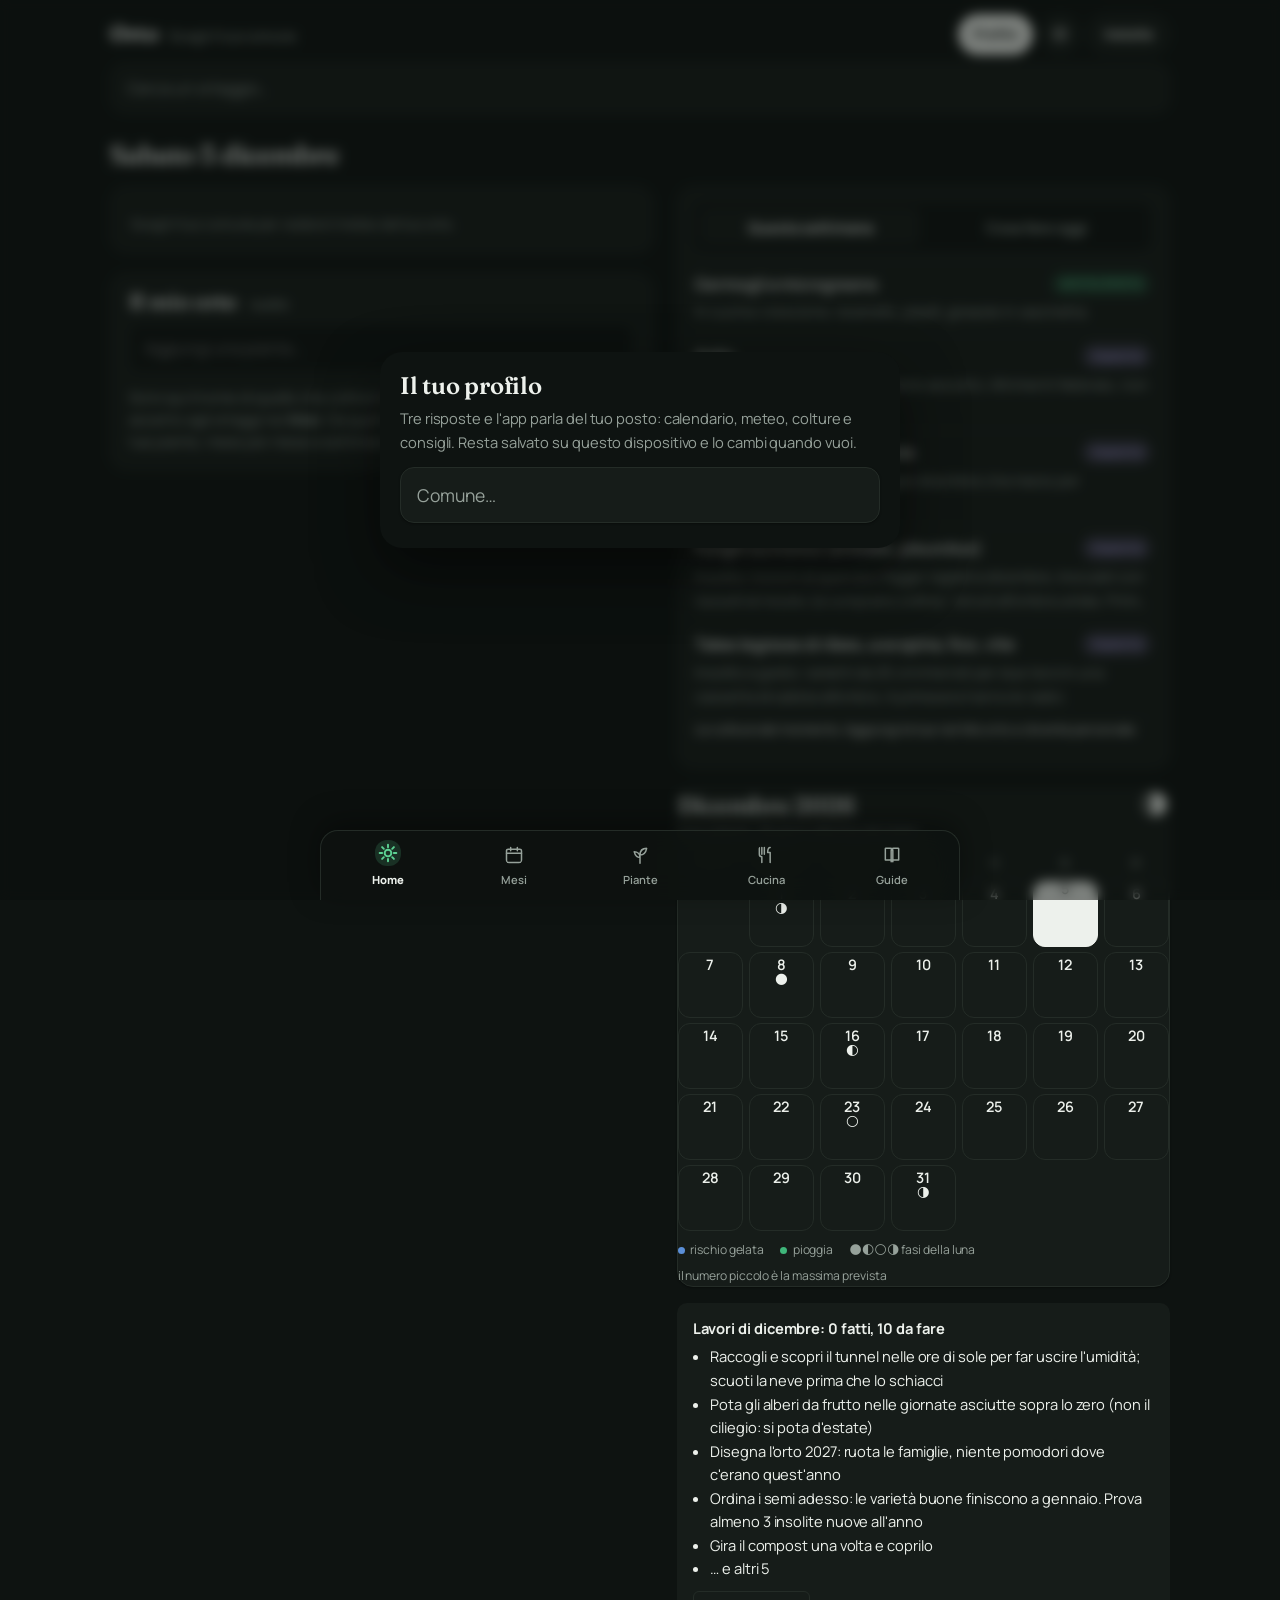
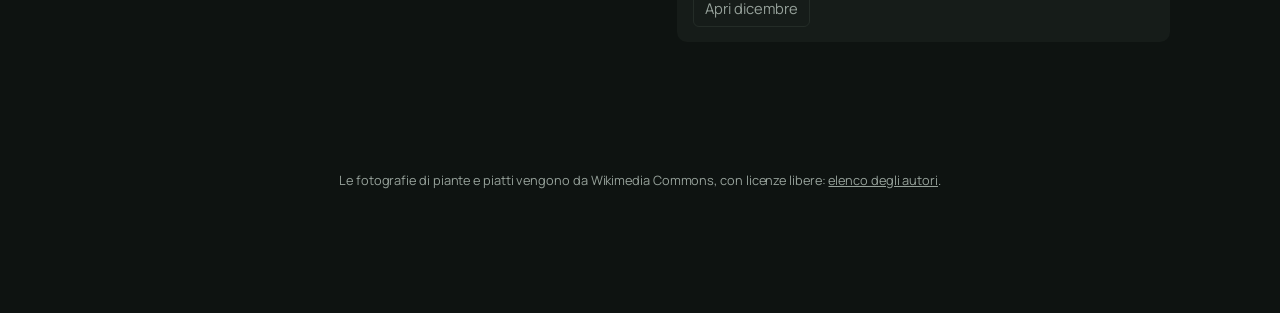
<file: index.html>
<!DOCTYPE html>
<html lang="it" data-theme="dark">
<head>
<meta charset="utf-8">
<meta name="viewport" content="width=device-width, initial-scale=1">
<title>Orto</title>
<meta name="description" content="Orto: il calendario del tuo orto, comune per comune. Piante, meteo, ricette e guide per tutto l'anno.">
<meta name="application-name" content="Orto">
<meta name="apple-mobile-web-app-title" content="Orto">
<meta name="apple-mobile-web-app-capable" content="yes">
<meta name="mobile-web-app-capable" content="yes">
<meta name="theme-color" content="#2F5233">
<link rel="icon" type="image/png" href="img/icona-64.png">
<link rel="apple-touch-icon" sizes="180x180" href="img/icona-180.jpg">
<link rel="manifest" href="manifest.json">
<link rel="preconnect" href="https://fonts.googleapis.com">
<link rel="preconnect" href="https://fonts.gstatic.com" crossorigin>
<link href="https://fonts.googleapis.com/css2?family=Manrope:wght@400;500;600;700;800&display=swap" rel="stylesheet">
<link rel="preconnect" href="https://fonts.gstatic.com" crossorigin>
<link href="https://fonts.googleapis.com/css2?family=Fraunces:opsz,wght@9..144,400;9..144,600;9..144,800&family=Work+Sans:wght@400;500;600&display=swap" rel="stylesheet">
<link rel="stylesheet" href="css/stile.css?v=202609092200">
</head>
<body>

<header class="testata">
  <div class="marchio"><h1>Orto</h1><small id="testata-luogo">Scegli il tuo comune</small></div>
  <div class="azioni"><button class="installa" id="btn-comune">Profilo</button><button class="tema" id="btn-tema" aria-label="Cambia tema"></button><button class="installa secondario" id="btn-installa">Installa</button></div>
</header>
<div class="cerca">
  <input type="search" id="cerca-input" placeholder="Cerca un ortaggio…" autocomplete="off" autocapitalize="off" autocorrect="off" spellcheck="false" aria-label="Cerca un ortaggio" enterkeyhint="search">
  <div class="cerca-risultati" id="cerca-risultati" hidden></div>
</div>
<div class="modale" id="modale" hidden>
  <div class="modale-box">
    <h2>Metti Orto sul telefono</h2>
    <p class="muto">Aggiungila alla schermata Home: si apre come un'app, con l'icona del cesto.</p>
    <div class="modale-azioni"><button id="btn-pwa" class="primario" hidden>Installa come app</button></div>
    <details open><summary>iPhone / iPad (Safari)</summary>
      <ol><li>Apri questa pagina in Safari.</li><li>Tocca Condividi (il quadrato con la freccia).</li><li>Tocca "Aggiungi alla schermata Home".</li><li>Il nome è già "Orto": tocca Aggiungi.</li></ol></details>
    <details><summary>Android (Chrome)</summary>
      <ol><li>Apri questa pagina in Chrome.</li><li>Tocca i tre puntini in alto a destra.</li><li>Tocca "Aggiungi a schermata Home" o "Installa app".</li><li>Conferma.</li></ol></details>
    <button class="chiudi" id="btn-chiudi">Chiudi</button>
  </div>
</div>

<div class="modale" id="modale-comune" hidden>
  <div class="modale-box">
    <h2>Il tuo profilo</h2>
    <p class="muto">Tre risposte e l'app parla del tuo posto: calendario, meteo, colture e consigli. Resta salvato su questo dispositivo e lo cambi quando vuoi.</p>
    <div class="cerca" style="padding:0;margin:.6rem 0">
      <input type="search" id="comune-input" placeholder="Comune…" autocomplete="off" autocapitalize="off" autocorrect="off" spellcheck="false" aria-label="Cerca il tuo comune" enterkeyhint="search">
      <div class="cerca-risultati" id="comune-risultati" hidden></div>
    </div>
    <div id="comune-scelto" hidden>
      <p id="comune-riep"></p>
      <p class="passo"><b>Com'è messo l'orto?</b> <span class="muto">Il gelo dipende più da questo che dal comune.</span></p>
      <div class="mp-bottoni scelte" id="esp-bottoni">
        <button data-esp="pianura">Pianura aperta</button>
        <button data-esp="pendio">Pendio o collina</button>
        <button data-esp="fondovalle">Fondovalle o vicino all'acqua</button>
        <button data-esp="costa">Vicino al mare o in città</button>
      </div>
      <p class="passo"><b>Dove coltivi?</b></p>
      <div class="mp-bottoni scelte" id="amb-bottoni">
        <button data-amb="campo">Campo aperto</button>
        <button data-amb="vasi">Vasi, cassoni, balcone</button>
        <button data-amb="idroponica">Idroponica</button>
      </div>
      <p class="passo"><b>Che terra hai?</b> <span class="muto">Bagnala e strizzala: se fa un salsicciotto è argillosa, se si sbriciola è sabbiosa. In idroponica salta pure.</span></p>
      <div class="mp-bottoni scelte" id="terra-bottoni">
        <button data-terra="argillosa">Argillosa<br><small>pesante, fa zolle</small></button>
        <button data-terra="sabbiosa">Sabbiosa<br><small>sciolta, drena subito</small></button>
        <button data-terra="media">Media<br><small>una via di mezzo</small></button>
        <button data-terra="calcarea">Calcarea<br><small>chiara, sassi bianchi</small></button>
      </div>
      <div class="modale-azioni"><button id="comune-salva" class="primario">Adatta</button></div>
    </div>
    <button class="chiudi" id="comune-chiudi">Chiudi</button>
  </div>
</div>

<div class="modale" id="modale-pianta" hidden>
  <div class="modale-box modale-pianta">
    <div class="mp-testa"><h2 id="mp-titolo"></h2><button class="stella mp-stella" id="mp-stella" data-stella="" aria-pressed="false" aria-label="Metti nel mio orto"><svg viewBox="0 0 24 24"><path d="M12 2.8l2.9 6 6.6.9-4.8 4.6 1.2 6.5L12 17.7l-5.9 3.1 1.2-6.5L2.5 9.7l6.6-.9z"/></svg></button><button class="chiudi-x" id="mp-chiudi" aria-label="Chiudi">×</button></div>
    <div class="mp-foto" id="mp-foto"></div>
    <div class="mp-sub" id="mp-sub" hidden></div>
    <div class="mp-bottoni" id="mp-bottoni">
      <button data-sez="semina">Quando seminare?</button>
      <button data-sez="cons">Consociazioni</button>
      <button data-sez="conserva">Conservazione</button>
      <button data-sez="ricette">Ricette</button>
      <button data-sez="storia">Storia e curiosità</button>
      <button data-sez="semi">Dove comprare i semi</button>
    </div>
    <div class="mp-corpo" id="mp-corpo"></div>
  </div>
</div>

<div id="allarme" class="allarme" hidden></div>
<nav class="schede" role="tablist" aria-label="Mesi" id="tablist"></nav>
<main class="finestra" id="finestra"></main>

<template id="tpl-costruire">
<section class="pannello" id="p-costruire" role="tabpanel" aria-labelledby="t-costruire">
<div class="mese-testa"><div class="mese-nome">Costruire</div><p>Impianto di irrigazione fatto in casa, tunnel e serre fredde, e tutti i lavori di falegnameria che fanno rendere di più l'orto. Con misure, materiali e ordine dei passaggi.</p></div>
<div class="guida">
<div class="sommario">
  <a href="#irrigazione" data-anchor="g-irrigazione">Irrigazione a goccia</a>
  <a href="#tunnel" data-anchor="g-tunnel">Tunnel e serra fredda</a>
  <a href="#semenzaio" data-anchor="g-semenzaio">Semenzaio e letto caldo</a>
  <a href="#falegnameria" data-anchor="g-falegnameria">Falegnameria</a>
  <a href="#recinzione" data-anchor="g-recinzione">Volpi e ricci</a>
  <a href="#compost" data-anchor="g-compost">Compost</a>
</div>

<section id="g-irrigazione">
<h2>L'impianto di irrigazione a goccia, fatto in casa</h2>
<img class="foto-guida" src="img/guide/irrigazione.webp" alt="Microirrigazione a goccia in un orto" loading="lazy">
<p>La goccia è l'unico sistema sensato su un terreno argilloso: l'acqua entra piano, non fa crosta e non scorre via. Ti dimezza il lavoro d'estate e ti fa risparmiare più di metà dell'acqua rispetto alla canna. Per un orto da 100–150 m² si fa in un pomeriggio con 150–250 €.</p>

<h3>Da dove prendi l'acqua</h3>
<ul>
  <li><b>Acquedotto.</b> La strada più semplice: un rubinetto da giardino, un riduttore di pressione, via. Costa qualcosa in bolletta ma funziona sempre.</li>
  <li><b>Cisterna di raccolta piovana (IBC da 1000 litri).</b> La classica cisterna bianca in gabbia, usata si trova a 40–80 €. Collegata alla grondaia di una tettoia: 50 m² di tetto con 30 mm di pioggia riempiono 1000 litri. Per andare a goccia serve pressione: o la cisterna sta almeno 1,5–2 m più in alto dell'orto (a gravità, con gocciolatori "a bassa pressione" o manichetta forata), oppure ci metti una pompetta.</li>
  <li><b>Fiume o pozzo.</b> Serve una pompa (a immersione da 300–500 W, 60–120 €) con un filtro a rete prima e un filtro a dischi dopo, perché l'acqua di fiume porta sabbia che intasa i gocciolatori in una settimana. Attenzione: prelevare da un corso d'acqua pubblico richiede una concessione della Regione; per uso familiare piccolo di solito è una pratica semplice, ma informati in Comune prima di mettere un tubo nel fiume.</li>
</ul>

<h3>La lista della spesa (orto 10 × 12 m, 8 aiuole)</h3>
<div class="scroll"><table>
<tr><th>Pezzo</th><th>Quanto</th><th>A cosa serve</th></tr>
<tr><td>Programmatore a batteria, 1 via, da rubinetto</td><td>1</td><td>Apre e chiude da solo. I modelli semplici a manopola costano 25–40 €.</td></tr>
<tr><td>Filtro a dischi 3/4", 120 mesh</td><td>1</td><td>Obbligatorio: senza filtro i gocciolatori si intasano.</td></tr>
<tr><td>Riduttore di pressione 1,5 bar</td><td>1</td><td>L'acquedotto arriva a 3–5 bar, l'ala gocciolante ne vuole 1–1,5.</td></tr>
<tr><td>Tubo in polietilene 25 mm</td><td>25 m</td><td>Linea principale lungo il lato dell'orto.</td></tr>
<tr><td>Ala gocciolante 16 mm, gocciolatori ogni 30 cm da 2 l/h</td><td>100 m</td><td>Una o due righe per aiuola. Si compra a rotolo.</td></tr>
<tr><td>Raccordi a compressione 25 mm: gomiti, tee, tappo finale</td><td>3–5</td><td>Per girare gli angoli e chiudere la linea.</td></tr>
<tr><td>Prese a staffa 25 → 16 mm con rubinetto</td><td>8</td><td>Una per aiuola, così chiudi le aiuole vuote.</td></tr>
<tr><td>Tappi finali 16 mm (o si ripiega il tubo e si ferma con un pezzo di tubo)</td><td>16</td><td>Fine di ogni ala.</td></tr>
<tr><td>Picchetti fermatubo</td><td>40</td><td>Tengono l'ala a terra.</td></tr>
</table></div>

<h3>Come si monta, in ordine</h3>
<ol>
  <li>Disegna l'orto su un foglio con le aiuole e misura. La linea principale corre lungo il lato corto, le ali partono in perpendicolare e coprono le aiuole.</li>
  <li>Al rubinetto monta in sequenza: programmatore → filtro → riduttore di pressione → tubo da 25 mm. In quest'ordine, non in un altro.</li>
  <li>Stendi il tubo da 25 mm al sole per un'ora prima di lavorarlo: si ammorbidisce e i raccordi a compressione entrano senza bestemmiare.</li>
  <li>Fora il tubo da 25 mm con la punta apposita (o un trapano con punta da 4 mm) dove parte ogni aiuola e infila la presa a staffa con rubinetto.</li>
  <li>Taglia le ali gocciolanti a misura e infilale sulla presa. Ferma a terra con i picchetti ogni 1,5 m. Su aiuole larghe 1–1,2 m fai due righe a 40 cm dai bordi.</li>
  <li>Prima di chiudere le estremità delle ali, apri l'acqua un minuto e lascia uscire sabbia e trucioli. Poi tappa.</li>
  <li>Prova: l'acqua deve gocciolare uniforme dalla prima all'ultima ala. Se la fine è secca, la linea è troppo lunga (oltre 60–70 m per ala) o la pressione è bassa.</li>
  <li>Programma: in estate su argilla bastano 30–45 minuti ogni 2 giorni al mattino presto. Meglio raro e lungo che ogni giorno per poco: le radici vanno giù a cercare l'acqua.</li>
</ol>
<div class="box"><b>Pacciama sopra la goccia</b>Paglia o erba secca sopra l'ala gocciolante: l'acqua non evapora, la plastica dura il triplo perché non prende sole, e le erbacce non nascono.</div>

<h3>Versione a gravità dalla cisterna, senza pompa</h3>
<ol>
  <li>Metti l'IBC su un basamento di blocchi o su un cavalletto in legno robusto (1000 litri sono una tonnellata: pali 10 × 10 cm, base 1,2 × 1,2 m, controventata) alto almeno 1 m; ogni metro di altezza dà 0,1 bar.</li>
  <li>Dal rubinetto in basso dell'IBC: filtro a dischi → programmatore a batteria adatto a bassa pressione (esistono, cercali "per cisterna/serbatoio") → tubo 16 mm.</li>
  <li>Usa gocciolatori "a bassa pressione" oppure manichetta forata a nastro (tape) da 8 mil: funzionano da 0,2 bar. L'ala gocciolante classica a 0,1 bar non basta.</li>
  <li>Tieni le linee corte (max 20–25 m ciascuna) e in piano o leggermente in discesa.</li>
</ol>

<div class="link-guida"><b>Guide con foto e schemi</b><a href="https://www.mondoirrigazione.it/blog/impianto-irrigazione-goccia-orto-realizzarlo-fai/" target="_blank" rel="noopener">Mondoirrigazione — Impianto a goccia per l'orto, guida con dimensionamento dei tubi</a><a href="https://www.irrifarma.it/blog/post/impianto-a-goccia-per-orto-guida-completa-fai-da-te" target="_blank" rel="noopener">Irrifarma — Impianto a goccia per orto, guida completa fai da te</a><a href="https://www.bestprato.com/green/realizzare-un-impianto-di-irrigazione-goccia-a-goccia/" target="_blank" rel="noopener">Bestprato — Realizzare un impianto a goccia in 6 fasi</a><a href="https://www.coseecase.it/giardino/irrigazione-a-goccia-per-lorto-una-guida-su-come-realizzare-un-impianto/" target="_blank" rel="noopener">Cose e Case — Irrigazione a goccia per l'orto, tutorial dalla progettazione alla posa</a></div>
<h3>L'alternativa antica: le olle</h3>
<p>Vasi di terracotta non smaltata interrati fino al collo, riempiti d'acqua e coperti con un piattino: l'argilla porosa rilascia acqua lentamente proprio dove servono le radici. Perfetti per zucche, pomodori e melanzane. Ne fai uno con due vasi da 20 cm incollati bocca a bocca con silicone e il foro del fondo chiuso con un tappo. Si riempiono ogni 3–5 giorni.</p>
<div class="link-guida"><b>Come si fa un'olla, con le foto</b><a href="https://www.promessedefleurs.it/consigli-piante-giardino/tutorial/creare-un-olla-fai-da-te-per-irrigare-il-giardino/" target="_blank" rel="noopener">Promesse di fiori — Creare un'olla fai da te (tutorial illustrato)</a><a href="https://www.rigeneriamoterritorio.it/ollas-tecnica-delle-anfore-interrate/" target="_blank" rel="noopener">Rigeneriamo il territorio — Le ollas: come funzionano e come farle</a></div>
</section>

<section id="g-tunnel">
<h2>Tunnel, serra fredda, tessuto non tessuto: che cosa sono e quale ti serve</h2>
<img class="foto-guida" src="img/guide/serra.webp" alt="Serra fredda e cassone a vetri" loading="lazy">
<p>Dove l'inverno è vero, la stagione senza gelo dura circa sei mesi; sulle coste quasi tutto l'anno. Ovunque tu sia, ogni protezione che aggiungi ti regala uno o due mesi in più, davanti e dietro. In ordine di costo e impegno:</p>

<h3>1. Tessuto non tessuto (tessuto non tessuto)</h3>
<p>Un velo bianco in polipropilene, leggerissimo, fa passare acqua, aria e luce e tiene 2–4 °C in più sotto. Si appoggia direttamente sulle piante (spinaci, insalate, fave) o su archetti. Quello da 17 g/m² serve contro gli insetti e le gelate leggere, quello da 30 g/m² per l'inverno. Costa 0,30–0,50 € al m². Dura 2–3 stagioni se lo asciughi e lo ripieghi. È la cosa migliore che puoi comprare per l'orto in montagna.</p>

<h3>2. Tunnel basso (o "tunnellino")</h3>
<p>Una serie di archetti alti 50–70 cm sopra un'aiuola, coperti di film di plastica o di tessuto non tessuto. Guadagni 4–8 °C di notte e tanta luce di giorno. Ci fai insalate fino a dicembre, semini a febbraio, trapianti pomodori a fine aprile. È la protezione più utile in rapporto al prezzo (15–30 € per 5 metri).</p>
<h4>Come si costruisce</h4>
<ol>
  <li>Aiuola larga 1–1,2 m. Archetti da 2,2–2,5 m di lunghezza: tondino di ferro zincato da 6 mm (dura per sempre) o tubo in polietilene da 20 mm (più economico, si piega da solo). Ne serve uno ogni 80–100 cm.</li>
  <li>Infila le due estremità nel terreno per 25–30 cm ai bordi dell'aiuola. Con il tubo PE, prima pianta due tondini di ferro da 40 cm e infila il tubo sopra: non si sposta col vento.</li>
  <li>Sopra gli archetti tira uno spago da un capo all'altro (colmo) per impedire al film di afflosciarsi con la neve.</li>
  <li>Stendi il film (150 micron, il "termico" trattiene più calore) o il tessuto non tessuto. Ai lati lunghi seppelliscilo con la terra o fermalo con sassi e assi; alle due testate lega il telo a un picchetto in modo da poterlo aprire.</li>
  <li>Gestione: apri le testate ogni mattina sopra i 15–18 °C e chiudi al tramonto. Un tunnel chiuso al sole di marzo arriva a 40 °C e cuoce le insalate. Innaffia: la pioggia non entra.</li>
</ol>

<div class="link-guida"><b>Tunnel basso: guide e video</b><a href="https://www.florablog.it/2011/02/15/video-costruire-un-tunnel-per-lorto-con-i-tubi-di-polietilene/" target="_blank" rel="noopener">FloraBlog — Video: costruire un tunnel con i tubi di polietilene</a><a href="https://www.cosedicasa.com/casa-in-fiore/orto/vantaggi-come-costruire-tunnel-serra-per-orto-fai-da-te-29174" target="_blank" rel="noopener">Cose di Casa — Come costruire un tunnel serra per l'orto</a><a href="https://www.ideegreen.it/come-costruire-una-serra-tunnel-12924.html" target="_blank" rel="noopener">Idee Green — Come costruire una serra tunnel con archetti</a></div>
<h3>3. Serra fredda a tunnel (tunnel alto)</h3>
<p>Ci si entra in piedi: 3 × 6 m o più, archi in tubo PE da 32 mm o in ferro, film da 200 micron. "Fredda" perché non ha riscaldamento: dentro d'inverno fa comunque sotto zero nelle notti serene, ma di giorno il terreno si scalda e la differenza è enorme. Costa 300–600 € in kit o la metà se la fai da te. Vale la pena se vuoi pomodori a giugno invece che a fine luglio e insalate tutto l'inverno.</p>
<h4>Versione fai-da-te con base in legno</h4>
<ol>
  <li>Base rettangolare 3 × 6 m in travetti di castagno o larice 8 × 8 cm, angoli a mezzo legno o con staffe zincate, fissata a terra con picchetti in tondino da 12 mm lunghi 60 cm.</li>
  <li>Ogni 1 m lungo i lati lunghi pianta un tondino da 12 mm alto 50 cm, all'esterno del travetto, e fissalo con una fascetta metallica.</li>
  <li>Infila su ogni coppia di tondini un tubo PE da 32 mm lungo 5,5 m: fa l'arco da solo, alto circa 2 m al centro.</li>
  <li>Al colmo fissa un tubo (o un listello 3 × 5) che unisce tutti gli archi con fascette: senza, gli archi si aprono a ventaglio con il vento.</li>
  <li>Le due testate in legno: telaio con una porta (anche una porta vecchia) e una finestra apribile in alto per sfiatare.</li>
  <li>Tira il film 200 micron in un giorno tiepido e senza vento, fissalo alla base con listello e viti sopra un giro di film (non con le puntine: strappa). Sui tubi PE, prima, un giro di nastro o vecchio tessuto non tessuto: il PE nero al sole scalda e brucia il film.</li>
</ol>

<div class="link-guida"><b>Serra a tunnel: guide passo passo</b><a href="https://www.coltivarefacile.it/00846_costruire-un-tunnel-serra.html" target="_blank" rel="noopener">Coltivare Facile — Tunnel serra: guida completa per costruirlo</a><a href="https://passioneinverde.edagricole.it/costruire-una-serra-a-tunnel-per-lorto/" target="_blank" rel="noopener">Passione in verde — Costruire una serra a tunnel per l'orto (con foto)</a><a href="http://community.growtheplanet.com/it/blog/impara/articolo/218/come-costruire-un-tunnel-per-l-orto" target="_blank" rel="noopener">Grow The Planet — Come costruire un tunnel per l'orto</a></div>
<h3>4. Cassone freddo</h3>
<p>Una cassa bassa con il coperchio trasparente inclinato verso sud. È la scatola più calda che puoi avere senza corrente: dentro, a febbraio, semini lattughe, ravanelli, cavoli e ci tieni le piantine prima del trapianto. Trovi il progetto in falegnameria, qui sotto.</p>

<div class="box"><b>Quale ti serve, in pratica</b>Primo anno: 30 m di tessuto non tessuto da 30 g e due tunnel bassi. Secondo anno: il cassone freddo. Terzo anno, se hai preso gusto: la serra a tunnel. Comprare la serra il primo anno è il modo classico di lasciarla vuota.</div>
</section>

<section id="g-semenzaio">
<h2>Semenzaio in casa e letto caldo</h2>
<img class="foto-guida" src="img/guide/semenzaio.webp" alt="Piantine in vassoi alveolati" loading="lazy">
<p>In gran parte d'Italia i pomodori seminati direttamente in campo maturano troppo tardi. Le piantine si fanno in casa a fine inverno e si trapiantano a gelate finite: si raccoglie con un mese e mezzo d'anticipo.</p>
<h3>Semenzaio in casa, senza spendere</h3>
<ol>
  <li>Contenitori: vaschette del gelato, cartoni delle uova, vasetti di yogurt bucati sotto. Vanno bene tutti.</li>
  <li>Terriccio: uno da semina (fine, senza concime) o metà terriccio universale setacciato e metà sabbia di fiume.</li>
  <li>Semina a 0,5–1 cm, bagna con lo spruzzino, copri con un sacchetto trasparente finché non nasce.</li>
  <li>Per peperoni, melanzane e pomodori servono 22–26 °C per germinare: sopra il frigo, vicino alla stufa, o un tappetino riscaldante (20 €).</li>
  <li>Appena nate, luce: il davanzale a sud non basta a marzo e le piantine si allungano come fili. Un tubo LED da 20 W a 10 cm dalle piantine, 14 ore al giorno, risolve.</li>
  <li>Quando hanno la seconda coppia di foglie vere, rinvasa in vasetti da 8–10 cm.</li>
  <li>Due settimane prima del trapianto portale fuori di giorno e dentro di notte, poi fuori sempre: si chiama indurimento, senza le piante bruciano al primo sole.</li>
</ol>
<h3>Il letto caldo: il "riscaldamento" dei contadini</h3>
<p>Dentro il cassone freddo, uno strato di 40 cm di letame fresco di cavallo (o pecora) con paglia, pressato, coperto da 15 cm di terriccio. Il letame fermenta e scalda il terreno a 25–30 °C per 3–4 settimane: ci semini a fine gennaio quello che altrimenti seminerai a marzo. Se hai un allevatore vicino, il letame fresco lo regalano.</p>
<div class="link-guida"><b>Letto caldo: guide illustrate</b><a href="https://www.terranuova.it/come-fare/costruire-un-semenzaio-a-letto-caldo" target="_blank" rel="noopener">Terra Nuova — Costruire un semenzaio a letto caldo</a><a href="https://www.superverde.it/semenzaio-a-letto-caldo/" target="_blank" rel="noopener">Superverde — Semenzaio a letto caldo, guida completa</a><a href="https://www.garden4us.it/blog/semenzaio-a-letto-caldo/" target="_blank" rel="noopener">Garden4us — Semenzaio a letto caldo in 5 passi</a><a href="https://www.cosedicasa.com/casa-in-fiore/orto/i-cassoni-protettivi-acquistare-o-costruire-il-piu-adatto-37927" target="_blank" rel="noopener">Cose di Casa — I cassoni protettivi: freddo, a letto caldo, riscaldato</a></div>
</section>

<section id="g-falegnameria">
<h2>Falegnameria per l'orto</h2>
<p>Ogni progetto è pensato per essere fatto con sega, trapano avvitatore e squadra. Prima, tre cose sul legno.</p>
<div class="box">
<b>Che legno usare</b>
<ul>
  <li><b>Castagno</b>: il migliore per l'orto e lo trovi in zona. A contatto con la terra dura 15–20 anni senza nessun trattamento. Chiedi in segheria le tavole "di sciavero" o di seconda scelta: costano la metà.</li>
  <li><b>Robinia (acacia)</b>: ancora più dura del castagno per i pali. Larice e douglas vanno bene per cassoni e strutture.</li>
  <li><b>Abete e pino grezzi</b>: economici ma in terra marciscono in 3–4 anni. Vanno bene per cassette, tavoli e ciò che non tocca il suolo, meglio con una mano di olio di lino cotto.</li>
  <li><b>Da evitare</b>: legno impregnato in autoclave di vecchio tipo (verdino) e traversine ferroviarie a contatto con gli ortaggi; pallet con il marchio "MB" (fumigati con bromuro): quelli "HT" invece vanno bene.</li>
  <li>Viti: inox A2 o zincate a caldo, a testa svasata, con foro guida sul castagno (spacca).</li>
</ul>
</div>

<details class="progetto"><summary><h3>Aiuola rialzata 120 × 240 cm</h3><span class="diff">facile · 2 ore · 70–120 €</span><small>La risposta all'argilla: terra che drena, scalda prima e non si calpesta.</small></summary><div class="corpo">
<h4>Materiali</h4>
<ul><li>Tavole di castagno spessore 4 cm × altezza 20 cm: 4 da 240 cm e 4 da 112 cm (due giri = 40 cm di altezza)</li><li>4 pali angolari 7 × 7 cm lunghi 60 cm (20 cm vanno interrati)</li><li>Viti inox 6 × 80 mm, 32 pezzi</li><li>Facoltativo: un listello 3 × 10 sul bordo superiore come "seduta"</li></ul>
<h4>Costruzione</h4>
<div class="schema">   240 cm
 ┌──────────────────────────┐
 │▓                        ▓│  ▓ = palo angolare 7×7
 │                          │  tavole 4×20, due giri
 │                          │  altezza finita 40 cm
 │▓                        ▓│
 └──────────────────────────┘ 120 cm</div>
<ol><li>Segna sul terreno il rettangolo e livella grossolanamente.</li><li>Avvita le tavole lunghe ai pali, con i pali all'interno degli angoli, prima un giro poi il secondo.</li><li>Aggiungi le tavole corte: chiudi il rettangolo. Controlla le diagonali: devono essere uguali.</li><li>Posiziona, batti i pali nel terreno per 20 cm con la mazza (tavola di legno sopra per non spaccare).</li><li>Riempimento a strati dal basso: 10 cm di rami e potature, 10 cm di foglie o erba, poi terra dell'orto mescolata a compost 2:1 fino a 5 cm dal bordo. Il primo anno si abbassa: rabbocca.</li></ol>
<p>Non foderare il fondo con plastica: le radici devono scendere.</p>
<div class="link-guida"><b>Guide con foto passo passo</b><a href="https://www.obi.ch/it/magazine/giardino/aiuole/costruire-un-aiuola-rialzata-in-legno" target="_blank" rel="noopener">OBI — Costruire un'aiuola rialzata in legno (foto di ogni passaggio)</a><a href="https://www.obi.ch/it/magazine/giardino/aiuole/riempire-aiuola-rialzata" target="_blank" rel="noopener">OBI — Riempire correttamente l'aiuola rialzata</a><a href="https://www.stihl.it/it/diy-stihl/costruzioni-in-legno-fai-da-te/decorazione-giardino-fai-da-te/aiuola-rialzata-fai-da-te" target="_blank" rel="noopener">STIHL — Aiuola rialzata fai da te con tavole o tronchi</a></div>
</div></details>

<details class="progetto"><summary><h3>Cassone freddo 120 × 80 cm con coperchio</h3><span class="diff">medio · mezza giornata · 60–150 €</span><small>Piantine da febbraio, insalate tutto l'inverno, rifugio per le aromatiche delicate.</small></summary><div class="corpo">
<h4>Materiali</h4>
<ul><li>Tavole 2,5 × 20 cm: lato posteriore alto 45 cm (2 tavole + 1 tagliata), lato anteriore 30 cm, fianchi tagliati in obliquo da 45 a 30 cm</li><li>4 montanti angolari 4 × 4 cm</li><li>Coperchio: una vecchia finestra a vetro (chiedi a chi cambia gli infissi: le regalano) oppure un telaio in listelli 3 × 5 con policarbonato alveolare 6 mm (25–35 € il foglio)</li><li>2 cerniere robuste, 1 asta o catenella per tenerlo aperto</li></ul>
<h4>Costruzione</h4>
<div class="schema">  vista di lato (fianco)
        ┌─────────── coperchio inclinato verso SUD
  45 cm │╲
        │  ╲ 
        │    ╲ 30 cm
        └──────┘
   NORD          SUD</div>
<ol><li>Taglia i due fianchi con il lato obliquo: da 45 cm dietro a 30 cm davanti, su 80 cm di profondità.</li><li>Avvita fronte e retro ai montanti angolari, poi i fianchi.</li><li>Appoggia il coperchio e fissa le cerniere sul lato alto (nord).</li><li>Sigilla le fessure interne con strisce di gomma o silicone: il freddo entra da lì.</li><li>Mettilo con il coperchio verso sud, addossato a un muro se puoi (di notte il muro restituisce calore).</li></ol>
<p>Regola d'oro: nelle giornate di sole alza il coperchio di 10 cm, altrimenti a marzo dentro fa 45 °C. Nelle notti sotto −5 copri con una coperta vecchia.</p>
<div class="link-guida"><b>Guide con foto</b><a href="https://www.terranuova.it/come-fare/costruire-un-semenzaio-a-letto-caldo" target="_blank" rel="noopener">Terra Nuova — Semenzaio a letto caldo dentro il cassone</a><a href="https://www.cosedicasa.com/casa-in-fiore/orto/i-cassoni-protettivi-acquistare-o-costruire-il-piu-adatto-37927" target="_blank" rel="noopener">Cose di Casa — Tipi di cassone e come si costruiscono</a></div>
</div></details>

<details class="progetto"><summary><h3>Compostiera a tre scomparti con i pallet</h3><span class="diff">facile · 2 ore · 0–30 €</span><small>Tre scomparti: uno da riempire, uno che matura, uno pronto da usare.</small></summary><div class="corpo">
<h4>Materiali</h4>
<ul><li>7 pallet marchiati HT (mai MB), della stessa misura (120 × 80 il più comune)</li><li>Viti 5 × 80 o fil di ferro zincato spesso</li><li>Facoltativo: 3 pallet in più tagliati per fare gli sportelli anteriori</li></ul>
<h4>Costruzione</h4>
<div class="schema"> ┌────┬────┬────┐  vista dall'alto
 │ 1  │ 2  │ 3  │  4 pallet come divisori/fianchi
 │    │    │    │  3 pallet come fondo-schiena
 └────┴────┴────┘  fronte aperto (o sportelli)</div>
<ol><li>Pianta i 4 pallet divisori in verticale, in fila, a 120 cm l'uno dall'altro.</li><li>Avvita dietro i 3 pallet di schiena.</li><li>Il fronte lo lasci aperto per girare facilmente, o metti tavole sfilabili in due guide.</li><li>Sistema la compostiera all'ombra, su terra nuda (i vermi salgono da sotto), vicino all'orto ma non sottovento della casa.</li></ol>
<div class="link-guida"><b>Guide con foto</b><a href="https://www.coltivarefacile.it/006303_compostiera-bancali.html" target="_blank" rel="noopener">Coltivare Facile — Compostiera fai da te con pallet</a><a href="https://www.oleomac.it/it-it/idee-verdi/compostiera-da-giardino-fai-da-te-consigli-pratici-costruirla/" target="_blank" rel="noopener">Oleo-Mac — Compostiera da giardino fai da te in legno</a><a href="https://faidatemania.pianetadonna.it/come-costruire-una-compostiera-con-il-pallet-376023.html" target="_blank" rel="noopener">Fai da te Mania — Compostiera con il pallet, passo passo</a></div>
</div></details>

<details class="progetto"><summary><h3>Spalliera per pomodori e fagioli ("alla fiorentina")</h3><span class="diff">facile · 1 ora · 20–40 €</span><small>Pali e fili: si monta in un'ora e regge 10 m di pomodori.</small></summary><div class="corpo">
<ul><li>Pali di castagno o robinia Ø 6–8 cm, alti 2,2 m (interrati 40 cm), uno ogni 2,5 m</li><li>Filo zincato da 2 mm o spago di juta grosso, 3–4 file orizzontali ogni 40 cm</li><li>Alle due estremità un tirante in filo fissato a un picchetto a 45° (altrimenti i pali si piegano quando i pomodori pesano)</li></ul>
<p>I pomodori si legano al filo man mano che crescono, con lo spago a "otto"; i fagioli rampicanti salgono da soli se gli metti fili verticali ogni 15 cm tra la fila bassa e quella alta. Per i cetrioli aggiungi una rete a maglia larga.</p>
<h4>Tepee di canne o pali per fagioli e zucche</h4>
<p>6–8 pali da 2,5 m legati in cima, base a cerchio di 1 m: 6 piante di fagiolo rampicante, o una zucca piccola che sale. Costa zero se hai le canne al fiume: tagliale d'inverno, quando sono secche.</p>
<div class="link-guida"><b>Guide e video</b><a href="https://www.ortodacoltivare.it/guide/tutori-pomodoro/" target="_blank" rel="noopener">Orto da coltivare — Tutori per i pomodori: piramide, tenda, rete, filo (con video)</a><a href="https://www.unorsoincampagna.com/come-legare-i-pomodori-con-il-filo/" target="_blank" rel="noopener">Un orso in campagna — Pali e filo zincato: come legare i pomodori con il filo</a><a href="https://passioneinverde.edagricole.it/come-scegliere-i-tutori-per-lorto/" target="_blank" rel="noopener">Passione in verde — Come scegliere i tutori per l'orto (video tutorial)</a><a href="https://www.youtube.com/watch?v=evTwy5mQnb0" target="_blank" rel="noopener">YouTube — Tutori pomodori: sostegni fai da te per l'orto</a></div>
</div></details>

<details class="progetto"><summary><h3>Torre per patate o fragole 60 × 60 cm</h3><span class="diff">facile · 1 ora · 20–40 €</span><small>Cinque metri quadri di raccolto in mezzo metro quadro.</small></summary><div class="corpo">
<ul><li>4 pali 4 × 4 alti 80 cm e tavole 2 × 15 cm lunghe 60 cm (16 pezzi)</li></ul>
<ol><li>Avvita solo il primo giro di tavole ai 4 pali: un quadro 60 × 60 alto 15 cm.</li><li>Metti 5 patate da seme su 10 cm di terra e copri con 10 cm.</li><li>Ogni volta che i germogli superano i 15 cm, avvita un altro giro di tavole e rincalza fino a lasciare fuori le punte. Ripeti fino in cima.</li><li>A raccolta svita dal basso: le patate cadono senza scavare.</li></ol>
<p>Per le fragole: stesso cassone ma con fori Ø 6 cm nelle tavole laterali, una piantina in ogni foro, terra dentro tutta subito e un tubo forato centrale per innaffiare.</p>
<div class="link-guida"><b>Guide con foto</b><a href="https://www.gardeniser.eu/it/e-learning/potato-tower" target="_blank" rel="noopener">Gardeniser — La torre di patate (schede illustrate)</a><a href="https://it.garden-landscape.com/potato-tower-guide-to-build-it-yourself-10757" target="_blank" rel="noopener">Garden-landscape — Torre di patate: istruzioni per costruirla</a></div>
</div></details>

<details class="progetto"><summary><h3>Cassette da semina e tavolo da rinvaso</h3><span class="diff">facile · 2 ore · 10–40 €</span><small>La schiena ti ringrazia e le piantine anche.</small></summary><div class="corpo">
<p><b>Cassette</b>: 40 × 30 × 8 cm in tavolette di abete da 1,5 cm, fondo con 3–4 tavolette distanziate di 5 mm per drenare, due maniglie di corda. Ne bastano sei.</p>
<p><b>Tavolo da rinvaso</b>: piano 120 × 60 cm a 90 cm da terra (l'altezza dell'anca), con un bordo di 10 cm su tre lati per non far cadere il terriccio, un ripiano sotto per i vasetti e un gancio laterale per il setaccio. Se lo metti addosso alla casetta, ci monti sopra una tettoia in policarbonato e diventa il posto dove tieni le piantine in aprile.</p>
</div></details>

<details class="progetto"><summary><h3>Essiccatoio solare per erbe, pomodori e mele</h3><span class="diff">medio · una giornata · 50–90 €</span><small>Il progetto "insolito": origano, pomodori secchi, chips di mela e funghi, senza corrente.</small></summary><div class="corpo">
<div class="schema">          ┌──────────┐ ← camera con 4 telai a rete
          │ ░░░░░░░░ │   e sfiato in alto
    ╱─────┘          │
 ╱  collettore nero  │   aria calda sale
╱  sotto policarbonato
 aria fresca entra dal basso</div>
<ul><li>Collettore: cassa piatta 100 × 50 × 10 cm, fondo in lamiera o legno dipinto di nero opaco, coperta con policarbonato, inclinata 45° verso sud, aperta in basso (con rete antinsetto).</li><li>Camera: cassa verticale 50 × 50 × 70 cm con 4 guide per telai a rete (rete da zanzariera in fibra su listelli 2 × 3), sportello davanti, sfiato con rete in alto.</li><li>Tutto in abete oliato tranne il fondo del collettore.</li></ul>
<p>In una giornata di sole di agosto arriva a 45–55 °C con l'aria che circola: i pomodori a metà in 2 giorni, l'origano in mezza giornata, le mele a fette in un giorno.</p>
<div class="link-guida"><b>Progetti con disegni e foto</b><a href="https://bricoportale.it/fai-da-te/costruzioni-fai-da-te/macchine/essiccatore-solare-fai-da-te/" target="_blank" rel="noopener">Bricoportale — Essiccatore solare fai da te in 15 passaggi (foto)</a><a href="https://www.terranuova.it/chiedi-all-esperto/essiccatore-fai-da-te-impariamo-a-costruirlo" target="_blank" rel="noopener">Terra Nuova — Essiccatore fai da te, progetto del Brace Research Institute</a><a href="https://www.greenme.it/casa-e-giardino/diy-upcycling/essiccatore-solare-alimenti-fai-da-te/" target="_blank" rel="noopener">greenMe — Essiccatore solare con legno di recupero (video)</a><a href="https://www.sagra.it/come-realizzare-un-essiccatore-solare-fai-da-te/" target="_blank" rel="noopener">Olio Sagra — Essiccatore solare semplice a scatola</a></div>
</div></details>

<details class="progetto"><summary><h3>Cassette nido, hotel per insetti e portattrezzi</h3><span class="diff">facile · 1 ora ciascuno · 5–20 €</span><small>Piccole cose che tolgono lavoro: una cinciallegra mangia centinaia di bruchi al giorno.</small></summary><div class="corpo">
<p><b>Cassetta nido per cinciallegra</b>: tavole grezze 2 cm, interno 12 × 12 cm, alta 25 cm, foro Ø 32 mm a 17 cm dal fondo, tetto inclinato sporgente, appesa a 2–3 m con il foro a est o sud-est, lontano dal cassone. Montala entro febbraio. Le cince ripuliscono cavoli e alberi dai bruchi.</p>
<p><b>Hotel per insetti</b>: cassa aperta davanti, divisa in scomparti: ceppo di legno duro con fori Ø 3–8 mm profondi 8 cm (api solitarie, che impollinano zucche e frutti), canne di bambù o di fiume tagliate, pigne, mattone forato. Esposto a sud, sotto una tettoia.</p>
<p><b>Portattrezzi</b>: due assi orizzontali a 1,6 m e 20 cm da terra sul muro della casetta, con coppie di pioli Ø 2 cm distanziati 8 cm sulla superiore: ogni attrezzo appeso per il manico, i taglienti in alto lontani dai piedi.</p>
<div class="link-guida"><b>Progetti con misure e disegni</b><a href="http://www.lipu.it/come-costruirsi-un-nido-artificiale" target="_blank" rel="noopener">LIPU — Come costruirsi un nido artificiale (tabella misure per specie)</a><a href="https://www.piemonteparchi.it/cms/index.php/ambiente/educazione-ambientale/item/737-un-nido-in-scatola" target="_blank" rel="noopener">Piemonte Parchi — Un nido in scatola: schema di taglio</a><a href="https://www.stihl.it/it/diy-stihl/costruzioni-in-legno-fai-da-te/nidi-fai-da-te/hotel-per-insetti" target="_blank" rel="noopener">STIHL — Hotel per insetti: istruzioni passo passo con foto</a><a href="https://www.houzz.it/magazine/come-realizzare-un-hotel-per-insetti-fai-da-te-stsetivw-vs~51159954" target="_blank" rel="noopener">Houzz — Mini hotel per insetti con materiali di recupero</a><a href="https://www.ortodacoltivare.it/guide/bugs-hotel/" target="_blank" rel="noopener">Orto da coltivare — Bug's hotel: casetta per insetti utili</a></div>
</div></details>
</section>

<section id="g-recinzione">
<h2>Volpi e ricci: chi entra nell'orto e cosa fare</h2>
<p>Da te gli unici ospiti sono la volpe e il riccio. Sono due casi opposti: la volpe va tenuta fuori, il riccio va fatto entrare.</p>
<h3>La volpe</h3>
<p>Non mangia le verdure: viene per i frutti maturi (fragole, uva, meloni, fichi caduti), per scavare dove sente vermi e lombrichi nel compost e nelle aiuole appena concimate, e soprattutto per le galline se le hai. Sposta le piantine appena trapiantate quando scava e lascia gli escrementi sempre nello stesso punto come segnale.</p>
<ul>
  <li><b>Recinzione</b>: rete a maglia 5 cm alta 1,2–1,5 m, con i 30 cm inferiori ripiegati verso l'esterno e interrati (la volpe scava sotto). Salta bene, quindi un filo elettrico a 15 cm da terra e uno in cima risolvono se la rete da sola non basta. Un cancello che si chiude sempre.</li>
  <li><b>Compost chiuso</b>: la compostiera con coperchio o con il fronte chiuso da assi. Niente carne, pesce, formaggi nel compost: è quello che la attira.</li>
  <li><b>Pollaio</b>: rete interrata 40 cm e chiusura serale automatica o manuale, senza eccezioni. Il 90% delle visite della volpe è per le galline.</li>
  <li><b>Fragole e piccoli frutti</b>: rete anti-uccelli a maglia fine sull'aiuola, tesa e fissata a terra: serve anche contro i merli.</li>
  <li><b>Dissuasori</b>: luci a sensore di movimento e irrigatore a sensore ("scarecrow") funzionano per qualche settimana, poi ci fa l'abitudine. Odori (pipì di cane, peperoncino) durano fino alla prima pioggia. Non usare esche o veleni: è illegale e ammazza anche il riccio e i tuoi gatti.</li>
</ul>
<h3>Il riccio</h3>
<p>È il miglior alleato che puoi avere: una notte mangia decine di lumache, limacce, larve e insetti. Non tocca le verdure. Quello che a volte sembra un danno del riccio (buchi nel terreno, insalate rosicchiate) è quasi sempre lumache o topi: il riccio non scava e non mangia foglie.</p>
<ul>
  <li><b>Lascia un passaggio</b>: un buco di 13 × 13 cm alla base della recinzione (una tegola rovesciata o un tubo largo) ogni 20 m. Se metti il filo elettrico basso, tienilo a 15 cm: il riccio ci passa sotto.</li>
  <li><b>Niente lumachicidi con metaldeide</b>: la lumaca avvelenata ammazza il riccio che la mangia. Se proprio serve, solo fosfato ferrico.</li>
  <li><b>Reti e recinti per le piante</b> sollevati da terra almeno 30 cm o ben tesi: nelle reti afflosciate il riccio resta impigliato e muore. Stessa cosa per le reti dei fagioli lasciate a terra d'inverno.</li>
  <li><b>Una casa</b>: una catasta di legna o di foglie secche in un angolo tranquillo, o una cassetta di legno 40 × 30 × 25 con l'ingresso a tunnel di 15 cm, coperta di foglie. Ci passa l'inverno da novembre a marzo. Non spostare cataste e mucchi di foglie in inverno.</li>
  <li><b>Acqua</b>: una ciotola bassa d'estate. Niente latte (gli fa male). Se lo trovi in giro di giorno in pieno inverno o vacillante, portalo a un centro recupero animali selvatici.</li>
  <li><b>Prima di tagliare l'erba alta o bruciare le potature</b>, guarda dentro: è lì che dorme.</li>
</ul>
<div class="link-guida"><b>Per approfondire</b><a href="https://www.ortodacoltivare.it/guide/riccio/" target="_blank" rel="noopener">Orto da coltivare — Il riccio, alleato dell'orto</a><a href="https://www.compo-hobby.it/manuale/cura-delle-piante/giardino/cura-del-giardino/ricci-in-giardino-guida" target="_blank" rel="noopener">Compo — Ricci in giardino: come accoglierli</a><a href="https://www.ortodacoltivare.it/difesa/insetti/lumache/" target="_blank" rel="noopener">Orto da coltivare — Lumache: difesa e fosfato ferrico</a></div>
</section>

<section id="g-compost">
<h2>Compost: la cura dell'argilla</h2>
<img class="foto-guida" src="img/guide/compost.webp" alt="Compostiere di legno in un orto condiviso" loading="lazy">
<p>Ogni chilo di compost che metti trasforma un po' di argilla in terra da orto. La regola è metà "verde" (erba, scarti di cucina, letame) e metà "marrone" (foglie secche, paglia, cartone, trucioli), umido come una spugna strizzata, girato una volta al mese. In 6–9 mesi è pronto: scuro, che sa di bosco.</p>
<ul>
  <li>Sì: bucce, fondi di caffè, gusci d'uovo, erba, foglie, paglia, cartone marrone, cenere di legna (poca), letame.</li>
  <li>No: carne, pesce, formaggi, piante malate, erbacce in seme, agrumi in quantità, foglie di noce in quantità, cenere di carbone.</li>
  <li>Lombricompostaggio: una cassa da 60 × 40 con lombrichi rossi (Eisenia) in un angolo all'ombra ti dà un compost finissimo per il semenzaio.</li>
</ul>
</section>
</div>
</section>
</template>


<p class="crediti">Le fotografie di piante e piatti vengono da Wikimedia Commons, con licenze libere: <a href="crediti.html">elenco degli autori</a>.</p>

<nav class="barra-bassa" id="barra-bassa" aria-label="Sezioni principali">
  <button data-nav="oggi"><svg viewBox="0 0 24 24"><circle cx="12" cy="12" r="4"/><path d="M12 2v3M12 19v3M2 12h3M19 12h3M4.9 4.9l2.1 2.1M17 17l2.1 2.1M4.9 19.1 7 17M17 7l2.1-2.1"/></svg><span>Home</span></button>
  <button data-nav="mesi"><svg viewBox="0 0 24 24"><rect x="3" y="5" width="18" height="16" rx="2"/><path d="M3 10h18M8 3v4M16 3v4"/></svg><span>Mesi</span></button>
  <button data-nav="piante"><svg viewBox="0 0 24 24"><path d="M12 22V12M12 12c0-5 3-8 8-8-1 5-4 8-8 8ZM12 15c0-4-3-7-7-7 1 4 3 7 7 7Z"/></svg><span>Piante</span></button>
  <button data-nav="ricette"><svg viewBox="0 0 24 24"><path d="M4 3v8a3 3 0 0 0 3 3v7M7 3v8M10 3v8M17 3c-2 0-3 3-3 6h3v12"/></svg><span>Cucina</span></button>
  <button data-nav="guide"><svg viewBox="0 0 24 24"><path d="M4 4h6a3 3 0 0 1 3 3v13a2 2 0 0 0-2-2H4ZM20 4h-6a3 3 0 0 0-3 3v13a2 2 0 0 1 2-2h7Z"/></svg><span>Guide</span></button>
</nav>
<script src="js/mesi.js?v=202609092200"></script>
<script src="js/ricette.js?v=202609092200"></script>
<script src="js/schede.js?v=202609092200"></script>
<script src="js/clima.js?v=202609092200"></script>
<script src="js/semina.js?v=202609092200"></script>
<script src="js/schede-extra.js?v=202609092200"></script>
<script src="js/consigli.js?v=202609092200"></script>
<script src="js/allevare.js?v=202609092200"></script>
<script src="js/coltivare.js?v=202609092200"></script>
<script src="js/app.js?v=202609092200"></script>
</body>
</html>
</file>
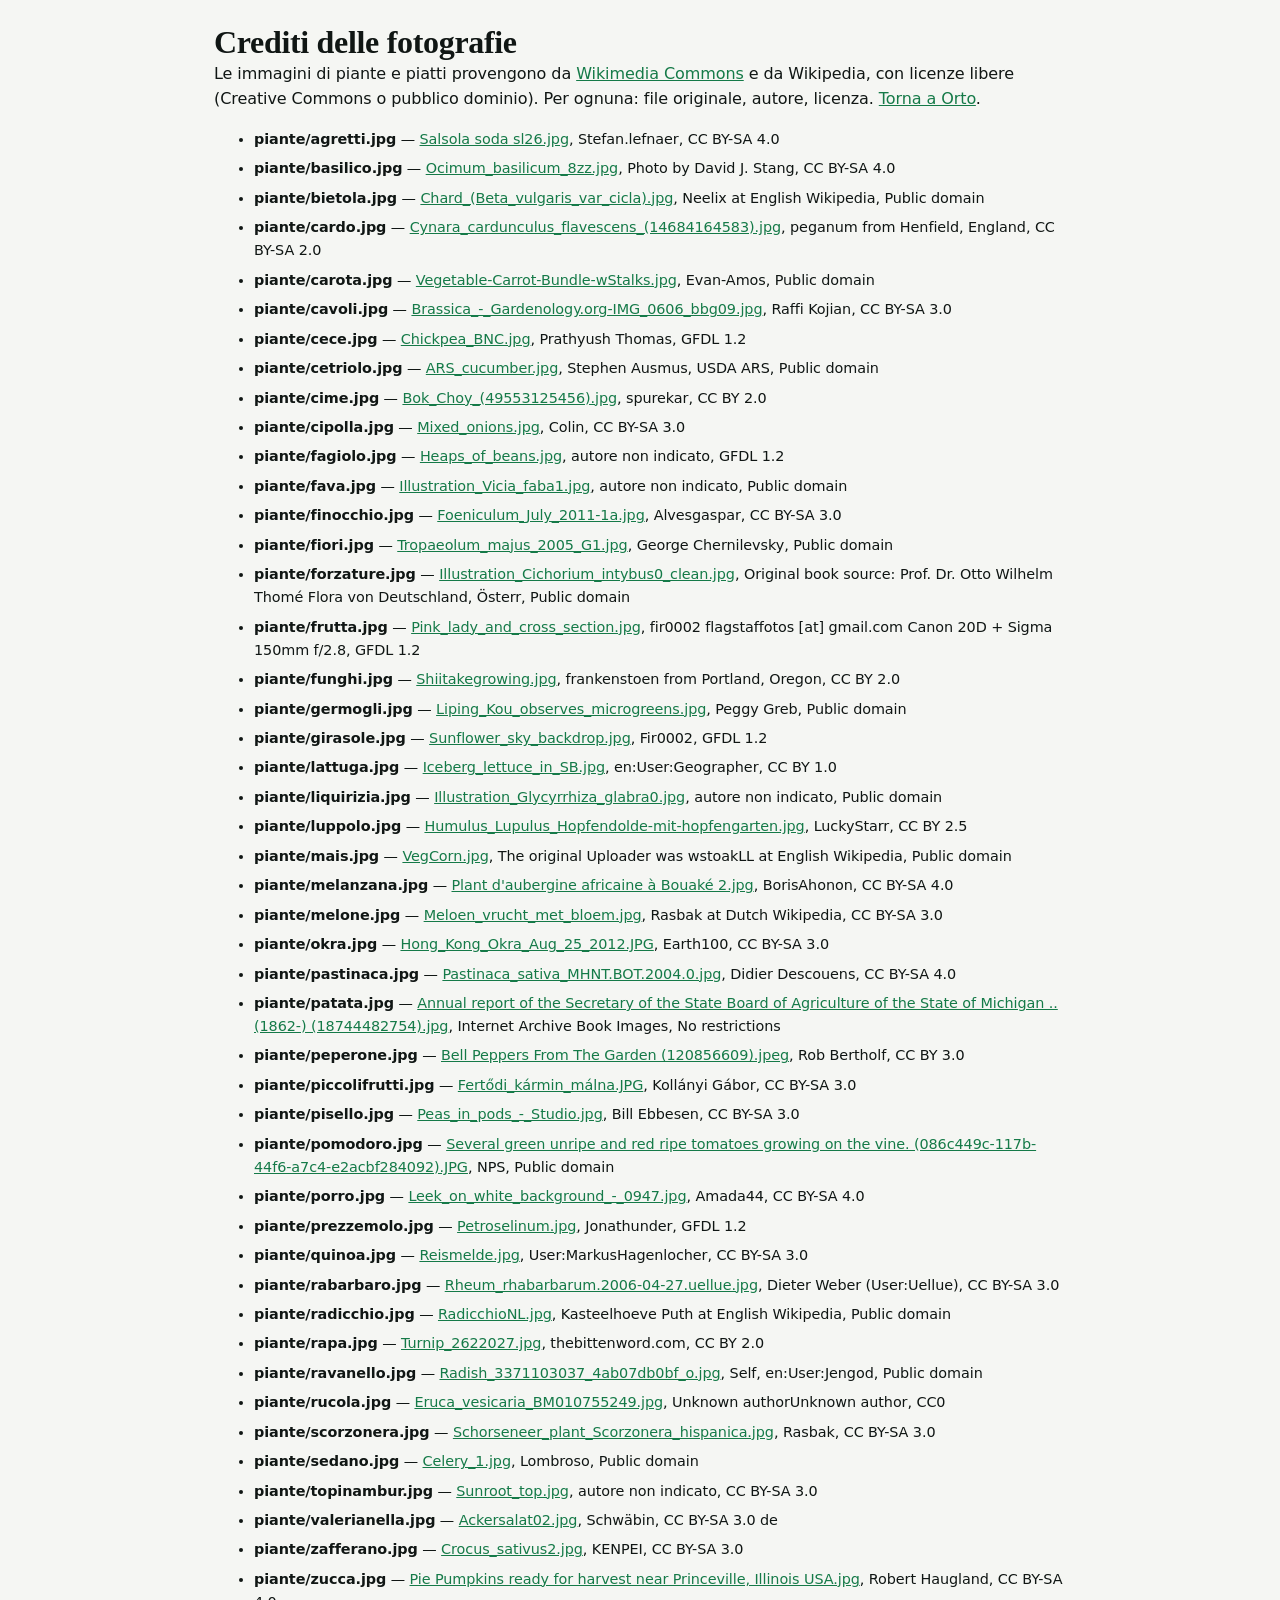
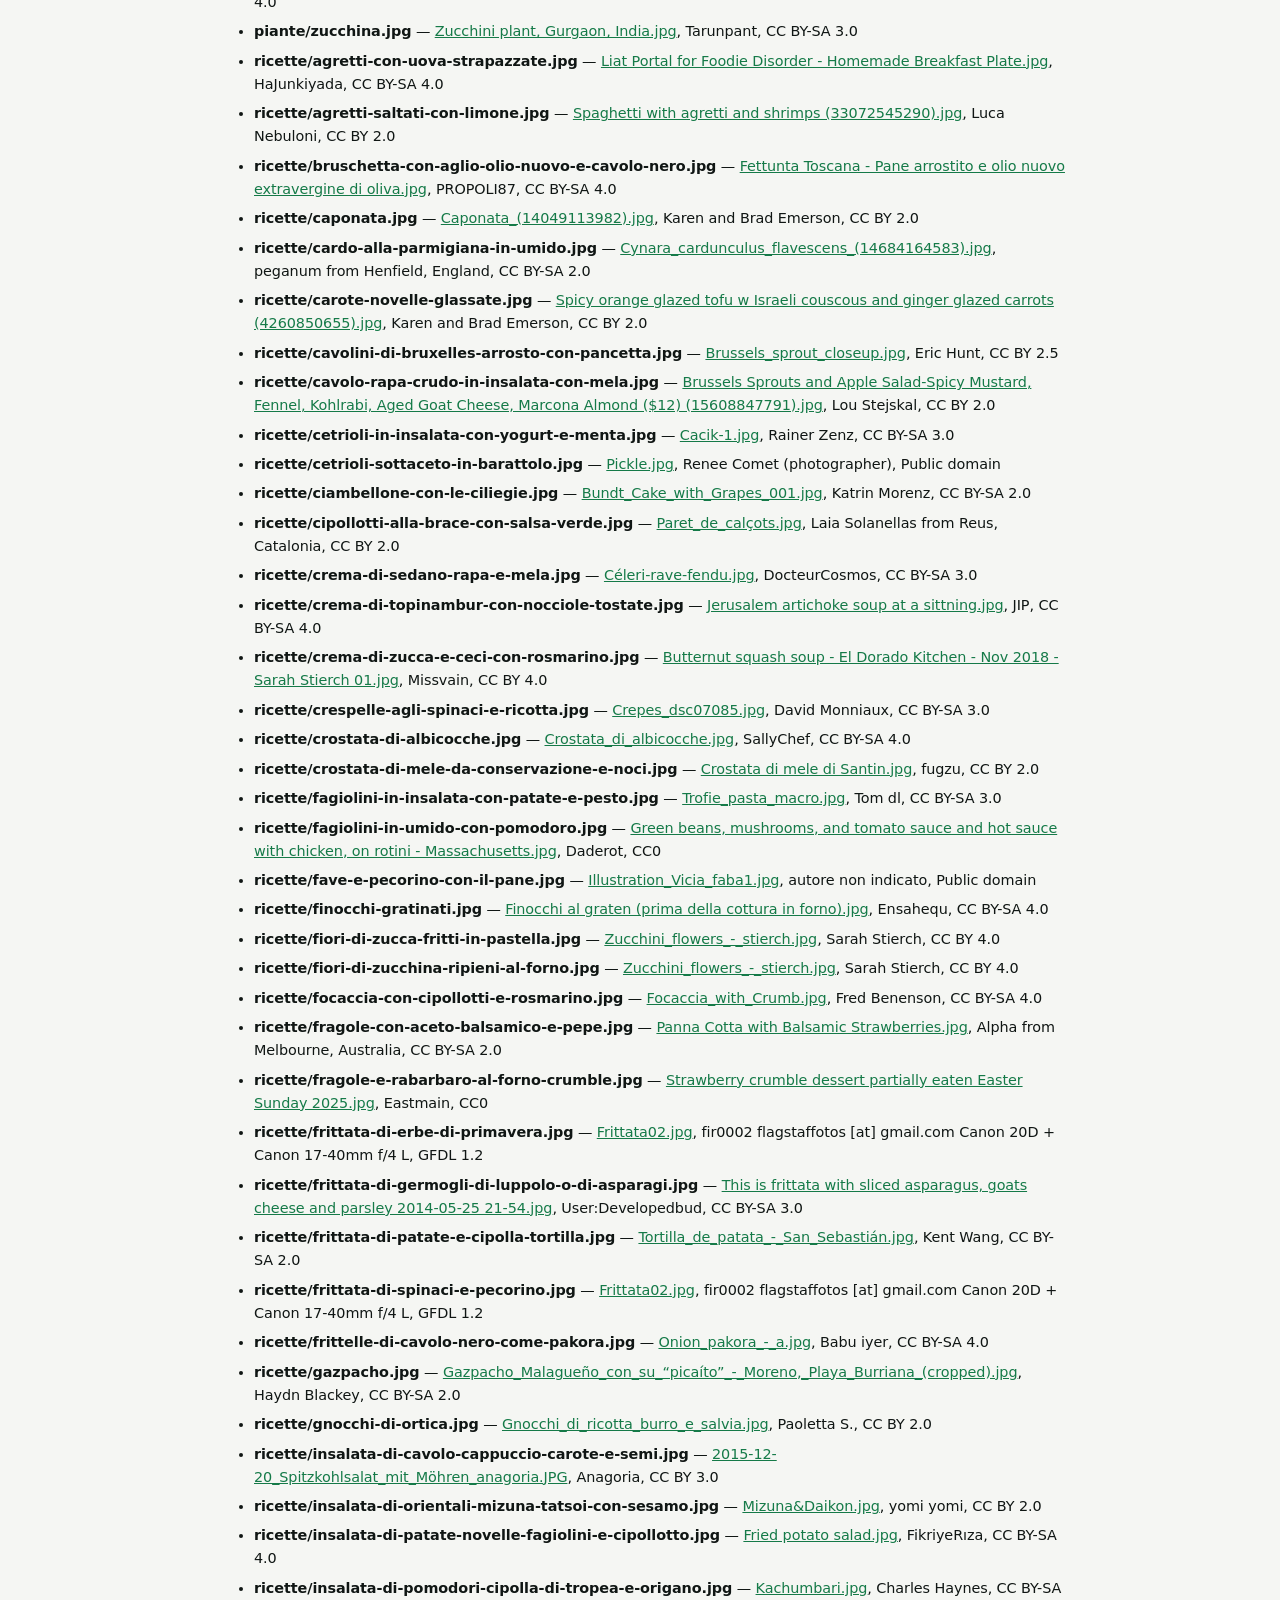
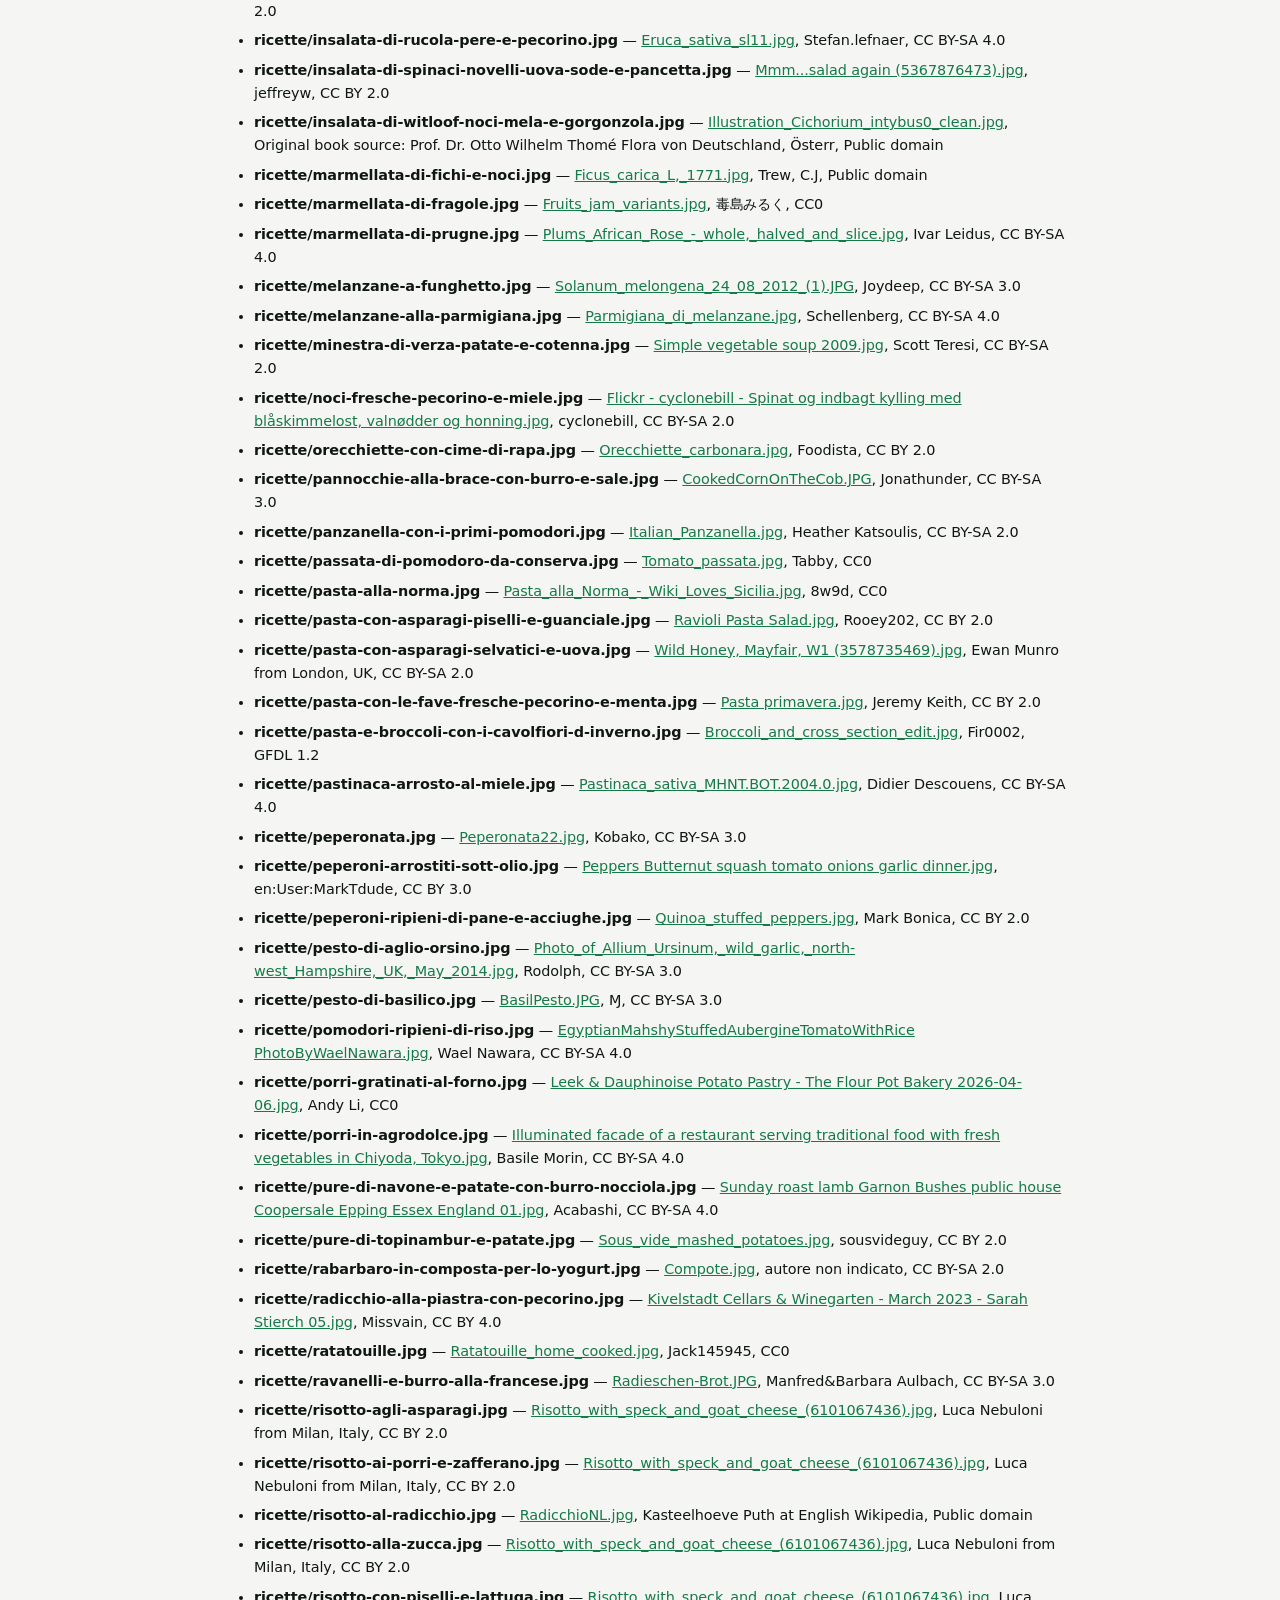
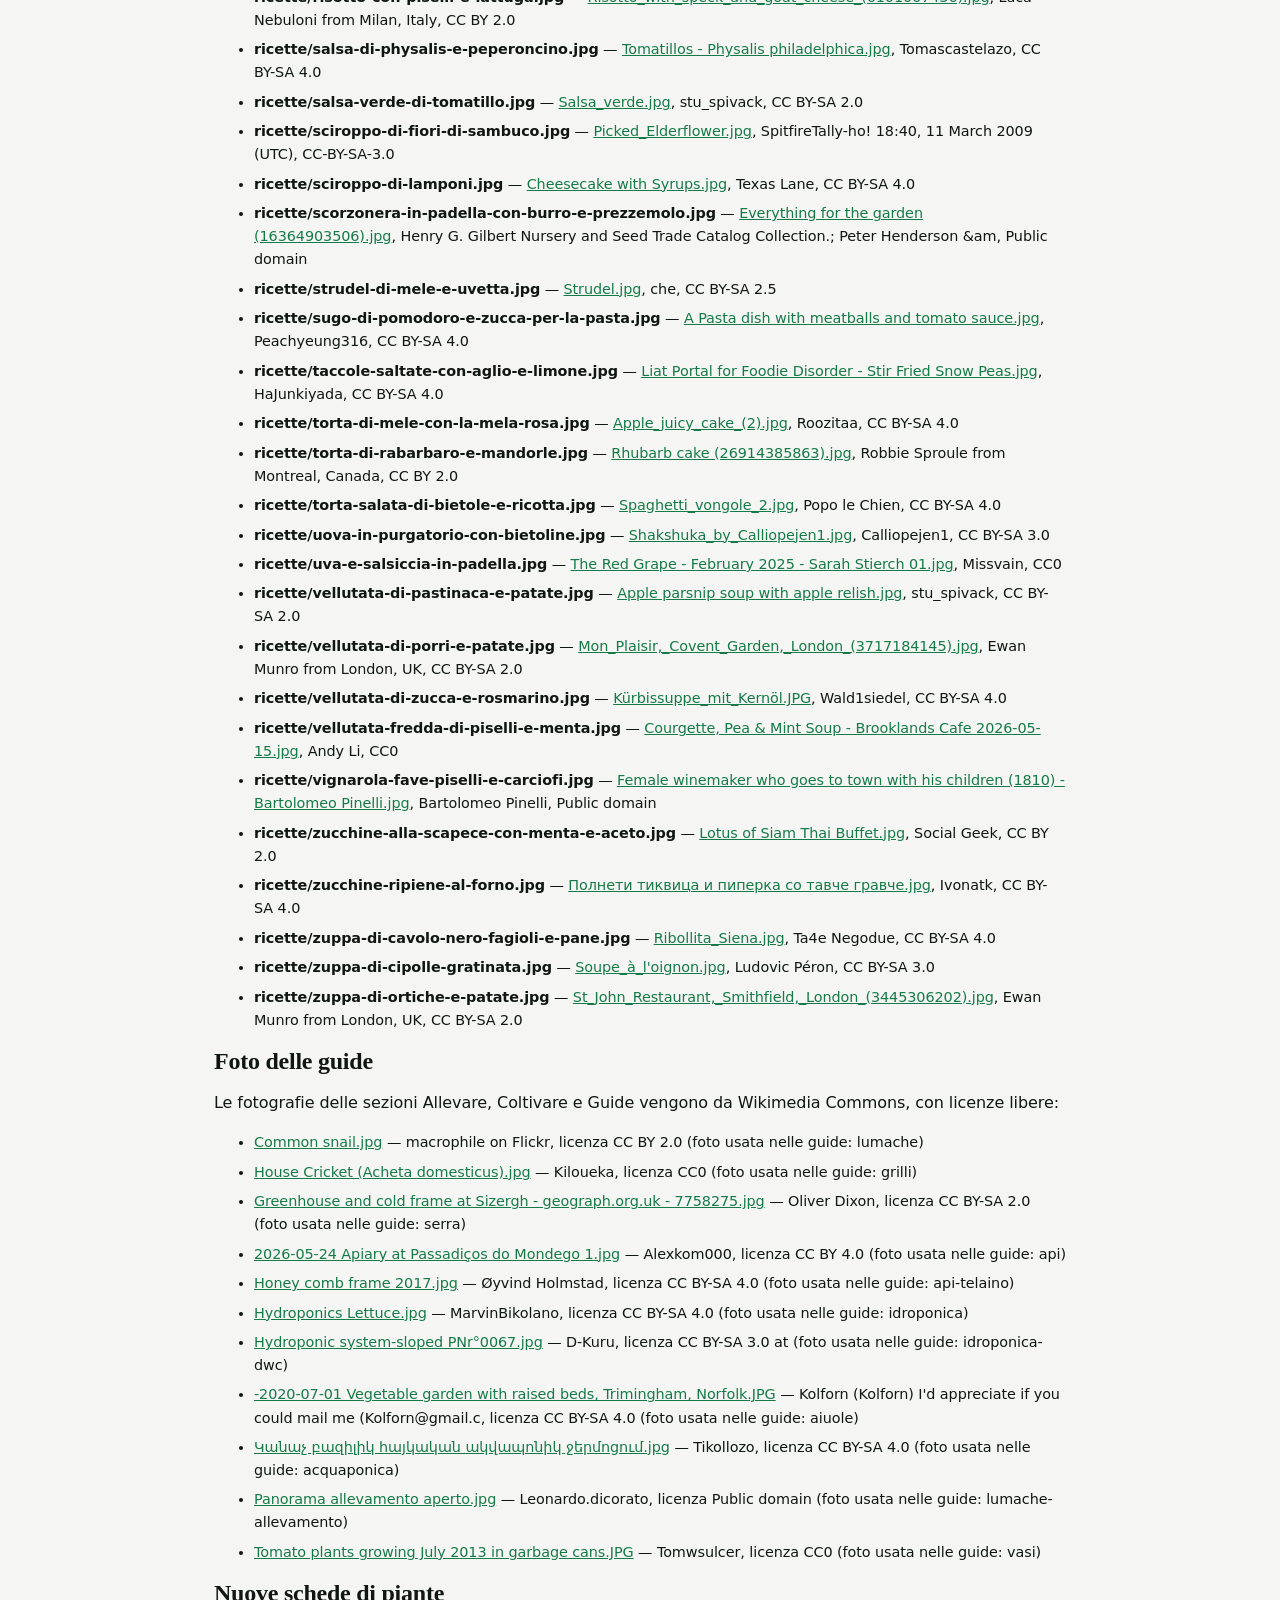
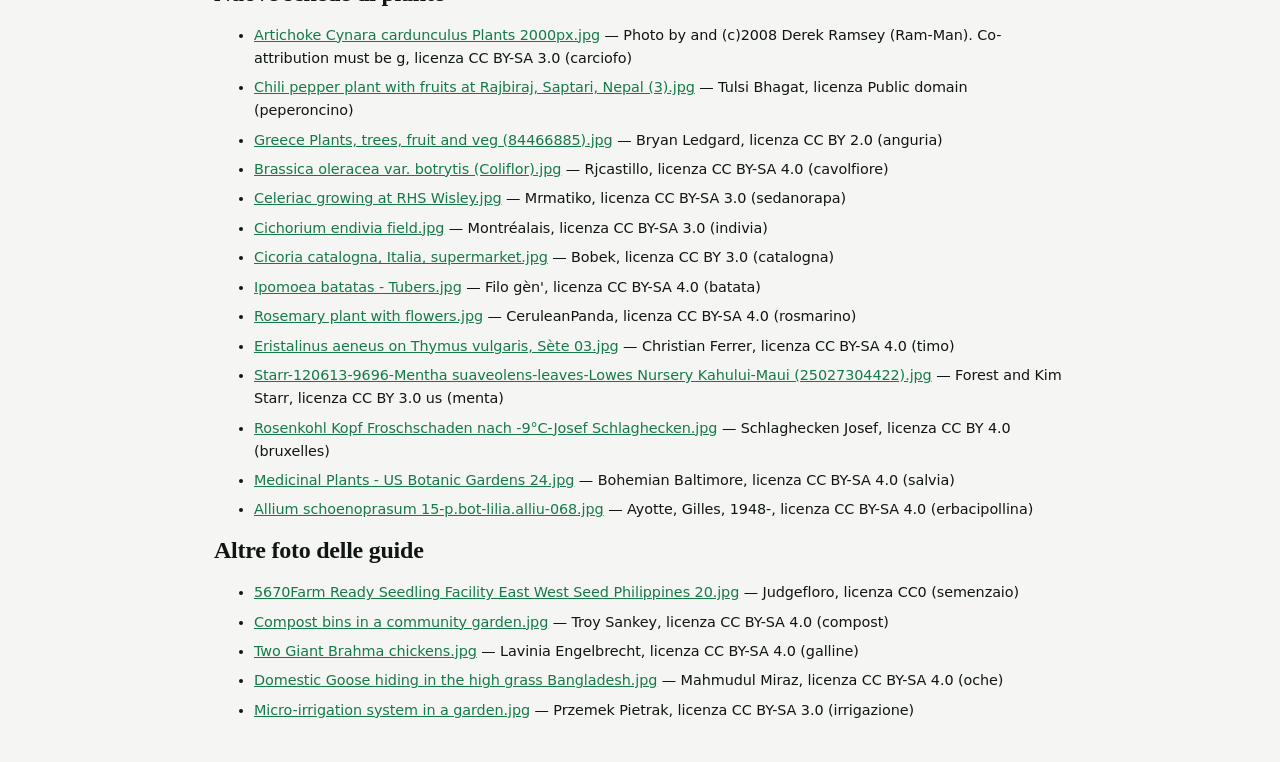
<file: crediti.html>
<!DOCTYPE html><html lang="it"><head><meta charset="utf-8"><meta name="viewport" content="width=device-width,initial-scale=1"><title>Orto — crediti delle fotografie</title><link rel="stylesheet" href="css/stile.css"><style>body{padding:1.5rem;max-width:900px;margin:auto}li{margin:.4rem 0;font-size:.9rem}</style></head><body>
<h1>Crediti delle fotografie</h1><p>Le immagini di piante e piatti provengono da <a href="https://commons.wikimedia.org">Wikimedia Commons</a> e da Wikipedia, con licenze libere (Creative Commons o pubblico dominio). Per ognuna: file originale, autore, licenza. <a href="index.html">Torna a Orto</a>.</p>
<ul><li><b>piante/agretti.jpg</b> — <a href="https://commons.wikimedia.org/wiki/File:Salsola_soda_sl26.jpg" target="_blank" rel="noopener">Salsola soda sl26.jpg</a>, Stefan.lefnaer, CC BY-SA 4.0</li><li><b>piante/basilico.jpg</b> — <a href="https://commons.wikimedia.org/wiki/File:Ocimum_basilicum_8zz.jpg" target="_blank" rel="noopener">Ocimum_basilicum_8zz.jpg</a>, Photo by David J. Stang, CC BY-SA 4.0</li><li><b>piante/bietola.jpg</b> — <a href="https://commons.wikimedia.org/wiki/File:Chard_(Beta_vulgaris_var_cicla).jpg" target="_blank" rel="noopener">Chard_(Beta_vulgaris_var_cicla).jpg</a>, Neelix at English Wikipedia, Public domain</li><li><b>piante/cardo.jpg</b> — <a href="https://commons.wikimedia.org/wiki/File:Cynara_cardunculus_flavescens_(14684164583).jpg" target="_blank" rel="noopener">Cynara_cardunculus_flavescens_(14684164583).jpg</a>, peganum from Henfield, England, CC BY-SA 2.0</li><li><b>piante/carota.jpg</b> — <a href="https://commons.wikimedia.org/wiki/File:Vegetable-Carrot-Bundle-wStalks.jpg" target="_blank" rel="noopener">Vegetable-Carrot-Bundle-wStalks.jpg</a>, Evan-Amos, Public domain</li><li><b>piante/cavoli.jpg</b> — <a href="https://commons.wikimedia.org/wiki/File:Brassica_-_Gardenology.org-IMG_0606_bbg09.jpg" target="_blank" rel="noopener">Brassica_-_Gardenology.org-IMG_0606_bbg09.jpg</a>, Raffi Kojian, CC BY-SA 3.0</li><li><b>piante/cece.jpg</b> — <a href="https://commons.wikimedia.org/wiki/File:Chickpea_BNC.jpg" target="_blank" rel="noopener">Chickpea_BNC.jpg</a>, Prathyush Thomas, GFDL 1.2</li><li><b>piante/cetriolo.jpg</b> — <a href="https://commons.wikimedia.org/wiki/File:ARS_cucumber.jpg" target="_blank" rel="noopener">ARS_cucumber.jpg</a>, Stephen Ausmus, USDA ARS, Public domain</li><li><b>piante/cime.jpg</b> — <a href="https://commons.wikimedia.org/wiki/File:Bok_Choy_(49553125456).jpg" target="_blank" rel="noopener">Bok_Choy_(49553125456).jpg</a>, spurekar, CC BY 2.0</li><li><b>piante/cipolla.jpg</b> — <a href="https://commons.wikimedia.org/wiki/File:Mixed_onions.jpg" target="_blank" rel="noopener">Mixed_onions.jpg</a>, Colin, CC BY-SA 3.0</li><li><b>piante/fagiolo.jpg</b> — <a href="https://commons.wikimedia.org/wiki/File:Heaps_of_beans.jpg" target="_blank" rel="noopener">Heaps_of_beans.jpg</a>, autore non indicato, GFDL 1.2</li><li><b>piante/fava.jpg</b> — <a href="https://commons.wikimedia.org/wiki/File:Illustration_Vicia_faba1.jpg" target="_blank" rel="noopener">Illustration_Vicia_faba1.jpg</a>, autore non indicato, Public domain</li><li><b>piante/finocchio.jpg</b> — <a href="https://commons.wikimedia.org/wiki/File:Foeniculum_July_2011-1a.jpg" target="_blank" rel="noopener">Foeniculum_July_2011-1a.jpg</a>, Alvesgaspar, CC BY-SA 3.0</li><li><b>piante/fiori.jpg</b> — <a href="https://commons.wikimedia.org/wiki/File:Tropaeolum_majus_2005_G1.jpg" target="_blank" rel="noopener">Tropaeolum_majus_2005_G1.jpg</a>, George Chernilevsky, Public domain</li><li><b>piante/forzature.jpg</b> — <a href="https://commons.wikimedia.org/wiki/File:Illustration_Cichorium_intybus0_clean.jpg" target="_blank" rel="noopener">Illustration_Cichorium_intybus0_clean.jpg</a>, Original book source: Prof. Dr. Otto Wilhelm Thomé Flora von Deutschland, Österr, Public domain</li><li><b>piante/frutta.jpg</b> — <a href="https://commons.wikimedia.org/wiki/File:Pink_lady_and_cross_section.jpg" target="_blank" rel="noopener">Pink_lady_and_cross_section.jpg</a>, fir0002  flagstaffotos [at] gmail.com
		Canon 20D + Sigma 150mm f/2.8, GFDL 1.2</li><li><b>piante/funghi.jpg</b> — <a href="https://commons.wikimedia.org/wiki/File:Shiitakegrowing.jpg" target="_blank" rel="noopener">Shiitakegrowing.jpg</a>, frankenstoen from Portland, Oregon, CC BY 2.0</li><li><b>piante/germogli.jpg</b> — <a href="https://commons.wikimedia.org/wiki/File:Liping_Kou_observes_microgreens.jpg" target="_blank" rel="noopener">Liping_Kou_observes_microgreens.jpg</a>, Peggy Greb, Public domain</li><li><b>piante/girasole.jpg</b> — <a href="https://commons.wikimedia.org/wiki/File:Sunflower_sky_backdrop.jpg" target="_blank" rel="noopener">Sunflower_sky_backdrop.jpg</a>, Fir0002, GFDL 1.2</li><li><b>piante/lattuga.jpg</b> — <a href="https://commons.wikimedia.org/wiki/File:Iceberg_lettuce_in_SB.jpg" target="_blank" rel="noopener">Iceberg_lettuce_in_SB.jpg</a>, en:User:Geographer, CC BY 1.0</li><li><b>piante/liquirizia.jpg</b> — <a href="https://commons.wikimedia.org/wiki/File:Illustration_Glycyrrhiza_glabra0.jpg" target="_blank" rel="noopener">Illustration_Glycyrrhiza_glabra0.jpg</a>, autore non indicato, Public domain</li><li><b>piante/luppolo.jpg</b> — <a href="https://commons.wikimedia.org/wiki/File:Humulus_Lupulus_Hopfendolde-mit-hopfengarten.jpg" target="_blank" rel="noopener">Humulus_Lupulus_Hopfendolde-mit-hopfengarten.jpg</a>, LuckyStarr, CC BY 2.5</li><li><b>piante/mais.jpg</b> — <a href="https://commons.wikimedia.org/wiki/File:VegCorn.jpg" target="_blank" rel="noopener">VegCorn.jpg</a>, The original Uploader was wstoakLL at English Wikipedia, Public domain</li><li><b>piante/melanzana.jpg</b> — <a href="https://commons.wikimedia.org/wiki/File:Plant_d%27aubergine_africaine_%C3%A0_Bouak%C3%A9_2.jpg" target="_blank" rel="noopener">Plant d'aubergine africaine à Bouaké 2.jpg</a>, BorisAhonon, CC BY-SA 4.0</li><li><b>piante/melone.jpg</b> — <a href="https://commons.wikimedia.org/wiki/File:Meloen_vrucht_met_bloem.jpg" target="_blank" rel="noopener">Meloen_vrucht_met_bloem.jpg</a>, Rasbak at Dutch Wikipedia, CC BY-SA 3.0</li><li><b>piante/okra.jpg</b> — <a href="https://commons.wikimedia.org/wiki/File:Hong_Kong_Okra_Aug_25_2012.JPG" target="_blank" rel="noopener">Hong_Kong_Okra_Aug_25_2012.JPG</a>, Earth100, CC BY-SA 3.0</li><li><b>piante/pastinaca.jpg</b> — <a href="https://commons.wikimedia.org/wiki/File:Pastinaca_sativa_MHNT.BOT.2004.0.jpg" target="_blank" rel="noopener">Pastinaca_sativa_MHNT.BOT.2004.0.jpg</a>, Didier Descouens, CC BY-SA 4.0</li><li><b>piante/patata.jpg</b> — <a href="https://commons.wikimedia.org/wiki/File:Annual_report_of_the_Secretary_of_the_State_Board_of_Agriculture_of_the_State_of_Michigan_.._(1862-)_(18744482754).jpg" target="_blank" rel="noopener">Annual report of the Secretary of the State Board of Agriculture of the State of Michigan .. (1862-) (18744482754).jpg</a>, Internet Archive Book Images, No restrictions</li><li><b>piante/peperone.jpg</b> — <a href="https://commons.wikimedia.org/wiki/File:Bell_Peppers_From_The_Garden_(120856609).jpeg" target="_blank" rel="noopener">Bell Peppers From The Garden (120856609).jpeg</a>, Rob Bertholf, CC BY 3.0</li><li><b>piante/piccolifrutti.jpg</b> — <a href="https://commons.wikimedia.org/wiki/File:Fert%C5%91di_k%C3%A1rmin_m%C3%A1lna.JPG" target="_blank" rel="noopener">Fertődi_kármin_málna.JPG</a>, Kollányi Gábor, CC BY-SA 3.0</li><li><b>piante/pisello.jpg</b> — <a href="https://commons.wikimedia.org/wiki/File:Peas_in_pods_-_Studio.jpg" target="_blank" rel="noopener">Peas_in_pods_-_Studio.jpg</a>, Bill Ebbesen, CC BY-SA 3.0</li><li><b>piante/pomodoro.jpg</b> — <a href="https://commons.wikimedia.org/wiki/File:Several_green_unripe_and_red_ripe_tomatoes_growing_on_the_vine._(086c449c-117b-44f6-a7c4-e2acbf284092).JPG" target="_blank" rel="noopener">Several green unripe and red ripe tomatoes growing on the vine. (086c449c-117b-44f6-a7c4-e2acbf284092).JPG</a>, NPS, Public domain</li><li><b>piante/porro.jpg</b> — <a href="https://commons.wikimedia.org/wiki/File:Leek_on_white_background_-_0947.jpg" target="_blank" rel="noopener">Leek_on_white_background_-_0947.jpg</a>, Amada44, CC BY-SA 4.0</li><li><b>piante/prezzemolo.jpg</b> — <a href="https://commons.wikimedia.org/wiki/File:Petroselinum.jpg" target="_blank" rel="noopener">Petroselinum.jpg</a>, Jonathunder, GFDL 1.2</li><li><b>piante/quinoa.jpg</b> — <a href="https://commons.wikimedia.org/wiki/File:Reismelde.jpg" target="_blank" rel="noopener">Reismelde.jpg</a>, User:MarkusHagenlocher, CC BY-SA 3.0</li><li><b>piante/rabarbaro.jpg</b> — <a href="https://commons.wikimedia.org/wiki/File:Rheum_rhabarbarum.2006-04-27.uellue.jpg" target="_blank" rel="noopener">Rheum_rhabarbarum.2006-04-27.uellue.jpg</a>, Dieter Weber (User:Uellue), CC BY-SA 3.0</li><li><b>piante/radicchio.jpg</b> — <a href="https://commons.wikimedia.org/wiki/File:RadicchioNL.jpg" target="_blank" rel="noopener">RadicchioNL.jpg</a>, Kasteelhoeve Puth at English Wikipedia, Public domain</li><li><b>piante/rapa.jpg</b> — <a href="https://commons.wikimedia.org/wiki/File:Turnip_2622027.jpg" target="_blank" rel="noopener">Turnip_2622027.jpg</a>, thebittenword.com, CC BY 2.0</li><li><b>piante/ravanello.jpg</b> — <a href="https://commons.wikimedia.org/wiki/File:Radish_3371103037_4ab07db0bf_o.jpg" target="_blank" rel="noopener">Radish_3371103037_4ab07db0bf_o.jpg</a>, Self, en:User:Jengod, Public domain</li><li><b>piante/rucola.jpg</b> — <a href="https://commons.wikimedia.org/wiki/File:Eruca_vesicaria_BM010755249.jpg" target="_blank" rel="noopener">Eruca_vesicaria_BM010755249.jpg</a>, Unknown authorUnknown author, CC0</li><li><b>piante/scorzonera.jpg</b> — <a href="https://commons.wikimedia.org/wiki/File:Schorseneer_plant_Scorzonera_hispanica.jpg" target="_blank" rel="noopener">Schorseneer_plant_Scorzonera_hispanica.jpg</a>, Rasbak, CC BY-SA 3.0</li><li><b>piante/sedano.jpg</b> — <a href="https://commons.wikimedia.org/wiki/File:Celery_1.jpg" target="_blank" rel="noopener">Celery_1.jpg</a>, Lombroso, Public domain</li><li><b>piante/topinambur.jpg</b> — <a href="https://commons.wikimedia.org/wiki/File:Sunroot_top.jpg" target="_blank" rel="noopener">Sunroot_top.jpg</a>, autore non indicato, CC BY-SA 3.0</li><li><b>piante/valerianella.jpg</b> — <a href="https://commons.wikimedia.org/wiki/File:Ackersalat02.jpg" target="_blank" rel="noopener">Ackersalat02.jpg</a>, Schwäbin, CC BY-SA 3.0 de</li><li><b>piante/zafferano.jpg</b> — <a href="https://commons.wikimedia.org/wiki/File:Crocus_sativus2.jpg" target="_blank" rel="noopener">Crocus_sativus2.jpg</a>, KENPEI, CC BY-SA 3.0</li><li><b>piante/zucca.jpg</b> — <a href="https://commons.wikimedia.org/wiki/File:Pie_Pumpkins_ready_for_harvest_near_Princeville,_Illinois_USA.jpg" target="_blank" rel="noopener">Pie Pumpkins ready for harvest near Princeville, Illinois USA.jpg</a>, Robert Haugland, CC BY-SA 4.0</li><li><b>piante/zucchina.jpg</b> — <a href="https://commons.wikimedia.org/wiki/File:Zucchini_plant,_Gurgaon,_India.jpg" target="_blank" rel="noopener">Zucchini plant, Gurgaon, India.jpg</a>, Tarunpant, CC BY-SA 3.0</li><li><b>ricette/agretti-con-uova-strapazzate.jpg</b> — <a href="https://commons.wikimedia.org/wiki/File:Liat_Portal_for_Foodie_Disorder_-_Homemade_Breakfast_Plate.jpg" target="_blank" rel="noopener">Liat Portal for Foodie Disorder - Homemade Breakfast Plate.jpg</a>, HaJunkiyada, CC BY-SA 4.0</li><li><b>ricette/agretti-saltati-con-limone.jpg</b> — <a href="https://commons.wikimedia.org/wiki/File:Spaghetti_with_agretti_and_shrimps_(33072545290).jpg" target="_blank" rel="noopener">Spaghetti with agretti and shrimps (33072545290).jpg</a>, Luca Nebuloni, CC BY 2.0</li><li><b>ricette/bruschetta-con-aglio-olio-nuovo-e-cavolo-nero.jpg</b> — <a href="https://commons.wikimedia.org/wiki/File:Fettunta_Toscana_-_Pane_arrostito_e_olio_nuovo_extravergine_di_oliva.jpg" target="_blank" rel="noopener">Fettunta Toscana - Pane arrostito e olio nuovo extravergine di oliva.jpg</a>, PROPOLI87, CC BY-SA 4.0</li><li><b>ricette/caponata.jpg</b> — <a href="https://commons.wikimedia.org/wiki/File:Caponata_(14049113982).jpg" target="_blank" rel="noopener">Caponata_(14049113982).jpg</a>, Karen and Brad Emerson, CC BY 2.0</li><li><b>ricette/cardo-alla-parmigiana-in-umido.jpg</b> — <a href="https://commons.wikimedia.org/wiki/File:Cynara_cardunculus_flavescens_(14684164583).jpg" target="_blank" rel="noopener">Cynara_cardunculus_flavescens_(14684164583).jpg</a>, peganum from Henfield, England, CC BY-SA 2.0</li><li><b>ricette/carote-novelle-glassate.jpg</b> — <a href="https://commons.wikimedia.org/wiki/File:Spicy_orange_glazed_tofu_w_Israeli_couscous_and_ginger_glazed_carrots_(4260850655).jpg" target="_blank" rel="noopener">Spicy orange glazed tofu w Israeli couscous and ginger glazed carrots (4260850655).jpg</a>, Karen and Brad Emerson, CC BY 2.0</li><li><b>ricette/cavolini-di-bruxelles-arrosto-con-pancetta.jpg</b> — <a href="https://commons.wikimedia.org/wiki/File:Brussels_sprout_closeup.jpg" target="_blank" rel="noopener">Brussels_sprout_closeup.jpg</a>, Eric Hunt, CC BY 2.5</li><li><b>ricette/cavolo-rapa-crudo-in-insalata-con-mela.jpg</b> — <a href="https://commons.wikimedia.org/wiki/File:Brussels_Sprouts_and_Apple_Salad-Spicy_Mustard,_Fennel,_Kohlrabi,_Aged_Goat_Cheese,_Marcona_Almond_($12)_(15608847791).jpg" target="_blank" rel="noopener">Brussels Sprouts and Apple Salad-Spicy Mustard, Fennel, Kohlrabi, Aged Goat Cheese, Marcona Almond ($12) (15608847791).jpg</a>, Lou Stejskal, CC BY 2.0</li><li><b>ricette/cetrioli-in-insalata-con-yogurt-e-menta.jpg</b> — <a href="https://commons.wikimedia.org/wiki/File:Cacik-1.jpg" target="_blank" rel="noopener">Cacik-1.jpg</a>, Rainer Zenz, CC BY-SA 3.0</li><li><b>ricette/cetrioli-sottaceto-in-barattolo.jpg</b> — <a href="https://commons.wikimedia.org/wiki/File:Pickle.jpg" target="_blank" rel="noopener">Pickle.jpg</a>, Renee Comet (photographer), Public domain</li><li><b>ricette/ciambellone-con-le-ciliegie.jpg</b> — <a href="https://commons.wikimedia.org/wiki/File:Bundt_Cake_with_Grapes_001.jpg" target="_blank" rel="noopener">Bundt_Cake_with_Grapes_001.jpg</a>, Katrin Morenz, CC BY-SA 2.0</li><li><b>ricette/cipollotti-alla-brace-con-salsa-verde.jpg</b> — <a href="https://commons.wikimedia.org/wiki/File:Paret_de_cal%C3%A7ots.jpg" target="_blank" rel="noopener">Paret_de_calçots.jpg</a>, Laia Solanellas from Reus, Catalonia, CC BY 2.0</li><li><b>ricette/crema-di-sedano-rapa-e-mela.jpg</b> — <a href="https://commons.wikimedia.org/wiki/File:C%C3%A9leri-rave-fendu.jpg" target="_blank" rel="noopener">Céleri-rave-fendu.jpg</a>, DocteurCosmos, CC BY-SA 3.0</li><li><b>ricette/crema-di-topinambur-con-nocciole-tostate.jpg</b> — <a href="https://commons.wikimedia.org/wiki/File:Jerusalem_artichoke_soup_at_a_sittning.jpg" target="_blank" rel="noopener">Jerusalem artichoke soup at a sittning.jpg</a>, JIP, CC BY-SA 4.0</li><li><b>ricette/crema-di-zucca-e-ceci-con-rosmarino.jpg</b> — <a href="https://commons.wikimedia.org/wiki/File:Butternut_squash_soup_-_El_Dorado_Kitchen_-_Nov_2018_-_Sarah_Stierch_01.jpg" target="_blank" rel="noopener">Butternut squash soup - El Dorado Kitchen - Nov 2018 - Sarah Stierch 01.jpg</a>, Missvain, CC BY 4.0</li><li><b>ricette/crespelle-agli-spinaci-e-ricotta.jpg</b> — <a href="https://commons.wikimedia.org/wiki/File:Crepes_dsc07085.jpg" target="_blank" rel="noopener">Crepes_dsc07085.jpg</a>, David Monniaux, CC BY-SA 3.0</li><li><b>ricette/crostata-di-albicocche.jpg</b> — <a href="https://commons.wikimedia.org/wiki/File:Crostata_di_albicocche.jpg" target="_blank" rel="noopener">Crostata_di_albicocche.jpg</a>, SallyChef, CC BY-SA 4.0</li><li><b>ricette/crostata-di-mele-da-conservazione-e-noci.jpg</b> — <a href="https://commons.wikimedia.org/wiki/File:Crostata_di_mele_di_Santin.jpg" target="_blank" rel="noopener">Crostata di mele di Santin.jpg</a>, fugzu, CC BY 2.0</li><li><b>ricette/fagiolini-in-insalata-con-patate-e-pesto.jpg</b> — <a href="https://commons.wikimedia.org/wiki/File:Trofie_pasta_macro.jpg" target="_blank" rel="noopener">Trofie_pasta_macro.jpg</a>, Tom dl, CC BY-SA 3.0</li><li><b>ricette/fagiolini-in-umido-con-pomodoro.jpg</b> — <a href="https://commons.wikimedia.org/wiki/File:Green_beans,_mushrooms,_and_tomato_sauce_and_hot_sauce_with_chicken,_on_rotini_-_Massachusetts.jpg" target="_blank" rel="noopener">Green beans, mushrooms, and tomato sauce and hot sauce with chicken, on rotini - Massachusetts.jpg</a>, Daderot, CC0</li><li><b>ricette/fave-e-pecorino-con-il-pane.jpg</b> — <a href="https://commons.wikimedia.org/wiki/File:Illustration_Vicia_faba1.jpg" target="_blank" rel="noopener">Illustration_Vicia_faba1.jpg</a>, autore non indicato, Public domain</li><li><b>ricette/finocchi-gratinati.jpg</b> — <a href="https://commons.wikimedia.org/wiki/File:Finocchi_al_graten_(prima_della_cottura_in_forno).jpg" target="_blank" rel="noopener">Finocchi al graten (prima della cottura in forno).jpg</a>, Ensahequ, CC BY-SA 4.0</li><li><b>ricette/fiori-di-zucca-fritti-in-pastella.jpg</b> — <a href="https://commons.wikimedia.org/wiki/File:Zucchini_flowers_-_stierch.jpg" target="_blank" rel="noopener">Zucchini_flowers_-_stierch.jpg</a>, Sarah Stierch, CC BY 4.0</li><li><b>ricette/fiori-di-zucchina-ripieni-al-forno.jpg</b> — <a href="https://commons.wikimedia.org/wiki/File:Zucchini_flowers_-_stierch.jpg" target="_blank" rel="noopener">Zucchini_flowers_-_stierch.jpg</a>, Sarah Stierch, CC BY 4.0</li><li><b>ricette/focaccia-con-cipollotti-e-rosmarino.jpg</b> — <a href="https://commons.wikimedia.org/wiki/File:Focaccia_with_Crumb.jpg" target="_blank" rel="noopener">Focaccia_with_Crumb.jpg</a>, Fred Benenson, CC BY-SA 4.0</li><li><b>ricette/fragole-con-aceto-balsamico-e-pepe.jpg</b> — <a href="https://commons.wikimedia.org/wiki/File:Panna_Cotta_with_Balsamic_Strawberries.jpg" target="_blank" rel="noopener">Panna Cotta with Balsamic Strawberries.jpg</a>, Alpha from Melbourne, Australia, CC BY-SA 2.0</li><li><b>ricette/fragole-e-rabarbaro-al-forno-crumble.jpg</b> — <a href="https://commons.wikimedia.org/wiki/File:Strawberry_crumble_dessert_partially_eaten_Easter_Sunday_2025.jpg" target="_blank" rel="noopener">Strawberry crumble dessert partially eaten Easter Sunday 2025.jpg</a>, Eastmain, CC0</li><li><b>ricette/frittata-di-erbe-di-primavera.jpg</b> — <a href="https://commons.wikimedia.org/wiki/File:Frittata02.jpg" target="_blank" rel="noopener">Frittata02.jpg</a>, fir0002  flagstaffotos [at] gmail.com
		Canon 20D + Canon 17-40mm f/4 L, GFDL 1.2</li><li><b>ricette/frittata-di-germogli-di-luppolo-o-di-asparagi.jpg</b> — <a href="https://commons.wikimedia.org/wiki/File:This_is_frittata_with_sliced_asparagus,_goats_cheese_and_parsley_2014-05-25_21-54.jpg" target="_blank" rel="noopener">This is frittata with sliced asparagus, goats cheese and parsley 2014-05-25 21-54.jpg</a>, User:Developedbud, CC BY-SA 3.0</li><li><b>ricette/frittata-di-patate-e-cipolla-tortilla.jpg</b> — <a href="https://commons.wikimedia.org/wiki/File:Tortilla_de_patata_-_San_Sebasti%C3%A1n.jpg" target="_blank" rel="noopener">Tortilla_de_patata_-_San_Sebastián.jpg</a>, Kent Wang, CC BY-SA 2.0</li><li><b>ricette/frittata-di-spinaci-e-pecorino.jpg</b> — <a href="https://commons.wikimedia.org/wiki/File:Frittata02.jpg" target="_blank" rel="noopener">Frittata02.jpg</a>, fir0002  flagstaffotos [at] gmail.com
		Canon 20D + Canon 17-40mm f/4 L, GFDL 1.2</li><li><b>ricette/frittelle-di-cavolo-nero-come-pakora.jpg</b> — <a href="https://commons.wikimedia.org/wiki/File:Onion_pakora_-_a.jpg" target="_blank" rel="noopener">Onion_pakora_-_a.jpg</a>, Babu iyer, CC BY-SA 4.0</li><li><b>ricette/gazpacho.jpg</b> — <a href="https://commons.wikimedia.org/wiki/File:Gazpacho_Malague%C3%B1o_con_su_%E2%80%9Cpica%C3%ADto%E2%80%9D_-_Moreno,_Playa_Burriana_(cropped).jpg" target="_blank" rel="noopener">Gazpacho_Malagueño_con_su_“picaíto”_-_Moreno,_Playa_Burriana_(cropped).jpg</a>, Haydn Blackey, CC BY-SA 2.0</li><li><b>ricette/gnocchi-di-ortica.jpg</b> — <a href="https://commons.wikimedia.org/wiki/File:Gnocchi_di_ricotta_burro_e_salvia.jpg" target="_blank" rel="noopener">Gnocchi_di_ricotta_burro_e_salvia.jpg</a>, Paoletta S., CC BY 2.0</li><li><b>ricette/insalata-di-cavolo-cappuccio-carote-e-semi.jpg</b> — <a href="https://commons.wikimedia.org/wiki/File:2015-12-20_Spitzkohlsalat_mit_M%C3%B6hren_anagoria.JPG" target="_blank" rel="noopener">2015-12-20_Spitzkohlsalat_mit_Möhren_anagoria.JPG</a>, Anagoria, CC BY 3.0</li><li><b>ricette/insalata-di-orientali-mizuna-tatsoi-con-sesamo.jpg</b> — <a href="https://commons.wikimedia.org/wiki/File:Mizuna%26Daikon.jpg" target="_blank" rel="noopener">Mizuna&Daikon.jpg</a>, yomi yomi, CC BY 2.0</li><li><b>ricette/insalata-di-patate-novelle-fagiolini-e-cipollotto.jpg</b> — <a href="https://commons.wikimedia.org/wiki/File:Fried_potato_salad.jpg" target="_blank" rel="noopener">Fried potato salad.jpg</a>, FikriyeRıza, CC BY-SA 4.0</li><li><b>ricette/insalata-di-pomodori-cipolla-di-tropea-e-origano.jpg</b> — <a href="https://commons.wikimedia.org/wiki/File:Kachumbari.jpg" target="_blank" rel="noopener">Kachumbari.jpg</a>, Charles Haynes, CC BY-SA 2.0</li><li><b>ricette/insalata-di-rucola-pere-e-pecorino.jpg</b> — <a href="https://commons.wikimedia.org/wiki/File:Eruca_sativa_sl11.jpg" target="_blank" rel="noopener">Eruca_sativa_sl11.jpg</a>, Stefan.lefnaer, CC BY-SA 4.0</li><li><b>ricette/insalata-di-spinaci-novelli-uova-sode-e-pancetta.jpg</b> — <a href="https://commons.wikimedia.org/wiki/File:Mmm...salad_again_(5367876473).jpg" target="_blank" rel="noopener">Mmm...salad again (5367876473).jpg</a>, jeffreyw, CC BY 2.0</li><li><b>ricette/insalata-di-witloof-noci-mela-e-gorgonzola.jpg</b> — <a href="https://commons.wikimedia.org/wiki/File:Illustration_Cichorium_intybus0_clean.jpg" target="_blank" rel="noopener">Illustration_Cichorium_intybus0_clean.jpg</a>, Original book source: Prof. Dr. Otto Wilhelm Thomé Flora von Deutschland, Österr, Public domain</li><li><b>ricette/marmellata-di-fichi-e-noci.jpg</b> — <a href="https://commons.wikimedia.org/wiki/File:Ficus_carica_L,_1771.jpg" target="_blank" rel="noopener">Ficus_carica_L,_1771.jpg</a>, Trew, C.J, Public domain</li><li><b>ricette/marmellata-di-fragole.jpg</b> — <a href="https://commons.wikimedia.org/wiki/File:Fruits_jam_variants.jpg" target="_blank" rel="noopener">Fruits_jam_variants.jpg</a>, 毒島みるく, CC0</li><li><b>ricette/marmellata-di-prugne.jpg</b> — <a href="https://commons.wikimedia.org/wiki/File:Plums_African_Rose_-_whole,_halved_and_slice.jpg" target="_blank" rel="noopener">Plums_African_Rose_-_whole,_halved_and_slice.jpg</a>, Ivar Leidus, CC BY-SA 4.0</li><li><b>ricette/melanzane-a-funghetto.jpg</b> — <a href="https://commons.wikimedia.org/wiki/File:Solanum_melongena_24_08_2012_(1).JPG" target="_blank" rel="noopener">Solanum_melongena_24_08_2012_(1).JPG</a>, Joydeep, CC BY-SA 3.0</li><li><b>ricette/melanzane-alla-parmigiana.jpg</b> — <a href="https://commons.wikimedia.org/wiki/File:Parmigiana_di_melanzane.jpg" target="_blank" rel="noopener">Parmigiana_di_melanzane.jpg</a>, Schellenberg, CC BY-SA 4.0</li><li><b>ricette/minestra-di-verza-patate-e-cotenna.jpg</b> — <a href="https://commons.wikimedia.org/wiki/File:Simple_vegetable_soup_2009.jpg" target="_blank" rel="noopener">Simple vegetable soup 2009.jpg</a>, Scott Teresi, CC BY-SA 2.0</li><li><b>ricette/noci-fresche-pecorino-e-miele.jpg</b> — <a href="https://commons.wikimedia.org/wiki/File:Flickr_-_cyclonebill_-_Spinat_og_indbagt_kylling_med_bl%C3%A5skimmelost,_valn%C3%B8dder_og_honning.jpg" target="_blank" rel="noopener">Flickr - cyclonebill - Spinat og indbagt kylling med blåskimmelost, valnødder og honning.jpg</a>, cyclonebill, CC BY-SA 2.0</li><li><b>ricette/orecchiette-con-cime-di-rapa.jpg</b> — <a href="https://commons.wikimedia.org/wiki/File:Orecchiette_carbonara.jpg" target="_blank" rel="noopener">Orecchiette_carbonara.jpg</a>, Foodista, CC BY 2.0</li><li><b>ricette/pannocchie-alla-brace-con-burro-e-sale.jpg</b> — <a href="https://commons.wikimedia.org/wiki/File:CookedCornOnTheCob.JPG" target="_blank" rel="noopener">CookedCornOnTheCob.JPG</a>, Jonathunder, CC BY-SA 3.0</li><li><b>ricette/panzanella-con-i-primi-pomodori.jpg</b> — <a href="https://commons.wikimedia.org/wiki/File:Italian_Panzanella.jpg" target="_blank" rel="noopener">Italian_Panzanella.jpg</a>, Heather Katsoulis, CC BY-SA 2.0</li><li><b>ricette/passata-di-pomodoro-da-conserva.jpg</b> — <a href="https://commons.wikimedia.org/wiki/File:Tomato_passata.jpg" target="_blank" rel="noopener">Tomato_passata.jpg</a>, Tabby, CC0</li><li><b>ricette/pasta-alla-norma.jpg</b> — <a href="https://commons.wikimedia.org/wiki/File:Pasta_alla_Norma_-_Wiki_Loves_Sicilia.jpg" target="_blank" rel="noopener">Pasta_alla_Norma_-_Wiki_Loves_Sicilia.jpg</a>, 8w9d, CC0</li><li><b>ricette/pasta-con-asparagi-piselli-e-guanciale.jpg</b> — <a href="https://commons.wikimedia.org/wiki/File:Ravioli_Pasta_Salad.jpg" target="_blank" rel="noopener">Ravioli Pasta Salad.jpg</a>, Rooey202, CC BY 2.0</li><li><b>ricette/pasta-con-asparagi-selvatici-e-uova.jpg</b> — <a href="https://commons.wikimedia.org/wiki/File:Wild_Honey,_Mayfair,_W1_(3578735469).jpg" target="_blank" rel="noopener">Wild Honey, Mayfair, W1 (3578735469).jpg</a>, Ewan Munro from London, UK, CC BY-SA 2.0</li><li><b>ricette/pasta-con-le-fave-fresche-pecorino-e-menta.jpg</b> — <a href="https://commons.wikimedia.org/wiki/File:Pasta_primavera.jpg" target="_blank" rel="noopener">Pasta primavera.jpg</a>, Jeremy Keith, CC BY 2.0</li><li><b>ricette/pasta-e-broccoli-con-i-cavolfiori-d-inverno.jpg</b> — <a href="https://commons.wikimedia.org/wiki/File:Broccoli_and_cross_section_edit.jpg" target="_blank" rel="noopener">Broccoli_and_cross_section_edit.jpg</a>, Fir0002, GFDL 1.2</li><li><b>ricette/pastinaca-arrosto-al-miele.jpg</b> — <a href="https://commons.wikimedia.org/wiki/File:Pastinaca_sativa_MHNT.BOT.2004.0.jpg" target="_blank" rel="noopener">Pastinaca_sativa_MHNT.BOT.2004.0.jpg</a>, Didier Descouens, CC BY-SA 4.0</li><li><b>ricette/peperonata.jpg</b> — <a href="https://commons.wikimedia.org/wiki/File:Peperonata22.jpg" target="_blank" rel="noopener">Peperonata22.jpg</a>, Kobako, CC BY-SA 3.0</li><li><b>ricette/peperoni-arrostiti-sott-olio.jpg</b> — <a href="https://commons.wikimedia.org/wiki/File:Peppers_Butternut_squash_tomato_onions_garlic_dinner.jpg" target="_blank" rel="noopener">Peppers Butternut squash tomato onions garlic dinner.jpg</a>, en:User:MarkTdude, CC BY 3.0</li><li><b>ricette/peperoni-ripieni-di-pane-e-acciughe.jpg</b> — <a href="https://commons.wikimedia.org/wiki/File:Quinoa_stuffed_peppers.jpg" target="_blank" rel="noopener">Quinoa_stuffed_peppers.jpg</a>, Mark Bonica, CC BY 2.0</li><li><b>ricette/pesto-di-aglio-orsino.jpg</b> — <a href="https://commons.wikimedia.org/wiki/File:Photo_of_Allium_Ursinum,_wild_garlic,_north-west_Hampshire,_UK,_May_2014.jpg" target="_blank" rel="noopener">Photo_of_Allium_Ursinum,_wild_garlic,_north-west_Hampshire,_UK,_May_2014.jpg</a>, Rodolph, CC BY-SA 3.0</li><li><b>ricette/pesto-di-basilico.jpg</b> — <a href="https://commons.wikimedia.org/wiki/File:BasilPesto.JPG" target="_blank" rel="noopener">BasilPesto.JPG</a>, Ɱ, CC BY-SA 3.0</li><li><b>ricette/pomodori-ripieni-di-riso.jpg</b> — <a href="https://commons.wikimedia.org/wiki/File:EgyptianMahshyStuffedAubergineTomatoWithRice_PhotoByWaelNawara.jpg" target="_blank" rel="noopener">EgyptianMahshyStuffedAubergineTomatoWithRice PhotoByWaelNawara.jpg</a>, Wael Nawara, CC BY-SA 4.0</li><li><b>ricette/porri-gratinati-al-forno.jpg</b> — <a href="https://commons.wikimedia.org/wiki/File:Leek_%26_Dauphinoise_Potato_Pastry_-_The_Flour_Pot_Bakery_2026-04-06.jpg" target="_blank" rel="noopener">Leek & Dauphinoise Potato Pastry - The Flour Pot Bakery 2026-04-06.jpg</a>, Andy Li, CC0</li><li><b>ricette/porri-in-agrodolce.jpg</b> — <a href="https://commons.wikimedia.org/wiki/File:Illuminated_facade_of_a_restaurant_serving_traditional_food_with_fresh_vegetables_in_Chiyoda,_Tokyo.jpg" target="_blank" rel="noopener">Illuminated facade of a restaurant serving traditional food with fresh vegetables in Chiyoda, Tokyo.jpg</a>, Basile Morin, CC BY-SA 4.0</li><li><b>ricette/pure-di-navone-e-patate-con-burro-nocciola.jpg</b> — <a href="https://commons.wikimedia.org/wiki/File:Sunday_roast_lamb_Garnon_Bushes_public_house_Coopersale_Epping_Essex_England_01.jpg" target="_blank" rel="noopener">Sunday roast lamb Garnon Bushes public house Coopersale Epping Essex England 01.jpg</a>, Acabashi, CC BY-SA 4.0</li><li><b>ricette/pure-di-topinambur-e-patate.jpg</b> — <a href="https://commons.wikimedia.org/wiki/File:Sous_vide_mashed_potatoes.jpg" target="_blank" rel="noopener">Sous_vide_mashed_potatoes.jpg</a>, sousvideguy, CC BY 2.0</li><li><b>ricette/rabarbaro-in-composta-per-lo-yogurt.jpg</b> — <a href="https://commons.wikimedia.org/wiki/File:Compote.jpg" target="_blank" rel="noopener">Compote.jpg</a>, autore non indicato, CC BY-SA 2.0</li><li><b>ricette/radicchio-alla-piastra-con-pecorino.jpg</b> — <a href="https://commons.wikimedia.org/wiki/File:Kivelstadt_Cellars_%26_Winegarten_-_March_2023_-_Sarah_Stierch_05.jpg" target="_blank" rel="noopener">Kivelstadt Cellars & Winegarten - March 2023 - Sarah Stierch 05.jpg</a>, Missvain, CC BY 4.0</li><li><b>ricette/ratatouille.jpg</b> — <a href="https://commons.wikimedia.org/wiki/File:Ratatouille_home_cooked.jpg" target="_blank" rel="noopener">Ratatouille_home_cooked.jpg</a>, Jack145945, CC0</li><li><b>ricette/ravanelli-e-burro-alla-francese.jpg</b> — <a href="https://commons.wikimedia.org/wiki/File:Radieschen-Brot.JPG" target="_blank" rel="noopener">Radieschen-Brot.JPG</a>, Manfred&amp;Barbara Aulbach, CC BY-SA 3.0</li><li><b>ricette/risotto-agli-asparagi.jpg</b> — <a href="https://commons.wikimedia.org/wiki/File:Risotto_with_speck_and_goat_cheese_(6101067436).jpg" target="_blank" rel="noopener">Risotto_with_speck_and_goat_cheese_(6101067436).jpg</a>, Luca Nebuloni from Milan, Italy, CC BY 2.0</li><li><b>ricette/risotto-ai-porri-e-zafferano.jpg</b> — <a href="https://commons.wikimedia.org/wiki/File:Risotto_with_speck_and_goat_cheese_(6101067436).jpg" target="_blank" rel="noopener">Risotto_with_speck_and_goat_cheese_(6101067436).jpg</a>, Luca Nebuloni from Milan, Italy, CC BY 2.0</li><li><b>ricette/risotto-al-radicchio.jpg</b> — <a href="https://commons.wikimedia.org/wiki/File:RadicchioNL.jpg" target="_blank" rel="noopener">RadicchioNL.jpg</a>, Kasteelhoeve Puth at English Wikipedia, Public domain</li><li><b>ricette/risotto-alla-zucca.jpg</b> — <a href="https://commons.wikimedia.org/wiki/File:Risotto_with_speck_and_goat_cheese_(6101067436).jpg" target="_blank" rel="noopener">Risotto_with_speck_and_goat_cheese_(6101067436).jpg</a>, Luca Nebuloni from Milan, Italy, CC BY 2.0</li><li><b>ricette/risotto-con-piselli-e-lattuga.jpg</b> — <a href="https://commons.wikimedia.org/wiki/File:Risotto_with_speck_and_goat_cheese_(6101067436).jpg" target="_blank" rel="noopener">Risotto_with_speck_and_goat_cheese_(6101067436).jpg</a>, Luca Nebuloni from Milan, Italy, CC BY 2.0</li><li><b>ricette/salsa-di-physalis-e-peperoncino.jpg</b> — <a href="https://commons.wikimedia.org/wiki/File:Tomatillos_-_Physalis_philadelphica.jpg" target="_blank" rel="noopener">Tomatillos - Physalis philadelphica.jpg</a>, Tomascastelazo, CC BY-SA 4.0</li><li><b>ricette/salsa-verde-di-tomatillo.jpg</b> — <a href="https://commons.wikimedia.org/wiki/File:Salsa_verde.jpg" target="_blank" rel="noopener">Salsa_verde.jpg</a>, stu_spivack, CC BY-SA 2.0</li><li><b>ricette/sciroppo-di-fiori-di-sambuco.jpg</b> — <a href="https://en.wikipedia.org/wiki/File:Picked_Elderflower.jpg" target="_blank" rel="noopener">Picked_Elderflower.jpg</a>, SpitfireTally-ho! 18:40, 11 March 2009 (UTC), CC-BY-SA-3.0</li><li><b>ricette/sciroppo-di-lamponi.jpg</b> — <a href="https://commons.wikimedia.org/wiki/File:Cheesecake_with_Syrups.jpg" target="_blank" rel="noopener">Cheesecake with Syrups.jpg</a>, Texas Lane, CC BY-SA 4.0</li><li><b>ricette/scorzonera-in-padella-con-burro-e-prezzemolo.jpg</b> — <a href="https://commons.wikimedia.org/wiki/File:Everything_for_the_garden_(16364903506).jpg" target="_blank" rel="noopener">Everything for the garden (16364903506).jpg</a>, Henry G. Gilbert Nursery and Seed Trade Catalog Collection.; Peter Henderson &am, Public domain</li><li><b>ricette/strudel-di-mele-e-uvetta.jpg</b> — <a href="https://commons.wikimedia.org/wiki/File:Strudel.jpg" target="_blank" rel="noopener">Strudel.jpg</a>, che, CC BY-SA 2.5</li><li><b>ricette/sugo-di-pomodoro-e-zucca-per-la-pasta.jpg</b> — <a href="https://commons.wikimedia.org/wiki/File:A_Pasta_dish_with_meatballs_and_tomato_sauce.jpg" target="_blank" rel="noopener">A Pasta dish with meatballs and tomato sauce.jpg</a>, Peachyeung316, CC BY-SA 4.0</li><li><b>ricette/taccole-saltate-con-aglio-e-limone.jpg</b> — <a href="https://commons.wikimedia.org/wiki/File:Liat_Portal_for_Foodie_Disorder_-_Stir_Fried_Snow_Peas.jpg" target="_blank" rel="noopener">Liat Portal for Foodie Disorder - Stir Fried Snow Peas.jpg</a>, HaJunkiyada, CC BY-SA 4.0</li><li><b>ricette/torta-di-mele-con-la-mela-rosa.jpg</b> — <a href="https://commons.wikimedia.org/wiki/File:Apple_juicy_cake_(2).jpg" target="_blank" rel="noopener">Apple_juicy_cake_(2).jpg</a>, Roozitaa, CC BY-SA 4.0</li><li><b>ricette/torta-di-rabarbaro-e-mandorle.jpg</b> — <a href="https://commons.wikimedia.org/wiki/File:Rhubarb_cake_(26914385863).jpg" target="_blank" rel="noopener">Rhubarb cake (26914385863).jpg</a>, Robbie Sproule from Montreal, Canada, CC BY 2.0</li><li><b>ricette/torta-salata-di-bietole-e-ricotta.jpg</b> — <a href="https://commons.wikimedia.org/wiki/File:Spaghetti_vongole_2.jpg" target="_blank" rel="noopener">Spaghetti_vongole_2.jpg</a>, Popo le Chien, CC BY-SA 4.0</li><li><b>ricette/uova-in-purgatorio-con-bietoline.jpg</b> — <a href="https://commons.wikimedia.org/wiki/File:Shakshuka_by_Calliopejen1.jpg" target="_blank" rel="noopener">Shakshuka_by_Calliopejen1.jpg</a>, Calliopejen1, CC BY-SA 3.0</li><li><b>ricette/uva-e-salsiccia-in-padella.jpg</b> — <a href="https://commons.wikimedia.org/wiki/File:The_Red_Grape_-_February_2025_-_Sarah_Stierch_01.jpg" target="_blank" rel="noopener">The Red Grape - February 2025 - Sarah Stierch 01.jpg</a>, Missvain, CC0</li><li><b>ricette/vellutata-di-pastinaca-e-patate.jpg</b> — <a href="https://commons.wikimedia.org/wiki/File:Apple_parsnip_soup_with_apple_relish.jpg" target="_blank" rel="noopener">Apple parsnip soup with apple relish.jpg</a>, stu_spivack, CC BY-SA 2.0</li><li><b>ricette/vellutata-di-porri-e-patate.jpg</b> — <a href="https://commons.wikimedia.org/wiki/File:Mon_Plaisir,_Covent_Garden,_London_(3717184145).jpg" target="_blank" rel="noopener">Mon_Plaisir,_Covent_Garden,_London_(3717184145).jpg</a>, Ewan Munro from London, UK, CC BY-SA 2.0</li><li><b>ricette/vellutata-di-zucca-e-rosmarino.jpg</b> — <a href="https://commons.wikimedia.org/wiki/File:K%C3%BCrbissuppe_mit_Kern%C3%B6l.JPG" target="_blank" rel="noopener">Kürbissuppe_mit_Kernöl.JPG</a>, Wald1siedel, CC BY-SA 4.0</li><li><b>ricette/vellutata-fredda-di-piselli-e-menta.jpg</b> — <a href="https://commons.wikimedia.org/wiki/File:Courgette,_Pea_%26_Mint_Soup_-_Brooklands_Cafe_2026-05-15.jpg" target="_blank" rel="noopener">Courgette, Pea & Mint Soup - Brooklands Cafe 2026-05-15.jpg</a>, Andy Li, CC0</li><li><b>ricette/vignarola-fave-piselli-e-carciofi.jpg</b> — <a href="https://commons.wikimedia.org/wiki/File:Female_winemaker_who_goes_to_town_with_his_children_(1810)_-_Bartolomeo_Pinelli.jpg" target="_blank" rel="noopener">Female winemaker who goes to town with his children (1810) - Bartolomeo Pinelli.jpg</a>, Bartolomeo Pinelli, Public domain</li><li><b>ricette/zucchine-alla-scapece-con-menta-e-aceto.jpg</b> — <a href="https://commons.wikimedia.org/wiki/File:Lotus_of_Siam_Thai_Buffet.jpg" target="_blank" rel="noopener">Lotus of Siam Thai Buffet.jpg</a>, Social Geek, CC BY 2.0</li><li><b>ricette/zucchine-ripiene-al-forno.jpg</b> — <a href="https://commons.wikimedia.org/wiki/File:%D0%9F%D0%BE%D0%BB%D0%BD%D0%B5%D1%82%D0%B8_%D1%82%D0%B8%D0%BA%D0%B2%D0%B8%D1%86%D0%B0_%D0%B8_%D0%BF%D0%B8%D0%BF%D0%B5%D1%80%D0%BA%D0%B0_%D1%81%D0%BE_%D1%82%D0%B0%D0%B2%D1%87%D0%B5_%D0%B3%D1%80%D0%B0%D0%B2%D1%87%D0%B5.jpg" target="_blank" rel="noopener">Полнети тиквица и пиперка со тавче гравче.jpg</a>, Ivonatk, CC BY-SA 4.0</li><li><b>ricette/zuppa-di-cavolo-nero-fagioli-e-pane.jpg</b> — <a href="https://commons.wikimedia.org/wiki/File:Ribollita_Siena.jpg" target="_blank" rel="noopener">Ribollita_Siena.jpg</a>, Ta4e Negodue, CC BY-SA 4.0</li><li><b>ricette/zuppa-di-cipolle-gratinata.jpg</b> — <a href="https://commons.wikimedia.org/wiki/File:Soupe_%C3%A0_l%27oignon.jpg" target="_blank" rel="noopener">Soupe_à_l'oignon.jpg</a>, Ludovic Péron, CC BY-SA 3.0</li><li><b>ricette/zuppa-di-ortiche-e-patate.jpg</b> — <a href="https://commons.wikimedia.org/wiki/File:St_John_Restaurant,_Smithfield,_London_(3445306202).jpg" target="_blank" rel="noopener">St_John_Restaurant,_Smithfield,_London_(3445306202).jpg</a>, Ewan Munro from London, UK, CC BY-SA 2.0</li></ul><h2>Foto delle guide</h2>
<p>Le fotografie delle sezioni Allevare, Coltivare e Guide vengono da Wikimedia Commons, con licenze libere:</p>
<ul>
<li><a href="https://commons.wikimedia.org/wiki/File:Common_snail.jpg" target="_blank" rel="noopener">Common snail.jpg</a> — macrophile on Flickr, licenza CC BY 2.0 (foto usata nelle guide: lumache)</li>
<li><a href="https://commons.wikimedia.org/wiki/File:House_Cricket_(Acheta_domesticus).jpg" target="_blank" rel="noopener">House Cricket (Acheta domesticus).jpg</a> — Kiloueka, licenza CC0 (foto usata nelle guide: grilli)</li>
<li><a href="https://commons.wikimedia.org/wiki/File:Greenhouse_and_cold_frame_at_Sizergh_-_geograph.org.uk_-_7758275.jpg" target="_blank" rel="noopener">Greenhouse and cold frame at Sizergh - geograph.org.uk - 7758275.jpg</a> — Oliver Dixon, licenza CC BY-SA 2.0 (foto usata nelle guide: serra)</li>
<li><a href="https://commons.wikimedia.org/wiki/File:2026-05-24_Apiary_at_Passadi%C3%A7os_do_Mondego_1.jpg" target="_blank" rel="noopener">2026-05-24 Apiary at Passadiços do Mondego 1.jpg</a> — Alexkom000, licenza CC BY 4.0 (foto usata nelle guide: api)</li>
<li><a href="https://commons.wikimedia.org/wiki/File:Honey_comb_frame_2017.jpg" target="_blank" rel="noopener">Honey comb frame 2017.jpg</a> — Øyvind Holmstad, licenza CC BY-SA 4.0 (foto usata nelle guide: api-telaino)</li>
<li><a href="https://commons.wikimedia.org/wiki/File:Hydroponics_Lettuce.jpg" target="_blank" rel="noopener">Hydroponics Lettuce.jpg</a> — MarvinBikolano, licenza CC BY-SA 4.0 (foto usata nelle guide: idroponica)</li>
<li><a href="https://commons.wikimedia.org/wiki/File:Hydroponic_system-sloped_PNr%C2%B00067.jpg" target="_blank" rel="noopener">Hydroponic system-sloped PNr°0067.jpg</a> — D-Kuru, licenza CC BY-SA 3.0 at (foto usata nelle guide: idroponica-dwc)</li>
<li><a href="https://commons.wikimedia.org/wiki/File:-2020-07-01_Vegetable_garden_with_raised_beds,_Trimingham,_Norfolk.JPG" target="_blank" rel="noopener">-2020-07-01 Vegetable garden with raised beds, Trimingham, Norfolk.JPG</a> — Kolforn (Kolforn)
I'd appreciate if you could mail me (Kolforn@gmail.c, licenza CC BY-SA 4.0 (foto usata nelle guide: aiuole)</li>
<li><a href="https://commons.wikimedia.org/wiki/File:%D4%BF%D5%A1%D5%B6%D5%A1%D5%B9_%D5%A2%D5%A1%D5%A6%D5%AB%D5%AC%D5%AB%D5%AF_%D5%B0%D5%A1%D5%B5%D5%AF%D5%A1%D5%AF%D5%A1%D5%B6_%D5%A1%D5%AF%D5%BE%D5%A1%D5%BA%D5%B8%D5%B6%D5%AB%D5%AF_%D5%BB%D5%A5%D6%80%D5%B4%D5%B8%D6%81%D5%B8%D6%82%D5%B4.jpg" target="_blank" rel="noopener">Կանաչ բազիլիկ հայկական ակվապոնիկ ջերմոցում.jpg</a> — Tikollozo, licenza CC BY-SA 4.0 (foto usata nelle guide: acquaponica)</li>
<li><a href="https://commons.wikimedia.org/wiki/File:Panorama_allevamento_aperto.jpg" target="_blank" rel="noopener">Panorama allevamento aperto.jpg</a> — Leonardo.dicorato, licenza Public domain (foto usata nelle guide: lumache-allevamento)</li>
<li><a href="https://commons.wikimedia.org/wiki/File:Tomato_plants_growing_July_2013_in_garbage_cans.JPG" target="_blank" rel="noopener">Tomato plants growing July 2013 in garbage cans.JPG</a> — Tomwsulcer, licenza CC0 (foto usata nelle guide: vasi)</li>
</ul>
<h2>Nuove schede di piante</h2>
<ul>
<li><a href="https://commons.wikimedia.org/wiki/File:Artichoke_Cynara_cardunculus_Plants_2000px.jpg" target="_blank" rel="noopener">Artichoke Cynara cardunculus Plants 2000px.jpg</a> — Photo by and (c)2008 Derek Ramsey (Ram-Man).  Co-attribution must be g, licenza CC BY-SA 3.0 (carciofo)</li>
<li><a href="https://commons.wikimedia.org/wiki/File:Chili_pepper_plant_with_fruits_at_Rajbiraj,_Saptari,_Nepal_(3).jpg" target="_blank" rel="noopener">Chili pepper plant with fruits at Rajbiraj, Saptari, Nepal (3).jpg</a> — Tulsi Bhagat, licenza Public domain (peperoncino)</li>
<li><a href="https://commons.wikimedia.org/wiki/File:Greece_Plants,_trees,_fruit_and_veg_(84466885).jpg" target="_blank" rel="noopener">Greece Plants, trees, fruit and veg (84466885).jpg</a> — Bryan Ledgard, licenza CC BY 2.0 (anguria)</li>
<li><a href="https://commons.wikimedia.org/wiki/File:Brassica_oleracea_var._botrytis_(Coliflor).jpg" target="_blank" rel="noopener">Brassica oleracea var. botrytis (Coliflor).jpg</a> — Rjcastillo, licenza CC BY-SA 4.0 (cavolfiore)</li>
<li><a href="https://commons.wikimedia.org/wiki/File:Celeriac_growing_at_RHS_Wisley.jpg" target="_blank" rel="noopener">Celeriac growing at RHS Wisley.jpg</a> — Mrmatiko, licenza CC BY-SA 3.0 (sedanorapa)</li>
<li><a href="https://commons.wikimedia.org/wiki/File:Cichorium_endivia_field.jpg" target="_blank" rel="noopener">Cichorium endivia field.jpg</a> — Montréalais, licenza CC BY-SA 3.0 (indivia)</li>
<li><a href="https://commons.wikimedia.org/wiki/File:Cicoria_catalogna,_Italia,_supermarket.jpg" target="_blank" rel="noopener">Cicoria catalogna, Italia, supermarket.jpg</a> — Bobek, licenza CC BY 3.0 (catalogna)</li>
<li><a href="https://commons.wikimedia.org/wiki/File:Ipomoea_batatas_-_Tubers.jpg" target="_blank" rel="noopener">Ipomoea batatas - Tubers.jpg</a> — Filo gèn', licenza CC BY-SA 4.0 (batata)</li>
<li><a href="https://commons.wikimedia.org/wiki/File:Rosemary_plant_with_flowers.jpg" target="_blank" rel="noopener">Rosemary plant with flowers.jpg</a> — CeruleanPanda, licenza CC BY-SA 4.0 (rosmarino)</li>
<li><a href="https://commons.wikimedia.org/wiki/File:Eristalinus_aeneus_on_Thymus_vulgaris,_S%C3%A8te_03.jpg" target="_blank" rel="noopener">Eristalinus aeneus on Thymus vulgaris, Sète 03.jpg</a> — Christian Ferrer, licenza CC BY-SA 4.0 (timo)</li>
<li><a href="https://commons.wikimedia.org/wiki/File:Starr-120613-9696-Mentha_suaveolens-leaves-Lowes_Nursery_Kahului-Maui_(25027304422).jpg" target="_blank" rel="noopener">Starr-120613-9696-Mentha suaveolens-leaves-Lowes Nursery Kahului-Maui (25027304422).jpg</a> — Forest and Kim Starr, licenza CC BY 3.0 us (menta)</li>
<li><a href="https://commons.wikimedia.org/wiki/File:Rosenkohl_Kopf_Froschschaden_nach_-9%C2%B0C-Josef_Schlaghecken.jpg" target="_blank" rel="noopener">Rosenkohl Kopf Froschschaden nach -9°C-Josef Schlaghecken.jpg</a> — Schlaghecken Josef, licenza CC BY 4.0 (bruxelles)</li>
<li><a href="https://commons.wikimedia.org/wiki/File:Medicinal_Plants_-_US_Botanic_Gardens_24.jpg" target="_blank" rel="noopener">Medicinal Plants - US Botanic Gardens 24.jpg</a> — Bohemian Baltimore, licenza CC BY-SA 4.0 (salvia)</li>
<li><a href="https://commons.wikimedia.org/wiki/File:Allium_schoenoprasum_15-p.bot-lilia.alliu-068.jpg" target="_blank" rel="noopener">Allium schoenoprasum 15-p.bot-lilia.alliu-068.jpg</a> — Ayotte, Gilles, 1948-, licenza CC BY-SA 4.0 (erbacipollina)</li>
</ul>
<h2>Altre foto delle guide</h2>
<ul>
<li><a href="https://commons.wikimedia.org/wiki/File:5670Farm_Ready_Seedling_Facility_East_West_Seed_Philippines_20.jpg" target="_blank" rel="noopener">5670Farm Ready Seedling Facility East West Seed Philippines 20.jpg</a> — Judgefloro, licenza CC0 (semenzaio)</li>
<li><a href="https://commons.wikimedia.org/wiki/File:Compost_bins_in_a_community_garden.jpg" target="_blank" rel="noopener">Compost bins in a community garden.jpg</a> — Troy Sankey, licenza CC BY-SA 4.0 (compost)</li>
<li><a href="https://commons.wikimedia.org/wiki/File:Two_Giant_Brahma_chickens.jpg" target="_blank" rel="noopener">Two Giant Brahma chickens.jpg</a> — Lavinia Engelbrecht, licenza CC BY-SA 4.0 (galline)</li>
<li><a href="https://commons.wikimedia.org/wiki/File:Domestic_Goose_hiding_in_the_high_grass_Bangladesh.jpg" target="_blank" rel="noopener">Domestic Goose hiding in the high grass Bangladesh.jpg</a> — Mahmudul Miraz, licenza CC BY-SA 4.0 (oche)</li>
<li><a href="https://commons.wikimedia.org/wiki/File:Micro-irrigation_system_in_a_garden.jpg" target="_blank" rel="noopener">Micro-irrigation system in a garden.jpg</a> — Przemek Pietrak, licenza CC BY-SA 3.0 (irrigazione)</li>
</ul>
</body></html>
</file>
<file: css/stile.css>
:root{
  --carta:#EEF0E6; --inchiostro:#1F2A1C; --muto:#5D6A57;
  --verde:#2F5233; --verde2:#3F6B44; --terra:#6B4A32; --zucca:#D68A2E; --viola:#6B4C8A;
  --riga:#C9CFBC; --scheda:#F8F9F3; --spunta:#2F5233; --ombra:rgba(31,42,28,.08);
}
@media (prefers-color-scheme: dark){
  :root:not([data-theme="light"]){
    --carta:#1A2118; --inchiostro:#E8EBDD; --muto:#A5AE9A;
    --verde:#8CC090; --verde2:#6FA574; --terra:#C9A483; --zucca:#E8A24A; --viola:#B69AD6;
    --riga:#35402F; --scheda:#232C20; --spunta:#8CC090; --ombra:rgba(0,0,0,.3);
  }
}
:root[data-theme="dark"]{
  --carta:#1A2118; --inchiostro:#E8EBDD; --muto:#A5AE9A;
  --verde:#8CC090; --verde2:#6FA574; --terra:#C9A483; --zucca:#E8A24A; --viola:#B69AD6;
  --riga:#35402F; --scheda:#232C20; --spunta:#8CC090; --ombra:rgba(0,0,0,.3);
}
*{box-sizing:border-box}
html,body{margin:0;background:var(--carta);color:var(--inchiostro)}
body{font-family:"Work Sans",system-ui,-apple-system,"Segoe UI",sans-serif;font-size:16px;line-height:1.55;-webkit-font-smoothing:antialiased;overflow-x:hidden}
h1,h2,h3,h4,.mese-nome{font-family:Fraunces,Georgia,"Times New Roman",serif;font-weight:600;line-height:1.15;margin:0}
a{color:var(--verde)}
button{font:inherit;color:inherit;cursor:pointer}
p{margin:0 0 .8rem}
table{border-collapse:collapse;width:100%;font-size:.93rem}
th,td{text-align:left;padding:.45rem .5rem;border-bottom:1px solid var(--riga);vertical-align:top}
th{font-weight:600}
.scroll{overflow-x:auto}

.testata{display:flex;justify-content:space-between;align-items:baseline;gap:1rem;padding:1rem 1.25rem .5rem;max-width:1100px;margin:0 auto}
.testata h1{font-size:1.15rem}
.testata small{color:var(--muto);font-size:.85rem}

.schede{display:flex;gap:.25rem;overflow-x:auto;scrollbar-width:none;padding:.25rem 1.25rem .75rem;max-width:1100px;margin:0 auto;border-bottom:1px solid var(--riga)}
.schede::-webkit-scrollbar{display:none}
.scheda{flex:0 0 auto;padding:.45rem .8rem;border:1px solid transparent;border-radius:999px;background:none;color:var(--muto);font-weight:500;font-size:.9rem;white-space:nowrap}
.scheda[aria-selected="true"]{background:var(--verde);color:var(--carta);border-color:var(--verde)}
.scheda.speciale{color:var(--terra)}
.scheda.speciale[aria-selected="true"]{background:var(--terra);color:var(--carta);border-color:var(--terra)}
.scheda:focus-visible{outline:2px solid var(--zucca);outline-offset:2px}

.finestra{position:relative;max-width:1100px;margin:0 auto;padding:0 1.25rem 6.5rem}
.pannello{display:none}
.pannello.attivo{display:block}
@media (prefers-reduced-motion:no-preference){
  .pannello.attivo{animation:entra .28s ease-out}
  @keyframes entra{from{opacity:0;transform:translateX(var(--dir,14px))}to{opacity:1;transform:none}}
}

.mese-testa{display:grid;grid-template-columns:auto 1fr;gap:1.25rem;align-items:end;padding:1.75rem 0 1.25rem;border-bottom:2px solid var(--verde)}
.mese-nome{font-size:clamp(3rem,10vw,6rem);font-weight:800;letter-spacing:-.03em;color:var(--verde);line-height:.85}
.mese-testa p{margin:0 0 .35rem;color:var(--muto);max-width:36em}
.clima{font-size:.88rem;color:var(--muto);margin-top:.5rem}
@media (max-width:640px){.mese-testa{grid-template-columns:1fr;gap:.5rem}}

.due{display:grid;grid-template-columns:1.3fr 1fr;gap:2.5rem;padding-top:1.5rem}
@media (max-width:820px){.due{grid-template-columns:1fr;gap:1.75rem}}
h2{font-size:1.5rem;margin-bottom:.9rem}
h2 span{color:var(--muto);font-weight:400;font-size:1rem;font-family:"Work Sans",sans-serif;margin-left:.5rem}
h3{font-size:1.2rem}

.filtri{display:flex;gap:.4rem;flex-wrap:wrap;margin:-.3rem 0 .8rem}
.filtro{background:none;border:1px solid var(--riga);border-radius:999px;padding:.25rem .7rem;font-size:.85rem;color:var(--muto)}
.filtro[aria-pressed="true"]{background:var(--scheda);color:var(--inchiostro);border-color:var(--muto)}

.piante{list-style:none;margin:0;padding:0;border-top:1px solid var(--riga)}
.piante li{display:grid;grid-template-columns:auto 1fr auto;grid-template-areas:"foto nome tag" "foto come come";gap:.2rem .75rem;padding:.7rem 0;border-bottom:1px solid var(--riga);align-items:start}
.piante li .mini{grid-area:foto;width:56px;height:56px;border-radius:8px;object-fit:cover;background:var(--scheda);display:block}
.piante li .mini.manca{background:var(--scheda);opacity:.5}
.piante li b{grid-area:nome}.piante li .tag{grid-area:tag}.piante li .come{grid-area:come}
.piante li.nascosta{display:none}
.piante b{font-weight:600}
.piante b .ins{display:inline-block;margin-left:.4rem;font-size:.72rem;font-weight:500;color:var(--viola);border:1px solid var(--viola);border-radius:4px;padding:0 .35rem;vertical-align:middle}
.piante .come{grid-column:1/-1;color:var(--muto);font-size:.92rem}
.tag{font-size:.74rem;padding:.15rem .5rem;border-radius:4px;align-self:start;white-space:nowrap;font-weight:500}
.tag.semina{background:color-mix(in srgb,var(--verde2) 18%,transparent);color:var(--verde)}
.tag.semenzaio{background:color-mix(in srgb,var(--zucca) 18%,transparent);color:var(--zucca)}
.tag.trapianto{background:color-mix(in srgb,var(--terra) 22%,transparent);color:var(--terra)}
.tag.impianto{background:color-mix(in srgb,var(--viola) 20%,transparent);color:var(--viola)}
.tag.tunnel{background:color-mix(in srgb,var(--muto) 20%,transparent);color:var(--muto)}

.raccolta{margin:0 0 1.5rem;padding:.9rem 1rem;background:var(--scheda);border-radius:8px;font-size:.93rem}
.raccolta b{display:block;margin-bottom:.2rem}

.lavori{list-style:none;margin:0;padding:0}
.lavori li{display:flex;gap:.7rem;align-items:flex-start;padding:.45rem 0}
.lavori input{appearance:none;width:1.25rem;height:1.25rem;flex:0 0 auto;margin-top:.15rem;border:1.5px solid var(--muto);border-radius:4px;background:var(--scheda);cursor:pointer;position:relative}
.lavori input:checked{background:var(--spunta);border-color:var(--spunta)}
.lavori input:checked::after{content:"";position:absolute;left:.36rem;top:.12rem;width:.32rem;height:.65rem;border:solid var(--carta);border-width:0 2px 2px 0;transform:rotate(45deg)}
.lavori input:focus-visible{outline:2px solid var(--zucca);outline-offset:2px}
.lavori label{cursor:pointer}
.lavori input:checked + label{color:var(--muto);text-decoration:line-through}
.azzera{margin-top:.75rem;background:none;border:1px solid var(--riga);border-radius:6px;padding:.35rem .7rem;font-size:.85rem;color:var(--muto)}

.rdm{margin-top:2rem;padding:1.1rem 1.25rem;background:var(--scheda);border-left:4px solid var(--zucca);border-radius:0 8px 8px 0}
.rdm h3{margin:.3rem 0 .2rem}
.rdm ul{margin:0 0 .7rem;padding-left:1.1rem;color:var(--muto);font-size:.93rem}
.rdm button{background:var(--zucca);color:#1F2A1C;border:0;border-radius:6px;padding:.5rem .9rem;font-weight:600}

.ricette{display:grid;grid-template-columns:repeat(auto-fill,minmax(300px,1fr));gap:1rem;padding-top:1rem}
.ricetta{background:var(--scheda);border:1px solid var(--riga);border-radius:10px;overflow:hidden}
.ricetta.nascosta{display:none}
.ricetta summary{list-style:none;cursor:pointer;padding:0 0 1rem;display:grid;gap:.2rem}
.ricetta summary h3,.ricetta summary .stag,.ricetta summary .tempo{padding:0 1.1rem}
.ricetta summary h3{padding-top:.8rem}
.ricetta summary .foto-ric{width:100%;aspect-ratio:16/9;object-fit:cover;display:block;background:var(--scheda)}
.ricetta summary .foto-ric.manca{display:none}
.mp-foto .foto-pianta{width:100%;max-height:220px;object-fit:cover;border-radius:10px;margin:.6rem 0 .2rem;display:block}
.mp-foto .foto-pianta.manca{display:none}
.crediti{font-size:.8rem;color:var(--muto);text-align:center;padding:1.5rem 1rem 2.5rem}
.crediti a{color:var(--muto)}
.ricetta summary::-webkit-details-marker{display:none}
.ricetta summary h3{font-size:1.15rem}
.ricetta summary .stag{color:var(--zucca);font-size:.85rem;font-weight:500}
.ricetta summary .tempo{color:var(--muto);font-size:.85rem}
.ricetta[open] summary{border-bottom:1px solid var(--riga)}
.ricetta .corpo{padding:1rem 1.1rem 1.25rem}
.ricetta h4{margin:.5rem 0 .3rem;font-size:.95rem;font-weight:600;font-family:"Work Sans",sans-serif}
.ricetta ul,.ricetta ol{margin:0 0 .5rem;padding-left:1.2rem}
.ricetta li{margin:.15rem 0}
.ricetta .nota{color:var(--muto);font-size:.9rem;margin-top:.5rem}
.mesi-chip{display:flex;gap:.35rem;flex-wrap:wrap;padding-top:1.25rem}

.consigli{display:grid;gap:1.25rem;padding-top:1.5rem;max-width:46em}
.consiglio h3{font-size:1.15rem;margin-bottom:.3rem}
.consiglio p{margin:0}
.consiglio+.consiglio{border-top:1px solid var(--riga);padding-top:1.25rem}

.intro{padding-top:1.5rem;max-width:46em}
.legenda{display:flex;flex-wrap:wrap;gap:.5rem;margin:1rem 0 0}
.calendario{display:grid;grid-template-columns:repeat(4,1fr);gap:.5rem;margin-top:1.5rem}
.calendario button{background:var(--scheda);border:1px solid var(--riga);border-radius:8px;padding:.8rem .6rem;text-align:left}
.calendario button b{display:block;font-family:Fraunces,serif;font-size:1.2rem;font-weight:600;color:var(--verde)}
.calendario button small{color:var(--muto);font-size:.78rem}
@media (max-width:560px){.calendario{grid-template-columns:repeat(2,1fr)}}
.stagioni{display:grid;grid-template-columns:repeat(auto-fit,minmax(200px,1fr));gap:.75rem;margin-top:1.5rem}
.stagioni div{padding:.8rem 1rem;background:var(--scheda);border-radius:8px;font-size:.92rem}
.stagioni b{display:block;font-family:Fraunces,serif;font-size:1.1rem;font-weight:600;color:var(--terra)}

.installa{background:var(--verde);color:var(--carta);border:0;border-radius:999px;padding:.4rem .9rem;font-size:.85rem;font-weight:600;white-space:nowrap}
.testata{flex-wrap:wrap}
.modale{position:fixed;inset:0;background:rgba(0,0,0,.45);display:grid;place-items:center;z-index:20;padding:1rem}
.modale[hidden]{display:none}
.modale-box{background:var(--carta);color:var(--inchiostro);border-radius:12px;max-width:34em;width:100%;max-height:90vh;overflow:auto;padding:1.25rem 1.25rem 1rem}
.modale-box h2{font-size:1.5rem;margin-bottom:.5rem}
.modale .muto{color:var(--muto);font-size:.92rem}
.modale-azioni{display:flex;gap:.5rem;flex-wrap:wrap;margin:.5rem 0 1rem}
.modale .primario{background:var(--zucca);color:#1F2A1C;border:0;border-radius:8px;padding:.6rem 1rem;font-weight:600}
.modale details{border-top:1px solid var(--riga);padding:.5rem 0}
.modale summary{cursor:pointer;font-weight:600}
.modale ol{padding-left:1.2rem;margin:.4rem 0 .2rem;font-size:.93rem}
.modale .chiudi{margin-top:.75rem;background:none;border:1px solid var(--riga);border-radius:8px;padding:.45rem .9rem;color:var(--muto)}
.link-guida{margin:.75rem 0 .25rem;padding:.7rem .9rem;background:color-mix(in srgb,var(--verde2) 10%,transparent);border-radius:8px;font-size:.9rem}
.link-guida b{display:block;margin-bottom:.25rem}
.link-guida a{display:block;margin:.15rem 0}
/* Guida "Costruire" */
.guida{max-width:52em;padding-top:1rem}
.guida .sommario{display:flex;flex-wrap:wrap;gap:.4rem;padding:1rem 0 .5rem}
.guida .sommario a{font-size:.88rem;text-decoration:none;border:1px solid var(--riga);border-radius:999px;padding:.25rem .7rem;color:var(--inchiostro)}
.guida section{padding:1.75rem 0 .5rem;border-top:1px solid var(--riga);margin-top:1rem}
.guida section:first-of-type{border-top:0}
.guida h2{font-size:1.7rem;margin-bottom:.5rem}
.guida h3{font-size:1.2rem;margin:1.2rem 0 .4rem}
.guida ul,.guida ol{padding-left:1.25rem;margin:0 0 .9rem}
.guida li{margin:.2rem 0}
.guida .box{background:var(--scheda);border-radius:8px;padding:1rem 1.1rem;margin:.75rem 0 1rem;font-size:.94rem}
.guida .box b{display:block;margin-bottom:.25rem}
.progetto{background:var(--scheda);border:1px solid var(--riga);border-radius:10px;margin:.75rem 0}
.progetto summary{list-style:none;cursor:pointer;padding:.9rem 1.1rem;display:grid;grid-template-columns:1fr auto;gap:.5rem;align-items:baseline}
.progetto summary::-webkit-details-marker{display:none}
.progetto summary h3{margin:0;font-size:1.15rem}
.progetto summary .diff{font-size:.8rem;color:var(--muto);white-space:nowrap}
.progetto summary small{grid-column:1/-1;color:var(--muto);font-size:.88rem}
.progetto .corpo{padding:0 1.1rem 1.1rem;border-top:1px solid var(--riga);font-size:.94rem}
.progetto h4{font-size:.95rem;font-weight:600;font-family:"Work Sans",sans-serif;margin:.9rem 0 .3rem}
.schema{font-family:ui-monospace,Menlo,Consolas,monospace;font-size:.78rem;line-height:1.25;white-space:pre;overflow-x:auto;background:var(--carta);border:1px solid var(--riga);border-radius:6px;padding:.75rem;margin:.5rem 0 .8rem;color:var(--muto)}

.frecce{position:fixed;left:0;right:0;bottom:0;display:flex;justify-content:space-between;align-items:center;gap:1rem;padding:.6rem 1rem calc(.6rem + env(safe-area-inset-bottom));background:color-mix(in srgb,var(--carta) 88%,transparent);backdrop-filter:blur(10px);border-top:1px solid var(--riga);z-index:5}
.frecce .cen{flex:1;text-align:center;color:var(--muto);font-size:.88rem;overflow:hidden;text-overflow:ellipsis;white-space:nowrap}
.freccia{width:3rem;height:3rem;border-radius:50%;border:1.5px solid var(--verde);background:var(--scheda);color:var(--verde);font-size:1.4rem;line-height:1;display:grid;place-items:center;transition:transform .12s}
.freccia:active{transform:scale(.94)}
.freccia:disabled{opacity:.3;cursor:default}
.freccia:focus-visible{outline:2px solid var(--zucca);outline-offset:2px}
@media (min-width:1100px){.frecce{max-width:1100px;margin:0 auto;left:50%;transform:translateX(-50%)}}

/* ---- Oggi: meteo, calendario, consigli ---- */
.oggi{display:grid;grid-template-columns:1.1fr 1fr;gap:2rem;padding-top:1.5rem}
@media (max-width:820px){.oggi{grid-template-columns:1fr;gap:1.5rem}}
.meteo{background:var(--scheda);border-radius:12px;padding:1.1rem 1.25rem;border:1px solid var(--riga)}
.meteo .ora{display:flex;align-items:baseline;gap:1rem;flex-wrap:wrap}
.meteo .temp{font-family:Fraunces,serif;font-size:3.4rem;font-weight:800;line-height:1;color:var(--verde)}
.meteo .desc{font-size:1.05rem}
.meteo .dett{display:grid;grid-template-columns:repeat(auto-fill,minmax(120px,1fr));gap:.4rem .8rem;margin-top:.9rem;font-size:.88rem}
.meteo .dett span{color:var(--muto);display:block;font-size:.78rem}
.meteo .stato{color:var(--muto);font-size:.85rem;margin-top:.6rem}
.sette{display:grid;grid-template-columns:repeat(7,1fr);gap:.3rem;margin-top:1rem}
.sette div{text-align:center;font-size:.78rem;background:var(--carta);border-radius:8px;padding:.4rem .1rem}
.sette b{display:block;font-size:.9rem}
.sette small{color:var(--muto);display:block}
.sette .gelo{outline:1.5px solid var(--viola)}
.allarmi{margin-top:.8rem;display:grid;gap:.4rem}
.allarme{padding:.55rem .8rem;border-radius:8px;font-size:.9rem;background:color-mix(in srgb,var(--zucca) 18%,transparent);border-left:3px solid var(--zucca)}
.allarme.gelo{background:color-mix(in srgb,var(--viola) 16%,transparent);border-left-color:var(--viola)}
.consigli-oggi{margin-top:1.5rem}
.consigli-oggi h2{margin-bottom:.5rem}
.consiglio-oggi{padding:.9rem 1rem;background:var(--scheda);border-radius:10px;margin-bottom:.6rem;border-left:4px solid var(--verde)}
.consiglio-oggi.meteo-dip{border-left-color:var(--zucca)}
.consiglio-oggi small{display:block;color:var(--muto);font-size:.78rem;margin-bottom:.15rem;text-transform:uppercase;letter-spacing:.04em}
.cal{margin-top:.25rem}
.cal-testa{display:flex;justify-content:space-between;align-items:baseline;margin-bottom:.5rem}
.cal-griglia{display:grid;grid-template-columns:repeat(7,1fr);gap:.25rem}
.cal-griglia .gn{text-align:center;font-size:.72rem;color:var(--muto);padding:.2rem 0}
.cal-giorno{aspect-ratio:1;border-radius:8px;background:var(--scheda);border:1px solid var(--riga);display:flex;flex-direction:column;align-items:center;justify-content:center;font-size:.85rem;position:relative}
.cal-giorno.vuoto{background:none;border:0}
.cal-giorno.oggi{background:var(--verde);color:var(--carta);border-color:var(--verde);font-weight:600}
.cal-giorno.gelo::after{content:"";position:absolute;bottom:4px;width:6px;height:6px;border-radius:50%;background:var(--viola)}
.cal-giorno.pioggia::before{content:"";position:absolute;top:4px;width:6px;height:6px;border-radius:50%;background:#4A8FD6}
.cal-giorno small{font-size:.62rem;color:inherit;opacity:.75}
.cal-legenda{font-size:.78rem;color:var(--muto);margin-top:.4rem}
.cal-lavori{margin-top:1rem;background:var(--scheda);border-radius:10px;padding:.9rem 1rem;font-size:.92rem}
.cal-lavori b{display:block;margin-bottom:.3rem}
.cal-lavori ul{margin:0;padding-left:1.1rem}
.piante li{cursor:pointer}
.piante li:hover b{color:var(--verde)}
.piante li .apri{grid-column:1/-1;font-size:.78rem;color:var(--muto)}
/* modale pianta */
.modale-pianta{max-width:44em}
.mp-testa{display:flex;justify-content:space-between;align-items:flex-start;gap:1rem}
.mp-testa h2{font-size:1.6rem}
.chiudi-x{background:none;border:1px solid var(--riga);border-radius:50%;width:2.2rem;height:2.2rem;font-size:1.3rem;line-height:1;color:var(--muto);flex:0 0 auto}
.mp-sub{display:flex;gap:.4rem;flex-wrap:wrap;margin:.5rem 0}
.mp-sub button{border:1px solid var(--riga);background:none;border-radius:999px;padding:.25rem .7rem;font-size:.85rem;color:var(--muto)}
.mp-sub button[aria-pressed="true"]{background:var(--scheda);color:var(--inchiostro);border-color:var(--muto)}
.mp-bottoni{display:grid;grid-template-columns:repeat(2,1fr);gap:.6rem;margin:1rem 0}
.mp-bottoni button{padding:1rem .6rem;font-size:1rem;font-weight:600;border-radius:10px;border:1.5px solid var(--verde);background:var(--scheda);color:var(--verde)}
.mp-bottoni button[aria-pressed="true"]{background:var(--verde);color:var(--carta)}
.mp-corpo{font-size:.95rem;line-height:1.6}
.mp-corpo p{margin:0 0 .8rem}
.mp-corpo .semaforo{list-style:none;padding:0;margin:0 0 1rem}
.mp-corpo .semaforo li{display:grid;grid-template-columns:auto 1fr;gap:.6rem;padding:.4rem 0;border-bottom:1px solid var(--riga)}
.mp-corpo .semaforo b{font-weight:600}
.mp-corpo .semaforo span{color:var(--muto);font-size:.9rem}
.mp-corpo .luce{width:.9rem;height:.9rem;border-radius:50%;margin-top:.3rem}
.luce.verde{background:#3F9B4A}.luce.giallo{background:#E0B12E}.luce.rosso{background:#C8433A}
.mp-corpo h3{font-size:1.05rem;margin:1rem 0 .4rem;display:flex;align-items:center;gap:.5rem}
.mp-corpo .ric-link{display:block;padding:.5rem .7rem;background:var(--scheda);border-radius:8px;margin-bottom:.4rem;text-decoration:none;color:var(--inchiostro);border:1px solid var(--riga)}
.mp-corpo .ric-link small{color:var(--muto);display:block}
.mp-corpo .in-scrittura{color:var(--muto);font-style:italic;padding:1rem;background:var(--scheda);border-radius:8px}
.gz{display:inline-block;margin-top:.6rem;font-size:.85rem;color:var(--zucca);text-decoration:none;font-weight:600}
.gz::before{content:"↗ "}

/* ---- barra di ricerca ---- */
.cerca{max-width:1100px;margin:0 auto;padding:.1rem 1.25rem .7rem;position:relative}
.cerca input{width:100%;padding:.65rem 1rem;border:1.5px solid var(--riga);border-radius:12px;background:var(--scheda);color:var(--inchiostro);font:inherit;font-size:1rem;box-shadow:0 1px 3px var(--ombra)}
.cerca input::placeholder{color:var(--muto)}
.cerca input:focus{outline:2px solid var(--verde);outline-offset:1px;border-color:var(--verde)}
.cerca-risultati{position:absolute;left:1.25rem;right:1.25rem;top:100%;z-index:60;background:var(--scheda);border:1.5px solid var(--riga);border-radius:12px;box-shadow:0 12px 34px var(--ombra);max-height:60vh;overflow:auto}
.cerca-riga{display:flex;gap:.7rem;align-items:center;width:100%;text-align:left;padding:.55rem .8rem;background:none;border:0;border-bottom:1px solid var(--riga);color:var(--inchiostro);font:inherit;cursor:pointer}
.cerca-riga:last-child{border-bottom:0}
.cerca-riga:hover{background:var(--carta)}
.cerca-riga .mini{width:44px;height:44px;border-radius:8px;object-fit:cover;background:var(--carta);flex:none}
.cerca-riga small{display:block;color:var(--muto);font-size:.78rem;margin-top:.1rem}
.cerca-vuoto{padding:.85rem 1rem;color:var(--muto)}

/* ---- dove comprare i semi ---- */
.compra{display:block;border:1.5px solid var(--riga);border-radius:12px;padding:.75rem 1rem;margin:.55rem 0;text-decoration:none;color:var(--inchiostro);background:var(--carta)}
.compra b{color:var(--verde)}
.compra small{display:block;color:var(--muto);margin-top:.1rem}
.compra:hover{border-color:var(--verde)}
.nota-semi{color:var(--muto);font-size:.88rem;margin-top:.7rem}

/* ---- clima del comune scelto ---- */
.clima-utente{margin-top:.45rem;border-left:3px solid var(--verde);padding:.45rem .7rem;background:var(--scheda);border-radius:0 8px 8px 0}
#terra-bottoni button small{display:block;font-weight:400;font-size:.72rem;color:var(--muto);margin-top:.15rem}
#terra-bottoni button[aria-pressed="true"] small{color:inherit;opacity:.85}
#modale-comune .modale-box{max-width:520px}

/* ===== rifinitura: testata, barra mesi, mobile ===== */
.testata{align-items:center;gap:.75rem .9rem;padding:.9rem 1.25rem .4rem}
.marchio{display:flex;align-items:baseline;gap:.7rem;min-width:0}
.marchio small{white-space:nowrap;overflow:hidden;text-overflow:ellipsis}
.azioni{display:flex;gap:.45rem;flex:none}
.installa.secondario{background:var(--scheda);color:var(--verde);border:1.5px solid var(--riga)}
.installa:focus-visible,.scheda:focus-visible,.filtro:focus-visible,.cerca input:focus-visible,.mp-bottoni button:focus-visible{outline:2px solid var(--verde);outline-offset:2px}
.schede{padding:.35rem 1.25rem .65rem;-webkit-overflow-scrolling:touch;scroll-snap-type:x proximity;gap:.3rem}
.scheda{scroll-snap-align:center;padding:.5rem .95rem;min-height:2.5rem}
.scheda:active{transform:scale(.97)}
.mese-sotto{font-size:1.05rem;line-height:1.5}
@media (max-width:640px){
  .testata{padding:.75rem 1rem .35rem}
  .marchio{flex-direction:column;gap:.1rem;flex:1 1 auto}
  .marchio small{font-size:.8rem}
  .installa{padding:.5rem .85rem;font-size:.82rem;min-height:2.4rem}
  .cerca{padding:.15rem 1rem .6rem}
  .cerca-risultati{left:1rem;right:1rem}
  .schede{padding:.3rem 1rem .6rem;position:sticky;top:0;background:var(--carta);z-index:15}
  .mese-nome{font-size:2.6rem}
  .mese-sotto{font-size:1rem}
  .mp-bottoni{gap:.5rem}
  .mp-bottoni button{padding:.85rem .5rem;font-size:.95rem}
  .modale{padding:0;align-items:end}
  .modale-box{border-radius:18px 18px 0 0;max-height:94dvh;padding:1.1rem 1rem calc(1rem + env(safe-area-inset-bottom))}
}

/* ===== legenda dei tipi di lavoro ===== */
.legenda{display:flex;flex-wrap:wrap;gap:.35rem .9rem;margin:.35rem 0 .75rem;font-size:.82rem;color:var(--muto);line-height:1.35}
.legenda span{display:inline-flex;align-items:center;gap:.4rem}
.legenda i{width:.7rem;height:.7rem;border-radius:3px;display:inline-block;flex:none}

/* ===== finestra "Dove sta il tuo orto?" ===== */
#modale-comune .modale-box{max-width:520px}
#modale-comune .cerca{margin:.7rem 0 .3rem}
#modale-comune .cerca input{font-size:1.1rem;padding:.8rem 1rem}
#modale-comune .cerca-risultati{position:static;margin-top:.4rem;max-height:none;box-shadow:none}
#modale-comune .cerca-riga{padding:.75rem .9rem;min-height:3.2rem}
#modale-comune .cerca-riga b{font-size:1.02rem}
#comune-riep{margin:.7rem 0 .2rem;line-height:1.5;padding:.7rem .85rem;background:var(--scheda);border-radius:12px;border:1px solid var(--riga)}
#terra-bottoni button{line-height:1.2}
#comune-salva{width:100%;padding:.9rem;font-size:1.05rem;border-radius:12px}
#comune-chiudi{margin-top:.6rem}
.legenda i.tag{padding:0;border-radius:3px}
.legenda i.semina{background:var(--verde2)}.legenda i.semenzaio{background:var(--zucca)}.legenda i.trapianto{background:var(--terra)}.legenda i.impianto{background:var(--viola)}.legenda i.tunnel{background:var(--muto)}
/* ===== link utili nelle guide ===== */
.link-utili{display:grid;gap:.5rem;margin:.8rem 0 1.6rem}
.link-utili a{display:block;text-decoration:none;color:var(--inchiostro);border:1.5px solid var(--riga);border-radius:12px;padding:.7rem .9rem;background:var(--scheda)}
.link-utili a b{color:var(--verde)}
.link-utili a small{display:block;color:var(--muto);margin-top:.15rem}
.link-utili a:hover{border-color:var(--verde)}

/* ===================== nuova navigazione ===================== */
body{padding-bottom:calc(4.4rem + env(safe-area-inset-bottom))}
.barra-bassa{position:fixed;left:0;right:0;bottom:0;z-index:30;display:flex;justify-content:space-around;align-items:stretch;background:var(--carta);border-top:1px solid var(--riga);padding:.3rem .25rem calc(.3rem + env(safe-area-inset-bottom));box-shadow:0 -6px 24px var(--ombra)}
.barra-bassa button{flex:1 1 0;display:flex;flex-direction:column;align-items:center;gap:.15rem;background:none;border:0;color:var(--muto);font:inherit;font-size:.72rem;font-weight:600;padding:.35rem 0;border-radius:12px;min-height:3.2rem}
.barra-bassa svg{width:24px;height:24px;fill:none;stroke:currentColor;stroke-width:1.8;stroke-linecap:round;stroke-linejoin:round}
.barra-bassa button[aria-current="page"]{color:var(--verde)}
.barra-bassa button[aria-current="page"] svg{stroke-width:2.2}
.barra-bassa button:active{transform:scale(.95)}
@media (min-width:900px){
  .barra-bassa{max-width:1100px;margin:0 auto;left:50%;transform:translateX(-50%);border-radius:18px 18px 0 0;border:1px solid var(--riga);border-bottom:0}
}
/* la striscia dei mesi e le frecce si vedono solo dentro i mesi */
.schede,.frecce{display:none}
body.in-mese .schede{display:flex}
body.in-mese .frecce{display:flex}
.frecce{bottom:calc(4.6rem + env(safe-area-inset-bottom))}

/* ===================== allarme meteo ===================== */
.allarme{max-width:1100px;margin:.2rem auto .4rem;padding:.75rem 1.25rem;border-radius:12px;font-size:.95rem;line-height:1.45}
.allarme.gelo{background:color-mix(in srgb,#5b8fd8 22%,var(--scheda));border:1.5px solid #5b8fd8}
.allarme.fresco{background:color-mix(in srgb,var(--verde2) 18%,var(--scheda));border:1.5px solid var(--verde2)}
.allarme.caldo{background:color-mix(in srgb,var(--zucca) 22%,var(--scheda));border:1.5px solid var(--zucca)}
@media (max-width:640px){.allarme{margin:.2rem 1rem .4rem;padding:.7rem .9rem}}

/* ===================== Oggi: la settimana ===================== */
.settimana{margin:0 0 1.4rem}
.piante.compatta li{padding:.6rem 0;grid-template-columns:1fr auto;grid-template-areas:"nome tag" "come come"}
.piante.compatta li .come{-webkit-line-clamp:2}
.ins.mia{background:color-mix(in srgb,var(--verde) 18%,transparent);color:var(--verde)}

/* ===================== liste dei mesi più compatte ===================== */
.piante li .come{display:-webkit-box;-webkit-box-orient:vertical;-webkit-line-clamp:2;overflow:hidden}
.piante li[data-mia="1"] b::before{content:"";display:inline-block;width:.5rem;height:.5rem;border-radius:50%;background:var(--verde);margin-right:.4rem;vertical-align:middle}
.filtro-mie{border-color:var(--verde)!important}

/* ===================== Piante A–Z ===================== */
.griglia-piante{display:grid;grid-template-columns:repeat(auto-fill,minmax(150px,1fr));gap:.7rem;margin:.6rem 0 1.6rem}
.pianta-card{position:relative;display:block;padding:0;border:0;background:var(--scheda);border-radius:14px;overflow:hidden;text-align:left;font:inherit;color:var(--inchiostro);cursor:pointer;box-shadow:0 1px 3px var(--ombra)}
.pianta-card .pc-foto{width:100%;aspect-ratio:4/3;object-fit:cover;display:block;background:var(--carta)}
.pianta-card .pc-foto.manca{aspect-ratio:4/3}
.pianta-card .pc-nome{display:block;padding:.55rem .7rem .65rem;font-weight:600;font-size:.95rem;line-height:1.25}
.pianta-card .pc-mia{position:absolute;top:.5rem;left:.5rem;background:var(--verde);color:var(--carta);font-size:.7rem;font-weight:600;padding:.15rem .5rem;border-radius:999px}
.pianta-card:hover .pc-nome{color:var(--verde)}
@media (max-width:640px){.griglia-piante{grid-template-columns:repeat(2,1fr);gap:.55rem}}

/* ===================== Guide (hub) ===================== */
.griglia-guide{display:grid;grid-template-columns:repeat(auto-fill,minmax(240px,1fr));gap:.9rem;margin:.6rem 0 1.6rem}
.guida-card{display:block;padding:0;border:0;background:var(--scheda);border-radius:16px;overflow:hidden;text-align:left;font:inherit;color:var(--inchiostro);cursor:pointer;box-shadow:0 1px 3px var(--ombra)}
.guida-card img{width:100%;aspect-ratio:16/9;object-fit:cover;display:block}
.guida-card span{display:block;padding:.8rem .95rem 1rem}
.guida-card b{display:block;font-family:Fraunces,serif;font-size:1.25rem;margin-bottom:.2rem}
.guida-card small{color:var(--muto);font-size:.88rem;line-height:1.4}
.guida-card:hover b{color:var(--verde)}

/* ===================== foto nelle guide ===================== */
.foto-guida{width:100%;max-height:340px;object-fit:cover;border-radius:14px;display:block;margin:.4rem 0 1rem}
.foto-guida.piccola{max-height:220px}
.foto-guida.manca{display:none}

/* ===================== scheda pianta: "la coltivo" ===================== */
.mp-testa{display:flex;align-items:center;gap:.6rem}
.mp-testa h2{flex:1 1 auto}
.mia{background:var(--scheda);color:var(--verde);border:1.5px solid var(--verde);border-radius:999px;padding:.4rem .8rem;font:inherit;font-size:.82rem;font-weight:600;white-space:nowrap}
.mia[aria-pressed="true"]{background:var(--verde);color:var(--carta)}

/* ===================== onboarding a tre domande ===================== */
.passo{margin:.9rem 0 .35rem;line-height:1.4}
.passo .muto{display:block;font-weight:400;font-size:.85rem;margin-top:.1rem}
.mp-bottoni.scelte{margin:.4rem 0 .2rem}
.mp-bottoni.scelte button{padding:.75rem .5rem;font-size:.92rem}

/* =====================================================================
   RESTYLE 2026 — palette neutra, tipografia Manrope + Fraunces, componenti
   ===================================================================== */
:root{
  --carta:#F5F6F3; --scheda:#FFFFFF; --inchiostro:#101614; --muto:#66716B;
  --verde:#157A48; --verde2:#2A9A62; --terra:#8A5A3C; --zucca:#D9822B; --viola:#6B5BD2;
  --riga:#E4E8E3; --spunta:#157A48; --ombra:rgba(16,22,20,.06); --ombra2:rgba(16,22,20,.12);
  --raggio:16px; --raggio-s:10px;
}
@media (prefers-color-scheme: dark){
  :root:not([data-theme="light"]){
    --carta:#0E1311; --scheda:#161C19; --inchiostro:#EDF1EC; --muto:#96A19A;
    --verde:#5CD293; --verde2:#3FB67A; --terra:#C9A483; --zucca:#E9A24A; --viola:#B3A6F0;
    --riga:#242C27; --spunta:#5CD293; --ombra:rgba(0,0,0,.35); --ombra2:rgba(0,0,0,.5);
  }
}
:root[data-theme="dark"]{
  --carta:#0E1311; --scheda:#161C19; --inchiostro:#EDF1EC; --muto:#96A19A;
  --verde:#5CD293; --verde2:#3FB67A; --terra:#C9A483; --zucca:#E9A24A; --viola:#B3A6F0;
  --riga:#242C27; --spunta:#5CD293; --ombra:rgba(0,0,0,.35); --ombra2:rgba(0,0,0,.5);
}
body{font-family:Manrope,"Work Sans",system-ui,-apple-system,"Segoe UI",sans-serif;font-size:16px;line-height:1.6;letter-spacing:-.005em}
h1,h2,h3,h4{letter-spacing:-.01em}
.mese-nome{font-family:Fraunces,Georgia,serif;font-weight:600;letter-spacing:-.03em;color:var(--inchiostro)}
h2 span{font-family:Manrope,sans-serif;font-weight:500;color:var(--muto);font-size:.88rem;letter-spacing:0}
.testata h1{font-family:Fraunces,serif;font-size:1.35rem;font-weight:700;letter-spacing:-.02em}
.testata{padding:.9rem 1.25rem .35rem}
.marchio small{font-weight:500}
.installa{background:var(--inchiostro);color:var(--carta);border-radius:999px;padding:.55rem 1rem;font-weight:700;font-size:.84rem;transition:transform .12s ease,opacity .12s ease}
.installa:active{transform:scale(.97)}
.installa.secondario{background:var(--scheda);color:var(--inchiostro);border:1.5px solid var(--riga)}
.cerca input{border-radius:14px;border:1.5px solid var(--riga);background:var(--scheda);box-shadow:0 1px 2px var(--ombra);padding:.75rem 1rem}
.cerca input:focus{border-color:var(--verde);box-shadow:0 0 0 4px color-mix(in srgb,var(--verde) 14%,transparent);outline:0}
.schede{border-bottom:0;gap:.35rem;padding:.4rem 1.25rem .7rem}
.scheda{border-radius:999px;background:var(--scheda);color:var(--muto);border:1px solid var(--riga);font-weight:600;font-size:.86rem;padding:.5rem 1rem;transition:background .15s ease,color .15s ease,transform .12s ease}
.scheda[aria-selected="true"]{background:var(--inchiostro);color:var(--carta);border-color:var(--inchiostro)}
.mese-testa{padding:1.2rem 0 .9rem;border-bottom:1px solid var(--riga);margin-bottom:1.2rem}
.mese-sotto{color:var(--inchiostro);font-size:1.05rem;line-height:1.55;max-width:62ch}
.clima.clima-utente{border:0;background:color-mix(in srgb,var(--verde) 9%,var(--scheda));border-radius:12px;padding:.65rem .85rem;color:var(--inchiostro)}
.raccolta,.consiglio,.consiglio-oggi,.meteo,.oggi .cal,.ricetta,.rdm{background:var(--scheda);border:1px solid var(--riga);border-radius:var(--raggio);box-shadow:0 1px 2px var(--ombra)}
.raccolta{padding:1rem 1.1rem}
.filtro{border-radius:999px;border:1px solid var(--riga);background:var(--scheda);color:var(--muto);font-weight:600;font-size:.82rem;padding:.42rem .85rem;transition:all .15s ease}
.filtro[aria-pressed="true"]{background:var(--inchiostro);color:var(--carta);border-color:var(--inchiostro)}
.filtro-mie[aria-pressed="true"]{background:var(--verde);border-color:var(--verde)}
.piante li{border-bottom:1px solid var(--riga);padding:.8rem 0;transition:background .15s ease}
.piante li .mini{border-radius:12px;width:60px;height:60px}
.tag{border-radius:999px;padding:.18rem .6rem;font-weight:600;font-size:.72rem;letter-spacing:.01em}
.legenda{color:var(--muto);font-size:.8rem}
.lavori li{padding:.5rem 0}
.azzera,.rdm button,.tutorial .primario,.mese-nav button{font:inherit}
.modale{background:rgba(10,14,12,.5);backdrop-filter:blur(6px);-webkit-backdrop-filter:blur(6px)}
.modale-box{border-radius:22px;box-shadow:0 24px 60px var(--ombra2)}
.modale .primario{background:var(--verde);color:#fff;border-radius:14px;font-weight:700}
.mp-bottoni button{border-radius:14px;border:1.5px solid var(--riga);background:var(--scheda);color:var(--inchiostro);font-weight:600;transition:all .15s ease}
.mp-bottoni button[aria-pressed="true"]{background:var(--verde);border-color:var(--verde);color:#fff}
.mp-bottoni.scelte button{padding:.8rem .5rem;font-size:.92rem}
.compra,.link-utili a{border-radius:14px}
.ric-link{border-radius:14px}

/* --- barra in basso: chiara e vetrosa --- */
.barra-bassa{background:color-mix(in srgb,var(--carta) 82%,transparent);backdrop-filter:blur(14px);-webkit-backdrop-filter:blur(14px);border-top:1px solid var(--riga);box-shadow:0 -8px 30px var(--ombra)}
.barra-bassa button{color:var(--muto);font-weight:600;font-size:.7rem;gap:.2rem;padding:.4rem 0;border-radius:14px;transition:color .15s ease}
.barra-bassa button svg{width:26px;height:26px;padding:3px;border-radius:12px;transition:background .18s ease,transform .18s ease}
.barra-bassa button[aria-current="page"]{color:var(--verde)}
.barra-bassa button[aria-current="page"] svg{background:color-mix(in srgb,var(--verde) 16%,transparent);stroke-width:2.3;transform:translateY(-2px)}
.barra-bassa button[aria-current="page"] span{font-weight:800;color:var(--inchiostro)}

/* --- navigazione tra i mesi, esplicita --- */
.mese-nav{display:grid;grid-template-columns:1fr 1fr;gap:.8rem;margin:2rem 0 .5rem}
.mese-nav button{display:flex;flex-direction:column;align-items:flex-start;gap:.1rem;padding:.9rem 1rem;border:1px solid var(--riga);background:var(--scheda);border-radius:var(--raggio);color:var(--inchiostro);font-family:Fraunces,serif;font-size:1.25rem;font-weight:600;text-align:left;box-shadow:0 1px 2px var(--ombra);transition:transform .12s ease,border-color .15s ease}
.mese-nav button.avanti{align-items:flex-end;text-align:right}
.mese-nav button small{font-family:Manrope,sans-serif;font-size:.74rem;font-weight:600;color:var(--muto)}
.mese-nav button:hover{border-color:var(--verde)}
.mese-nav button:active{transform:scale(.98)}

/* --- stella "il mio orto" --- */
.piante li{grid-template-columns:auto 1fr auto auto;grid-template-areas:"foto nome tag stella" "foto come come come"}
.stella{grid-area:stella;background:none;border:0;padding:.25rem;margin:-.25rem 0 0 .2rem;color:var(--muto);line-height:0;border-radius:10px;transition:transform .15s ease,color .15s ease}
.stella svg{width:22px;height:22px;fill:none;stroke:currentColor;stroke-width:1.8;stroke-linejoin:round;transition:fill .15s ease}
.stella[aria-pressed="true"]{color:var(--zucca)}
.stella[aria-pressed="true"] svg{fill:currentColor}
.stella:active{transform:scale(1.25)}
.piante li[data-mia="1"] b::before{display:none}
.piante li[data-mia="1"]{background:color-mix(in srgb,var(--zucca) 6%,transparent);margin:0 -.5rem;padding-left:.5rem;padding-right:.5rem;border-radius:12px}
.pianta-card{border-radius:var(--raggio);box-shadow:0 1px 2px var(--ombra);border:1px solid var(--riga)}
.pianta-card .pc-mia{background:var(--zucca);color:#fff}
.guida-card{border-radius:var(--raggio);border:1px solid var(--riga)}

/* --- tutorial di Il mio orto --- */
.tutorial{background:var(--scheda);border:1px dashed color-mix(in srgb,var(--zucca) 50%,var(--riga));border-radius:var(--raggio);padding:1.1rem 1.2rem 1.2rem;margin:.2rem 0 1.6rem;max-width:560px}
.tutorial>p:first-child{margin-bottom:.6rem}
.tutorial-riga{display:grid;grid-template-columns:auto 1fr auto auto;gap:.6rem;align-items:center;padding:.6rem .7rem;border:1px solid var(--riga);border-radius:12px;background:var(--carta);margin-bottom:.8rem}
.tutorial-riga .mini{width:44px;height:44px;border-radius:10px;background:var(--riga);display:block}
.stella.demo{color:var(--zucca);animation:batti 1.6s ease-in-out infinite}
.stella.demo svg{fill:currentColor}
@keyframes batti{0%,100%{transform:scale(1)}50%{transform:scale(1.25)}}
.tutorial .primario{margin-top:.4rem;background:var(--verde);color:#fff;border:0;border-radius:12px;padding:.7rem 1rem;font-weight:700}

/* --- calendario con le lune --- */
.cal-testa small{color:var(--muto);display:block;margin-top:.15rem}
.cal-luna-oggi{font-size:1.7rem;line-height:1}
.cal-griglia{gap:.35rem}
.cal-griglia .gn{font-weight:700;letter-spacing:.04em}
.cal-giorno{border-radius:12px;border:1px solid var(--riga);background:var(--scheda);font-weight:600;font-size:.9rem;justify-content:flex-start;padding-top:.3rem;gap:.05rem;transition:transform .12s ease}
.cal-giorno .n{line-height:1}
.cal-giorno small{font-weight:500;color:var(--muto);font-size:.66rem}
.cal-giorno .lu{font-size:.8rem;line-height:1}
.cal-giorno.oggi{background:var(--inchiostro);color:var(--carta);border-color:var(--inchiostro)}
.cal-giorno.oggi small{color:color-mix(in srgb,var(--carta) 70%,transparent)}
.cal-giorno.gelo::after{content:"";position:absolute;bottom:4px;left:50%;transform:translateX(-50%);width:6px;height:6px;border-radius:50%;background:#5b8fd8}
.cal-giorno.pioggia::before{content:"";position:absolute;top:4px;right:4px;width:6px;height:6px;border-radius:50%;background:var(--verde2)}
.cal-legenda{display:flex;flex-wrap:wrap;gap:.4rem 1rem;font-size:.76rem;color:var(--muto);margin-top:.6rem}
.cal-legenda .pt{display:inline-block;width:7px;height:7px;border-radius:50%;margin-right:.35rem}
.cal-legenda .pt.gelo{background:#5b8fd8}.cal-legenda .pt.pioggia{background:var(--verde2)}

/* --- mappa editoriale --- */
.mappa{margin-top:1rem;background:var(--scheda);border:1px solid var(--riga);border-radius:var(--raggio);padding:.8rem;box-shadow:0 1px 2px var(--ombra)}
.mappa svg{width:100%;height:auto;max-height:420px;display:block}
.mappa .gr{fill:var(--riga)}
.mappa .italia{fill:color-mix(in srgb,var(--inchiostro) 4%,transparent);stroke:var(--inchiostro);stroke-width:.55;stroke-linejoin:round;opacity:.9}
.mappa .punto{fill:var(--zucca);stroke:var(--scheda);stroke-width:1.5}
.mappa .alone{fill:none;stroke:var(--zucca);stroke-width:1;opacity:.6;transform-origin:center;transform-box:fill-box;animation:pulsa 2.4s ease-out infinite}
.mappa .etichetta{font-family:Fraunces,serif;font-size:13px;fill:var(--inchiostro);font-weight:600;letter-spacing:-.01em}
@keyframes pulsa{0%{transform:scale(.4);opacity:.8}100%{transform:scale(1.6);opacity:0}}

/* --- shimmer --- */
.shimmer-box{display:grid;gap:.6rem;padding:1rem}
.sh{display:block;height:14px;border-radius:8px;background:linear-gradient(90deg,var(--riga) 25%,color-mix(in srgb,var(--riga) 40%,var(--scheda)) 50%,var(--riga) 75%);background-size:200% 100%;animation:shimmer 1.4s linear infinite}
.sh.l{width:70%;height:22px}.sh.m{width:55%}.sh.s{width:35%}
@keyframes shimmer{0%{background-position:200% 0}100%{background-position:-200% 0}}

/* --- transizioni di sezione --- */
.pannello.attivo{animation:entra .28s ease-out}
@keyframes entra{from{opacity:0;transform:translateY(8px)}to{opacity:1;transform:none}}
@media (prefers-reduced-motion:reduce){.pannello.attivo,.stella.demo,.mappa .alone,.sh{animation:none}}
@media (max-width:640px){
  .mese-nome{font-size:2.4rem}
  .piante li{grid-template-columns:auto 1fr auto;grid-template-areas:"foto nome stella" "foto tag tag" "foto come come"}
  .piante li .tag{justify-self:start;margin-top:.15rem}
  .mese-nav button{font-size:1.1rem;padding:.8rem .85rem}
}

/* ===================== Home ===================== */
.home-testa{display:flex;justify-content:space-between;align-items:flex-end;padding:.9rem 0 1rem}
.home-data{font-family:Fraunces,serif;font-size:1.7rem;font-weight:600;letter-spacing:-.02em;line-height:1.1}
.home-data::first-letter{text-transform:uppercase}
.home-luogo{color:var(--muto);font-weight:500;margin-top:.15rem}
.oggi{padding-top:0;gap:1.5rem}
.mappa-meteo{position:relative;background:var(--scheda);border:1px solid var(--riga);border-radius:var(--raggio);box-shadow:0 1px 2px var(--ombra);overflow:hidden}
.mappa-meteo .mappa{margin:0;border:0;box-shadow:none;background:none;padding:.6rem .6rem 0}
.mappa-meteo .mappa svg{max-height:380px}
.mappa-meteo .meteo{position:absolute;top:.9rem;right:.9rem;width:min(56%,300px);background:color-mix(in srgb,var(--scheda) 88%,transparent);backdrop-filter:blur(10px);-webkit-backdrop-filter:blur(10px);border:1px solid var(--riga);border-radius:14px;padding:.85rem .95rem;box-shadow:0 10px 30px var(--ombra2)}
.meteo .ora{display:flex;align-items:center;gap:.6rem;flex-wrap:nowrap}
.meteo .temp{font-size:2.4rem;color:var(--inchiostro)}
.meteo .desc{display:flex;flex-direction:column;line-height:1.2}
.meteo .desc b{font-size:.95rem}
.meteo .desc span{color:var(--muto);font-size:.78rem}
.ico-meteo{fill:none;stroke:currentColor;stroke-width:1.7;stroke-linecap:round;stroke-linejoin:round;color:var(--zucca);flex:none}
.meteo .dett{grid-template-columns:1fr 1fr;gap:.35rem .6rem;margin-top:.7rem;font-size:.8rem}
.meteo .dett span{font-size:.7rem}
.meteo .sette{display:grid;grid-template-columns:repeat(7,1fr);gap:.15rem;margin-top:.7rem;text-align:center}
.meteo .sette div{display:flex;flex-direction:column;align-items:center;gap:.1rem;font-size:.75rem;padding:.3rem 0;border-radius:8px}
.meteo .sette div small{color:var(--muto);font-size:.66rem}
.meteo .sette div b{font-size:.8rem}
.meteo .sette div.gelo{background:color-mix(in srgb,#5b8fd8 18%,transparent)}
.meteo .sette .ico-meteo{width:18px;height:18px;color:var(--muto)}
@media (max-width:640px){
  .mappa-meteo .meteo{position:static;width:auto;margin:.2rem .6rem .6rem;backdrop-filter:none}
  .mappa-meteo .mappa svg{max-height:260px}
}
/* segmenti settimana / oggi */
.da-fare{background:var(--scheda);border:1px solid var(--riga);border-radius:var(--raggio);padding:1rem 1.1rem;box-shadow:0 1px 2px var(--ombra);margin-bottom:1.2rem}
.segmenti{display:grid;grid-template-columns:1fr 1fr;background:var(--carta);border-radius:12px;padding:.25rem;gap:.25rem;margin-bottom:.6rem}
.segmenti button{border:0;background:none;border-radius:10px;padding:.55rem .6rem;font-weight:700;font-size:.9rem;color:var(--muto);transition:all .15s ease}
.segmenti button[aria-selected="true"]{background:var(--scheda);color:var(--inchiostro);box-shadow:0 1px 3px var(--ombra2)}
.da-fare .piante li{padding:.6rem 0}
.consiglio-oggi{border-radius:12px;margin:.5rem 0}
/* il mio orto in Home */
.orto-box{margin-top:1.2rem;background:var(--scheda);border:1px solid var(--riga);border-radius:var(--raggio);padding:1rem 1.1rem 1.1rem;box-shadow:0 1px 2px var(--ombra)}
.orto-testa h2{font-size:1.35rem;margin-bottom:.5rem}
.cerca-orto{position:relative}
.cerca-orto input{width:100%;font:inherit;font-size:1rem;padding:.7rem .95rem;border-radius:12px;border:1.5px solid var(--riga);background:var(--carta);color:var(--inchiostro)}
.cerca-orto input:focus{outline:0;border-color:var(--zucca);box-shadow:0 0 0 4px color-mix(in srgb,var(--zucca) 16%,transparent)}
.orto-risultati{position:absolute;left:0;right:0;top:100%;z-index:40;background:var(--scheda);border:1px solid var(--riga);border-radius:12px;box-shadow:0 12px 34px var(--ombra2);margin-top:.35rem;overflow:hidden}
.orto-riga{display:flex;align-items:center;justify-content:space-between;gap:.6rem;padding:.55rem .5rem .55rem .9rem;border-bottom:1px solid var(--riga)}
.orto-riga:last-child{border-bottom:0}
.orto-chip{display:flex;flex-wrap:wrap;gap:.45rem;margin-top:.8rem}
.chip-pianta{display:inline-flex;align-items:center;gap:.4rem;border:1px solid color-mix(in srgb,var(--zucca) 40%,var(--riga));background:color-mix(in srgb,var(--zucca) 10%,var(--scheda));border-radius:999px;padding:.35rem .5rem .35rem .8rem;font-weight:600;font-size:.86rem;color:var(--inchiostro)}
.chip-pianta i{font-style:normal;width:1.35rem;height:1.35rem;border-radius:50%;display:grid;place-items:center;background:color-mix(in srgb,var(--zucca) 25%,transparent);color:var(--inchiostro);font-size:.9rem}
.orto-vuoto{color:var(--muto);margin:.8rem 0 0;font-size:.92rem;line-height:1.5}
/* accenti nei mesi: raccolta, lavori a bloc-notes, ricette */
.raccolta{background:color-mix(in srgb,var(--zucca) 12%,var(--scheda));border-color:color-mix(in srgb,var(--zucca) 35%,var(--riga))}
.raccolta b{display:block;font-family:Fraunces,serif;font-size:1.15rem;margin-bottom:.35rem;color:var(--terra)}
.lavori{background:var(--scheda);border:1px solid var(--riga);border-radius:var(--raggio);padding:.4rem 1rem .4rem 1.1rem;box-shadow:0 1px 2px var(--ombra);background-image:repeating-linear-gradient(to bottom,transparent 0 2.45rem,var(--riga) 2.45rem calc(2.45rem + 1px));border-left:4px solid var(--zucca)}
.lavori li{padding:.6rem 0;min-height:2.45rem;border-bottom:0}
.rdm{padding:1rem 1.1rem;border-radius:var(--raggio)}
.rdm-testa{display:flex;align-items:center;gap:.5rem;margin-bottom:.3rem}
.rdm-testa svg{fill:none;stroke:var(--zucca);stroke-width:1.9;stroke-linecap:round;stroke-linejoin:round}
.rdm-testa b{font-family:Fraunces,serif;font-size:1.1rem}
.rdm-testa small{color:var(--muto);margin-left:auto}
/* legenda in colonna */
.legenda{display:grid;grid-template-columns:1fr 1fr;gap:.3rem .9rem}
@media (max-width:640px){.legenda{grid-template-columns:1fr}}
/* stella nelle card di Piante e nella scheda */
.pianta-card{position:relative}
.pianta-card .pc-apri{display:block;width:100%;padding:0;border:0;background:none;text-align:left;font:inherit;color:inherit;cursor:pointer}
.pc-stella{position:absolute;top:.4rem;right:.4rem;background:color-mix(in srgb,var(--scheda) 85%,transparent);backdrop-filter:blur(4px);border-radius:999px;padding:.35rem;margin:0}
.pc-stella svg{width:20px;height:20px}
.mp-stella{margin-left:auto;padding:.3rem}
.mp-stella svg{width:26px;height:26px}
/* torna su */
.torna-su{position:fixed;right:1rem;bottom:calc(5.2rem + env(safe-area-inset-bottom));z-index:29;width:2.9rem;height:2.9rem;border-radius:50%;border:1px solid var(--riga);background:var(--scheda);color:var(--inchiostro);box-shadow:0 8px 24px var(--ombra2);display:grid;place-items:center;animation:entra .2s ease-out}
.torna-su svg{fill:none;stroke:currentColor;stroke-width:2;stroke-linecap:round;stroke-linejoin:round}
.torna-su[hidden]{display:none}
.calendario{display:none}

/* ===================== mappa e meteo affiancati ===================== */
.mappa-meteo{display:grid;grid-template-columns:1.05fr 1fr;align-items:stretch}
.mappa-meteo .mappa{padding:.8rem .2rem .8rem .8rem}
.mappa-meteo .meteo{position:static;width:auto;background:none;backdrop-filter:none;border:0;border-left:1px solid var(--riga);border-radius:0;box-shadow:none;padding:1rem 1.1rem;display:flex;flex-direction:column;justify-content:center}
.meteo .temp{font-size:2.8rem}
.meteo .dett{gap:.5rem .8rem;margin-top:.9rem;font-size:.86rem}
.meteo .sette{margin-top:1rem}
@media (max-width:760px){
  .mappa-meteo{grid-template-columns:1fr}
  .mappa-meteo .meteo{border-left:0;border-top:1px solid var(--riga);margin:0;padding:.9rem 1rem}
  .mappa-meteo .mappa{padding:.6rem}
}
/* ===================== Il mio orto in Home: righe come nei mesi ===================== */
.orto-lista{margin:.9rem 0 .2rem}
.orto-lista li{grid-template-columns:auto 1fr auto auto;grid-template-areas:"foto nome tag stella" "foto come come come"}
.orto-lista li[data-mia="1"]{background:none;margin:0;padding-left:0;padding-right:0;border-radius:0}
.tag.riposo{background:color-mix(in srgb,var(--muto) 16%,transparent);color:var(--muto)}
.orto-nota{margin:.9rem 0 0;font-size:.86rem;color:var(--muto);line-height:1.5;padding-top:.8rem;border-top:1px dashed var(--riga)}
@media (max-width:640px){.orto-lista li{grid-template-columns:auto 1fr auto;grid-template-areas:"foto nome stella" "foto tag tag" "foto come come"}}
/* ===================== mesi: accento verde su Cosa piantare ===================== */
.blocco-piante{border-left:4px solid var(--verde);border-radius:4px;padding:.3rem 0 .2rem 1rem;margin-top:.4rem}
.blocco-piante .filtri{margin:.4rem 0 .2rem}
.blocco-piante .piante li:last-child{border-bottom:0}
/* ===================== tema giorno / notte ===================== */
.tema{width:2.5rem;height:2.5rem;border-radius:999px;border:1.5px solid var(--riga);background:var(--scheda);color:var(--inchiostro);display:grid;place-items:center;padding:0;flex:none}
.tema svg{width:20px;height:20px;fill:none;stroke:currentColor;stroke-width:1.8;stroke-linecap:round;stroke-linejoin:round}
/* notte pensata, non invertita: sfondi caldi, foto leggermente attenuate, accenti più morbidi */
@media (prefers-color-scheme: dark){ :root:not([data-theme="light"]) img{filter:brightness(.9) saturate(.92)} :root:not([data-theme="light"]) .mappa .italia{opacity:.75} }
:root[data-theme="dark"] img{filter:brightness(.9) saturate(.92)}
:root[data-theme="dark"] .mappa .italia{opacity:.75}
:root[data-theme="dark"] .raccolta{background:color-mix(in srgb,var(--zucca) 14%,var(--scheda))}
:root[data-theme="light"] img{filter:none}
:root[data-theme="light"] .mappa .italia{opacity:.9}
/* ===================== fasi di crescita nel mio orto ===================== */
.orto-lista li{grid-template-areas:"foto nome tag stella" "foto come come come" "fasi fasi fasi fasi"}
.fasi{grid-area:fasi;display:flex;flex-wrap:wrap;align-items:center;gap:.4rem;margin-top:.5rem}
.fase{display:inline-flex;align-items:center;gap:.4rem;border-radius:999px;padding:.3rem .5rem .3rem .7rem;font-size:.8rem;background:color-mix(in srgb,var(--muto) 14%,transparent);color:var(--inchiostro)}
.fase b{font-weight:600}.fase small{color:var(--muto)}
.fase i{font-style:normal;width:1.2rem;height:1.2rem;border-radius:50%;display:grid;place-items:center;background:color-mix(in srgb,var(--inchiostro) 10%,transparent);cursor:pointer;font-size:.85rem}
.fase.semenzaio{background:color-mix(in srgb,var(--zucca) 22%,transparent)}
.fase.seminata,.fase.trapiantata{background:color-mix(in srgb,var(--verde) 20%,transparent)}
.fase.vaso{background:color-mix(in srgb,var(--terra) 24%,transparent)}
.fase.raccolta{background:color-mix(in srgb,var(--viola) 22%,transparent)}
.fase-aggiungi{border:1.5px dashed color-mix(in srgb,var(--verde) 60%,var(--riga));background:none;color:var(--verde);border-radius:999px;padding:.35rem .8rem;font-size:.82rem;font-weight:700}
.fase-form{flex-basis:100%;background:var(--carta);border:1px solid var(--riga);border-radius:12px;padding:.7rem .8rem;margin-top:.3rem;display:grid;gap:.6rem}
.fase-scelte{display:flex;flex-wrap:wrap;gap:.4rem}
.fase-scelte button{border:1px solid var(--riga);background:var(--scheda);color:var(--inchiostro);border-radius:999px;padding:.4rem .75rem;font-size:.82rem;font-weight:600}
.fase-scelte button[aria-pressed="true"]{background:var(--verde);border-color:var(--verde);color:#fff}
.fase-data{display:flex;align-items:center;gap:.6rem;font-size:.85rem;color:var(--muto)}
.fase-data input{font:inherit;padding:.4rem .6rem;border-radius:8px;border:1px solid var(--riga);background:var(--scheda);color:var(--inchiostro)}
.fase-azioni{display:flex;gap:.5rem}
.fase-azioni .primario{background:var(--verde);color:#fff;border:0;border-radius:10px;padding:.5rem .9rem;font-weight:700}
.fase-azioni .primario:disabled{opacity:.45}
.fase-azioni [data-fase-annulla]{background:none;border:1px solid var(--riga);border-radius:10px;padding:.5rem .8rem;color:var(--muto)}
@media (max-width:640px){.orto-lista li{grid-template-areas:"foto nome stella" "foto tag tag" "foto come come" "fasi fasi fasi"}}
</file>
